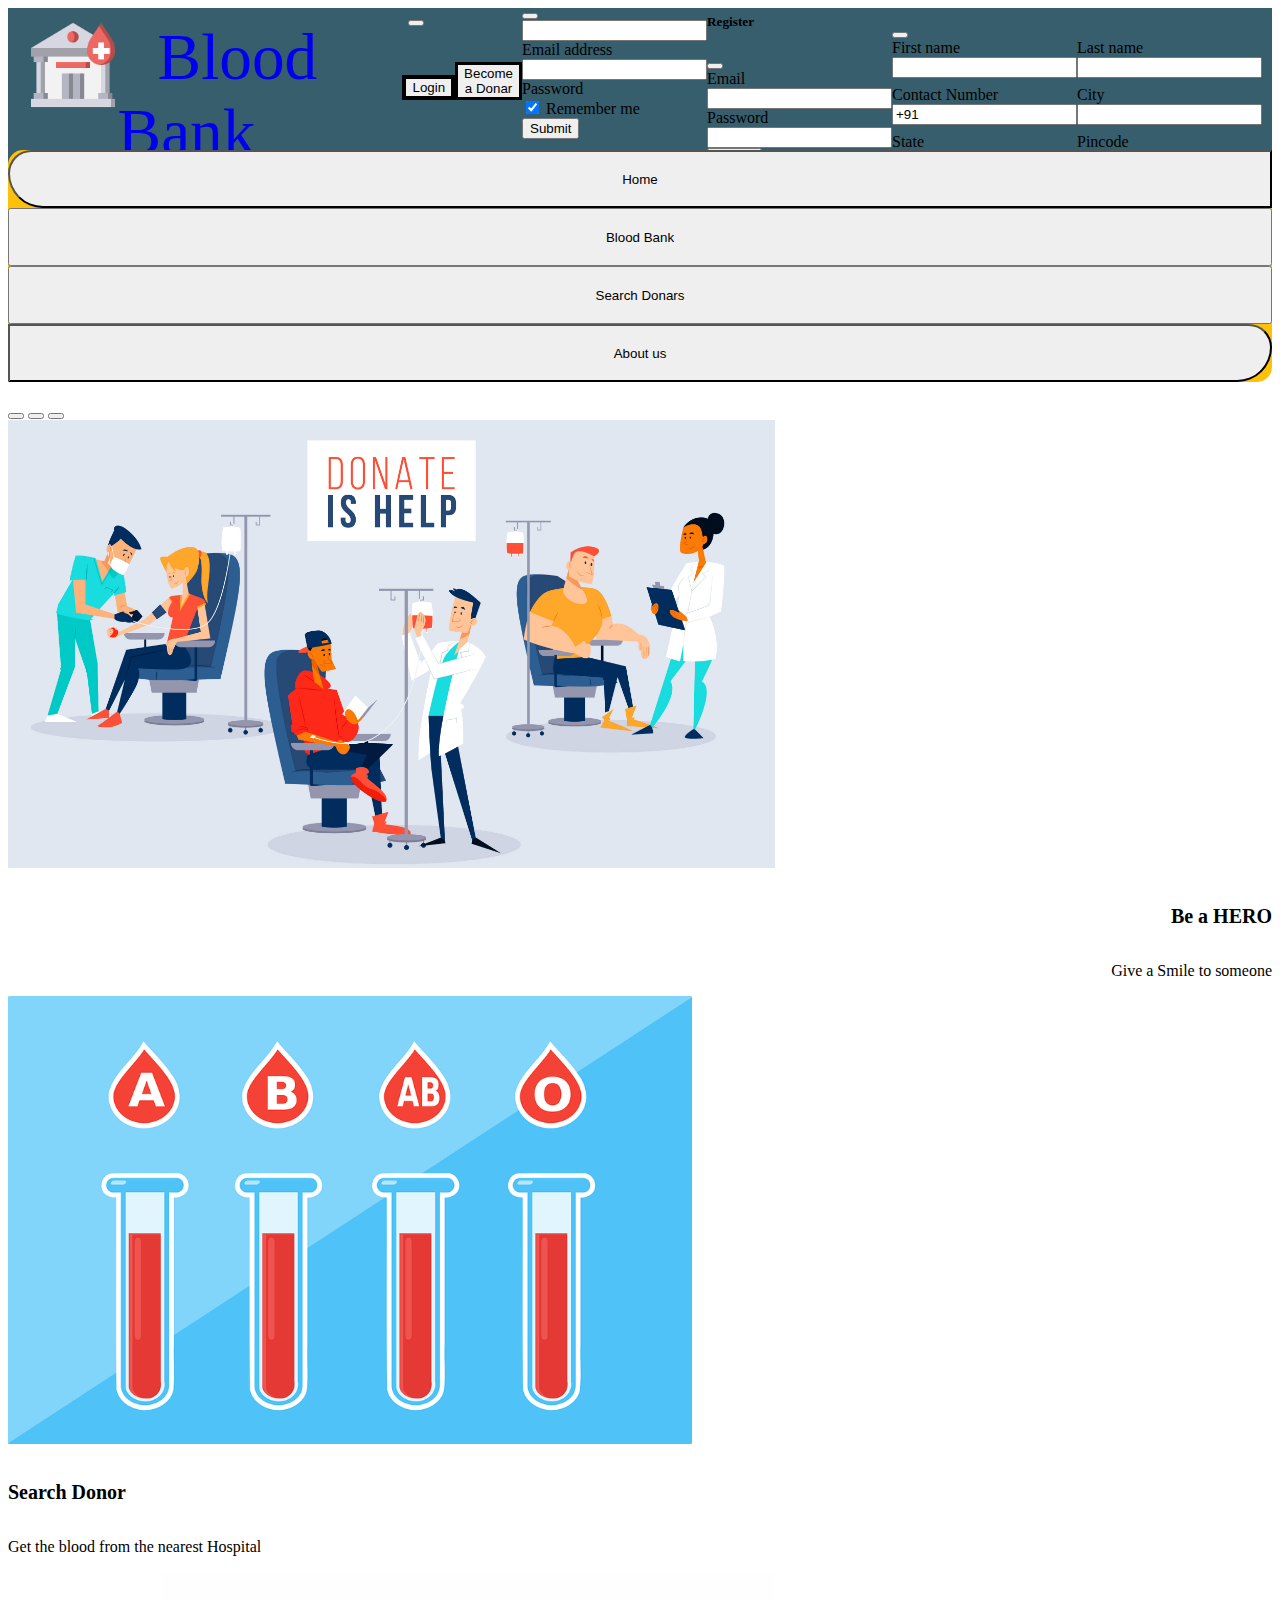
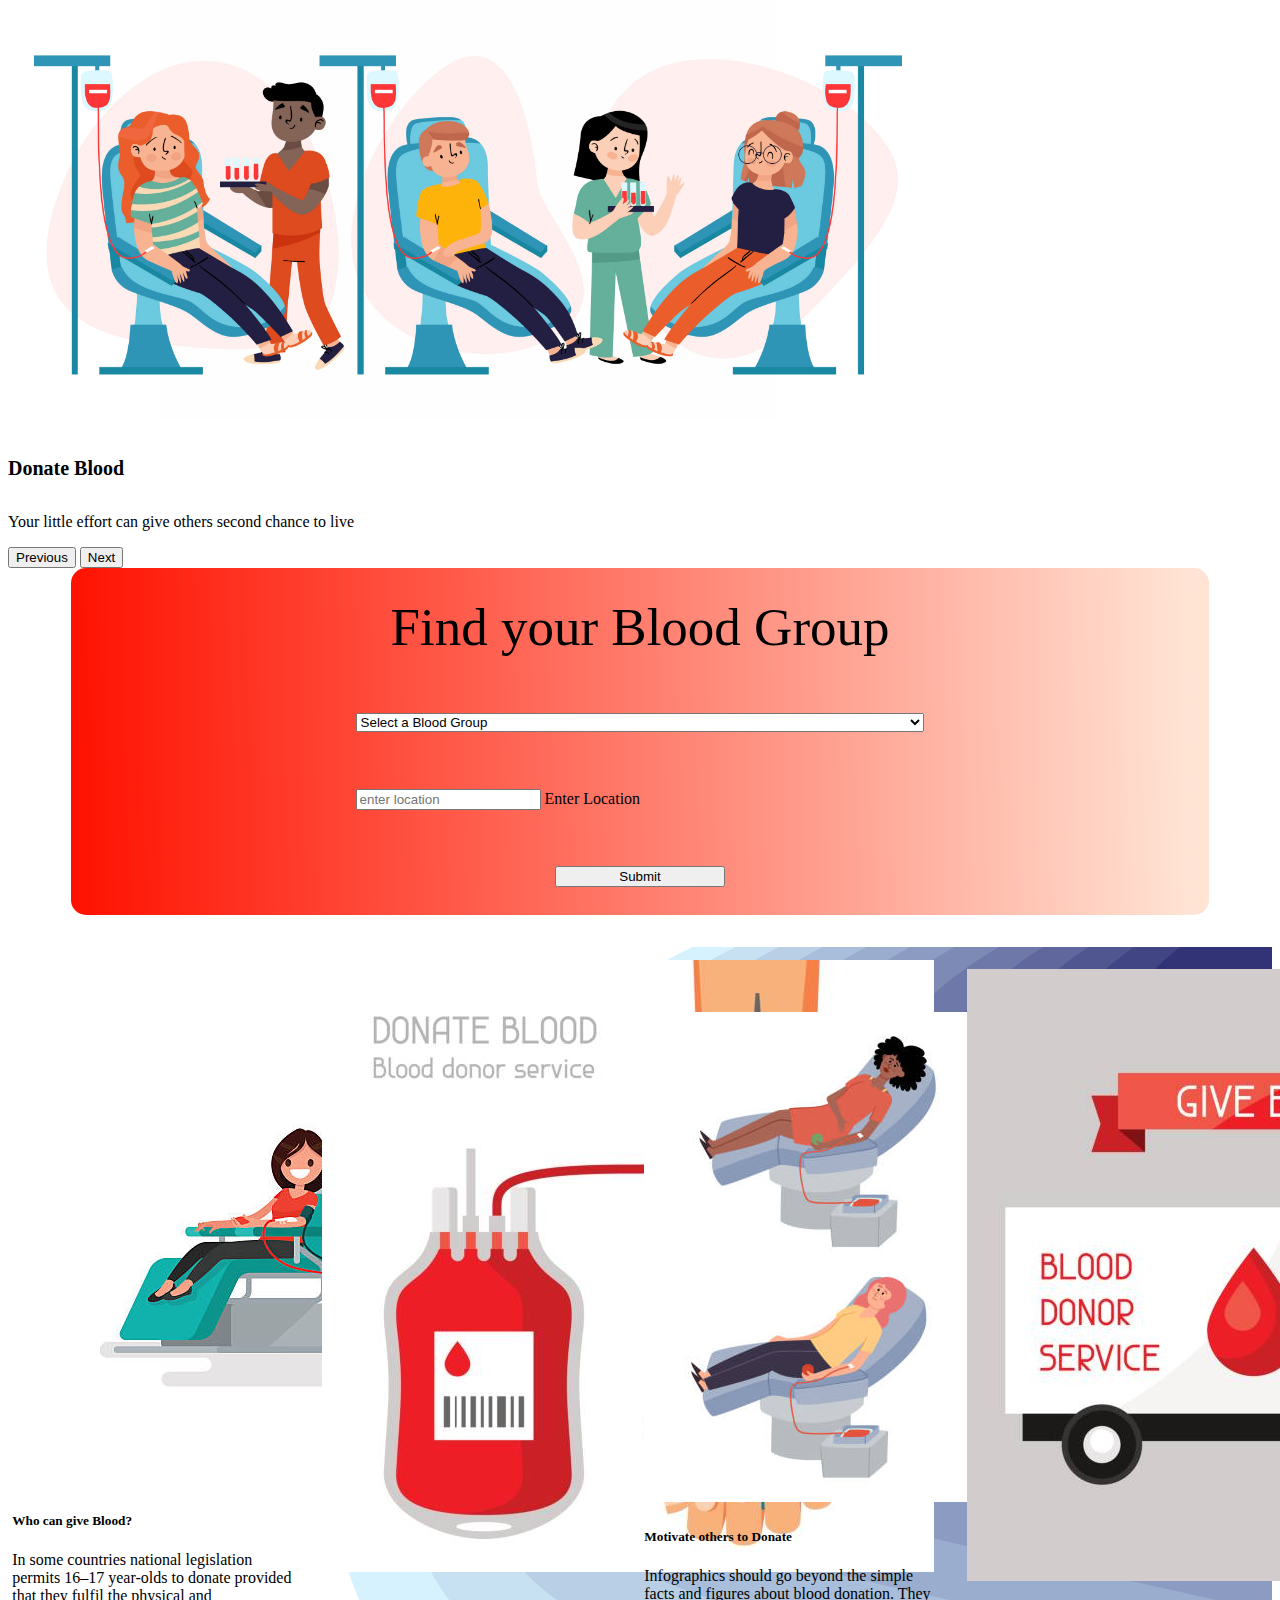
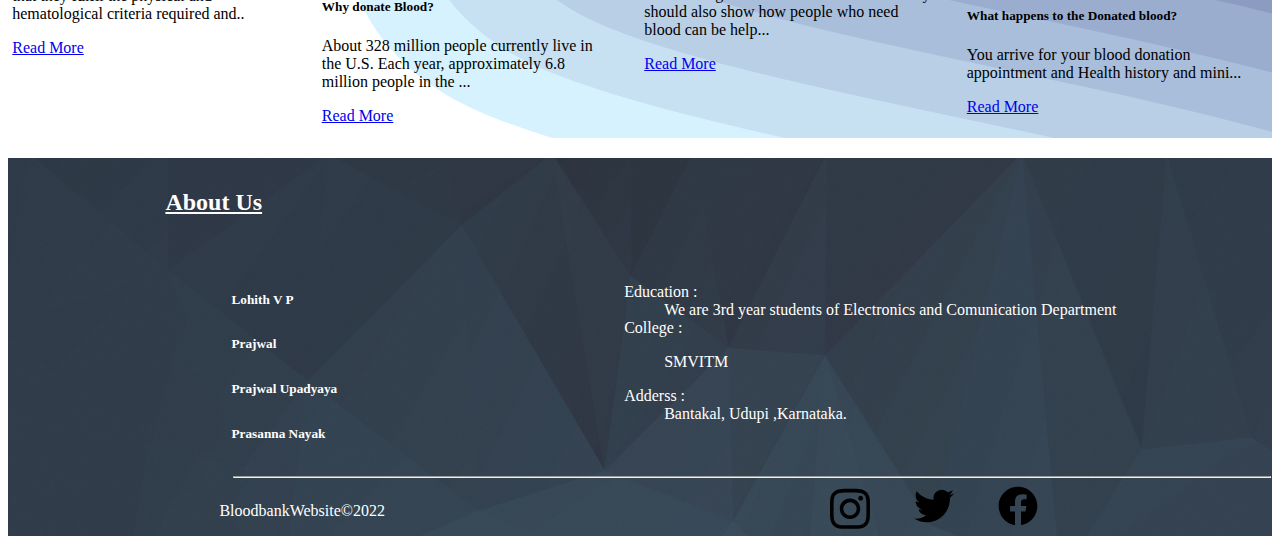
<file: index.html>
<!DOCTYPE html>
<html lang="en">
<head>
    <meta charset="UTF-8">
    <meta http-equiv="X-UA-Compatible" content="IE=edge">
    <meta name="viewport" content="width=device-width, initial-scale=1.0">
<link href="https://cdn.jsdelivr.net/npm/bootstrap@5.2.0-beta1/dist/css/bootstrap.min.css" rel="stylesheet" integrity="sha384-0evHe/X+R7YkIZDRvuzKMRqM+OrBnVFBL6DOitfPri4tjfHxaWutUpFmBp4vmVor" crossorigin="anonymous">
<link rel="shortcut icon" href="./images/blood-icon-png-19.jpg" type="image/x-icon">
<style>
  
  .grad-red{
    /* ff 3.6+ */
    background:-moz-linear-gradient(89deg, rgba(255, 17, 0, 1) 0%, rgba(255, 225, 208, 0.91) 98%); 

    /* safari 5.1+,chrome 10+ */
    background:-webkit-linear-gradient(89deg, rgba(255, 17, 0, 1) 0%, rgba(255, 225, 208, 0.91) 98%);

    /* opera 11.10+ */
    background:-o-linear-gradient(89deg, rgba(255, 17, 0, 1) 0%, rgba(255, 225, 208, 0.91) 98%);

    /* ie 6-9 */
    filter: progid:DXImageTransform.Microsoft.gradient( startColorstr='#FFE1D0', endColorstr='#FF1100', GradientType=0 );

    /* ie 10+ */
    background:-ms-linear-gradient(89deg, rgba(255, 17, 0, 1) 0%, rgba(255, 225, 208, 0.91) 98%);

    /* global 94%+ browsers support  #b4909b*/
    background:linear-gradient(89deg, rgba(255, 17, 0, 1) 0%, rgba(255, 225, 208, 0.91) 98%);
  }
  .jello-horizontal{-webkit-animation:jello-horizontal .9s both;animation:jello-horizontal .9s both}
 @-webkit-keyframes jello-horizontal{0%{-webkit-transform:scale3d(1,1,1);transform:scale3d(1,1,1)}30%{-webkit-transform:scale3d(1.25,.75,1);transform:scale3d(1.25,.75,1)}40%{-webkit-transform:scale3d(.75,1.25,1);transform:scale3d(.75,1.25,1)}50%{-webkit-transform:scale3d(1.15,.85,1);transform:scale3d(1.15,.85,1)}65%{-webkit-transform:scale3d(.95,1.05,1);transform:scale3d(.95,1.05,1)}75%{-webkit-transform:scale3d(1.05,.95,1);transform:scale3d(1.05,.95,1)}100%{-webkit-transform:scale3d(1,1,1);transform:scale3d(1,1,1)}}@keyframes jello-horizontal{0%{-webkit-transform:scale3d(1,1,1);transform:scale3d(1,1,1)}30%{-webkit-transform:scale3d(1.25,.75,1);transform:scale3d(1.25,.75,1)}40%{-webkit-transform:scale3d(.75,1.25,1);transform:scale3d(.75,1.25,1)}50%{-webkit-transform:scale3d(1.15,.85,1);transform:scale3d(1.15,.85,1)}65%{-webkit-transform:scale3d(.95,1.05,1);transform:scale3d(.95,1.05,1)}75%{-webkit-transform:scale3d(1.05,.95,1);transform:scale3d(1.05,.95,1)}100%{-webkit-transform:scale3d(1,1,1);transform:scale3d(1,1,1)}}
</style>
    <title>Blood Bank</title>
</head>
<body>
  <nav class="navbar navbar-expand-lg "style="background:#375e6d; height: 150px; display: flex; align-items: flex-start; padding-top: 12px">
            
    <img src="./images/logo.png" class="img-fluid" alt="logo"
    style="height : 7vw; padding-left: 20px; min-height : 64px">
    <div class="m-auto">
    <a class="navbar-brand h1" style="margin:auto; text-decoration: none;font-size: 5.1vw;; font-weight: 500; padding-left: 40px; padding-top: 10px;"href="#">Blood Bank</a>
  </div>

      <button class="navbar-toggler" style="margin-right: 30px;"type="button" data-bs-toggle="collapse" data-bs-target="#navbarNav" aria-controls="navbarNav" aria-expanded="false" aria-label="Toggle navigation">
        <span class="navbar-toggler-icon"></span>
      </button>

      <div class="collapse navbar-collapse " 
       id="navbarNav">
      <ul class="navbar-nav m-auto d-flex align-items-end"
      style="width: 100%;
      /* margin-left: 75%; */
      padding-right: 0px;
      margin-right: 0px;
      @media  and (max-width: 992px) {
        margin-left:0px
      }"
      >
        <nav class="navbar"style="background:#375e6d ;
        display:flex; justify-content:right; align-items:center; ;height: 7vw; width:60vw;
        padding-right: 10px;">
          <form class="justify-content-start"
          style="display: flex; align-items: flex-end; ">

                <button class="shadow btn btn-outline-light me-2 " style="border: 4px solid " type="button" data-bs-toggle="modal" data-bs-target="#loginModal">Login</button>
                <button class="shadow btn btn-sm btn-outline-warning" type="button"
                style="border: 3px solid;" data-bs-toggle="modal" data-bs-target="#staticBackdrop">Become a Donar</button>
          </form> 
          <div class="modal fade " id="loginModal" data-bs-backdrop="static" data-bs-keyboard="false" tabindex="-1" aria-labelledby="staticBackdropLabel" aria-hidden="true">
            <div class="modal-dialog">
              <div class="modal-content">
                <div class="modal-header bg-warning">
                  <h5 class="modal-title" id="staticBackdropLabel">Login</h5>
                  <button type="button" class="btn-close" data-bs-dismiss="modal" aria-label="Close"></button>
                </div>
                <div class="modal-body">
                  <form>
                    <!-- Email input -->
                    <div class="form-outline mb-4">
                      <input type="email" id="form2Example1" class="form-control" />
                      <label class="form-label" for="form2Example1">Email address</label>
                    </div>
                  
                    <!-- Password input -->
                    <div class="form-outline mb-4">
                      <input type="password" id="form2Example2" class="form-control" />
                      <label class="form-label" for="form2Example2">Password</label>
                    </div>
                  
                    <!-- 2 column grid layout for inline styling -->
                    <div class="row mb-4">
                      <div class="col d-flex justify-content-center">
                        <!-- Checkbox -->
                        <div class="form-check">
                          <input class="form-check-input" type="checkbox" value="" id="form2Example31" checked />
                          <label class="form-check-label" for="form2Example31"> Remember me </label>
                        </div>
                      </div>
                  
                      <div class="col">
                        <!-- Simple link -->
                        <button type="button" class="btn btn-primary" onclick="window.location.href='login.html'">Submit</button>
                      </div>
                    </div>
                  </form>
                </div>
                <div class="modal-footer">
                  <div class="modal-footer" style="width:55%; justify-content:space-between; background-color: rgb(223, 223, 223)">
                    <h5>New here?</h5>
                    <button type="button" class="btn btn-danger jello-horizontal" data-bs-toggle="modal" data-bs-target="#exampleModal4">Register</button>                 
                  </div>
                </div>
              </div>
            </div>
          </div>
        
          <!-- Modal -->
      <div class="modal fade" id="exampleModal4" tabindex="-1" aria-labelledby="exampleModalLabel4" aria-hidden="true">
        <div class="modal-dialog">
          <div class="modal-content">
            <div class="modal-header bg-warning">
              <h5 class="modal-title" id="exampleModalLabel4">Register</h5>
              <button type="button" class="btn-close" data-bs-dismiss="modal" aria-label="Close"></button>
            </div>
            <div class="modal-body">
              <form>
                <div class="row mb-3">
                  <label for="inputEmail3" class="col-sm-2 col-form-label">Email</label>
                  <div class="col-sm-10">
                    <input type="email" class="form-control" id="inputEmail3">
                  </div>
                </div>
                <div class="row mb-3">
                  <label for="inputPassword3" class="col-sm-2 col-form-label">Password</label>
                  <div class="col-sm-10">
                    <input type="password" class="form-control" id="inputPassword3">
                  </div>
                </div>
            </div>
            <div class="modal-footer">
              <!-- <button type="button" class="btn btn-secondary" data-bs-dismiss="modal">Close</button> -->
              <button type="button" class="btn btn-primary" data-bs-toggle="modal" data-bs-target="#loginModal">submit</button>
            </div>
          </div>
        </div>
      </div>

      <div class="modal fade" id="staticBackdrop" data-bs-backdrop="static" data-bs-keyboard="false" tabindex="-1" aria-labelledby="staticBackdropLabel" aria-hidden="true">
            <div class="modal-dialog">
              <div class="modal-content">
                <div class="modal-header bg-warning">
                  <h5 class="modal-title" id="staticBackdropLabel">Become a Donar</h5>
                  <button type="button" class="btn-close" data-bs-dismiss="modal" aria-label="Close"></button>
                </div>
                <div class="modal-body">
                 <form class="row g-3">
                   <div style="display:flex; justify-content: space-around; margin-bottom: 8px;">
                   <div class="col-md-5">
                     <label for="validationDefault01" class="form-label">First name</label>
                     <input type="text" class="form-control" id="validationDefault01" value="" required>
                   </div>
                   <div class="col-md-5">
                     <label for="validationDefault02" class="form-label">Last name</label>
                     <input type="text" class="form-control" id="validationDefault02" value="" required>
                   </div>
                   </div>
                   <div style="display:flex; justify-content: space-around; margin-bottom: 8px;">
                   <div class="col-md-5">
                     <label for="validationDefault0" class="form-label">Contact Number</label>
                     <input type="text" class="form-control" id="validationDefault01" value="+91 " required>
                   </div>
                   <div class="col-md-5">
                     <label for="validationDefault03" class="form-label">City</label>
                     <input type="text" class="form-control" id="validationDefault03" required>
                   </div>
                   </div>
                   <div style="display:flex; justify-content: space-around; margin-bottom: 8px;">
                   <div class="col-md-5">
                     <label for="validationDefault04" class="form-label">State</label>
                     <input type="text" class="form-control" id="validationDefault0" required>
                   </div>
                   <div class="col-md-5">
                     <label for="validationDefault05" class="form-label">Pincode</label>
                     <input type="text" class="form-control" id="validationDefault05" required>
                   </div>
                   </div>  
                   </form>                             
               </div>
               <div class="modal-footer">
                 <button type="button" class="btn btn-secondary" data-bs-dismiss="modal">Close</button>
                 <button type="button" class="btn btn-primary" data-bs-dismiss="modal" id="liveAlertBtn" onclick="window.location.href='BecomeADonar.html'">Submit</button>
               </div>
             </div>
           </div>
         </div>
        </nav>
      </ul>
    </div>
  </div>
</nav>

<!-- <div class="container "> -->
  <div id="liveAlertPlaceholder"></div>
  <div class="container shadow row d-flex m-auto" style="background: #ffc107;
  border-radius: 15px;
  position: relative;
  top: -20px;
  z-index: 3;">
    <div class="col bg-warning p-0 "><button class=" btn btn-warning text-center" style="width:100%; height: 58px;border-top-left-radius: 59px; border-bottom-left-radius: 88px;" onclick="window.location.href='index.html'">Home</button></div>
    <div class="col bg-warning p-0 "><button class=" btn btn-warning text-center" style="width:100%; height: 58px;" onclick="window.location.href='nav_bloodbank.html'">Blood Bank</button></div>
    <div class="col bg-warning p-0 "><button class=" btn btn-warning text-center" style="width:100%; height: 58px;" onclick="window.location.href='search.html'">Search Donars</button></div>
    <div class="col bg-warning p-0 "><button class=" btn btn-warning text-center" style="width:100%; height: 58px;border-top-right-radius: 59px; border-bottom-right-radius: 88px;" onclick="window.location.href='#aboutus'">About us</button></div>
</div> 
    <header>
      <div id="liveAlertPlaceholder"></div>
        <div id="carouselExampleDark" class="carousel carousel-dark slides" data-bs-ride="carousel">
            <div class="carousel-indicators">
              <button type="button" data-bs-target="#carouselExampleDark" data-bs-slide-to="0" class="active" aria-current="true" aria-label="Slide 1"></button>
              <button type="button" data-bs-target="#carouselExampleDark" data-bs-slide-to="1" aria-label="Slide 2"></button>
              <button type="button" data-bs-target="#carouselExampleDark" data-bs-slide-to="2" aria-label="Slide 3"></button>
            </div>
            <div class="carousel-inner" style="bottom: 58px;">
              <div class="carousel-item active" data-bs-interval="10000">
                <img src="m9.png" style="height: 35vw;" class="d-block w-100" alt="...">
                <div class="carousel-caption d-none d-md-block" style="text-align: right;">
                  <h5 style="color: #000;;font-weight:bold; font-size:20px">Be a HERO</h5>
                  <p style="color:#000;">Give a Smile to someone</p>
                </div>
              </div>
              <div class="carousel-item" data-bs-interval="2000">
                <img src="./images/blood-1968458_960_720.png" style="height: 35vw;" class="d-block w-100" alt="...">
                <div class="carousel-caption d-none d-md-block">
                  <h5 style="color: #000;;font-weight:bold; font-size:20px">Search Donor</h5>
                  <p>Get the blood from the nearest Hospital</p>
                </div>
              </div>
              <div class="carousel-item">
                <img src="m7.png"  style="height: 35vw;" class="d-block w-100" alt="...">
                <div class="carousel-caption d-none d-md-block">
                  <h5 style="color: #000;;font-weight:bold; font-size:20px">Donate Blood</h5>
                  <p>Your little effort can give others second chance to live</p>
                </div>
              </div>
            </div>
            <button class="carousel-control-prev" type="button" data-bs-target="#carouselExampleDark" data-bs-slide="prev">
              <span class="carousel-control-prev-icon" aria-hidden="true"></span>
              <span class="visually-hidden">Previous</span>
            </button>
            <button class="carousel-control-next" type="button" data-bs-target="#carouselExampleDark" data-bs-slide="next">
              <span class="carousel-control-next-icon" aria-hidden="true"></span>
              <span class="visually-hidden">Next</span>
            </button>
          </div>
    </header>
    <content >
      <div class="grad-red " style="margin-left: 5%; margin-right: 5%; border-radius:15px">
        <div style="display: flex;
        flex-direction: column;
        justify-content: space-around;
        align-items: center;
        height: 347px;">
          <label style=" font-size:53px ;
          @media screen and (max-width:600){
            font-size:45px;
          }">Find your Blood Group</label>
          <select class="form-select" aria-label="Default select example" style="width:50%">
            <option selected>Select a Blood Group</option>
            <option value="1">A+</option>
            <option value="2">B+</option>
            <option value="3">O+</option>
            <option value="4">AB+</option>
            <option value="5">A-</option>
            <option value="6">B-</option>
            <option value="7">O-</option>
            <option value="8">AB-</option>
          </select>              
          <div class="form-floating mb-3" style="width:50%">
            <input type="locaton" class="form-control" id="floatingInput" placeholder="enter location">
            <label for="floatingInput">Enter Location</label>
          </div>
          <button type="submit" class="btn btn-warning"style="width:15%;" onclick="window.location.href='findBlood.html'" >Submit</button>
        </div>
      </div>
        <div class="row container-fluid" style="background-image: url(./images/final-card-bg.svg); min-height: 626px;
          display: flex;
          justify-content: space-around;
          align-items: center;background-repeat: round; margin-top: 32px;  background-repeat: space; max-width: 100.8vw; width: -moz-available;">
            <div class="card" style="width: 18rem;">
              <img src="./images/whocangiveblood.jpg" class="card-img-top" alt="...">
              <div class="card-body">
                <h5 class="card-title">Who can give Blood?</h5>
                <p class="card-text">In some countries national legislation permits 16–17 year-olds to donate provided that they fulfil the physical and hematological criteria required and..</p>
                <a href="reading1.html" class="btn btn-primary">Read More</a>
              </div>
            </div>
            <div class="card" style="width: 18rem; margin: 13px;">
              <img src="./images/DonateBlood.jpg" class="card-img-top img-fluid overflow-hidden" alt="...">
              <div class="card-body">
                <h5 class="card-title">Why donate Blood?</h5>
                <p class="card-text">About 328 million people currently live in the U.S. Each year, approximately 6.8 million people in the ...</p>
                <a href="reading2.html" class="btn btn-primary">Read More</a>
              </div>
            </div>
            <div class="card" style="width: 18rem; margin: 13px;">
              <img src="./images/rF.jpg" class="card-img-top" alt="...">
              <div class="card-body">
                <h5 class="card-title">Motivate others to Donate</h5>
                <p class="card-text">Infographics should go beyond the simple facts and figures about blood donation. They should also show how people who need blood can be help...</p>
                <a href="reading3.html" class="btn btn-primary">Read More</a>
              </div>
            </div><div class="card" style="width: 18rem; margin: 13px">
              <img src="./images/service.jpg" class="card-img-top img-fluid" alt="...">
              <div class="card-body">
                <h5 class="card-title">What happens to the Donated blood?</h5>
                <p class="card-text">You arrive for your blood donation appointment and Health history and mini...</p>
                <a href="reading4.html" class="btn btn-primary">Read More</a>
              </div>
            </div>
          </div>
    </content>
    <footer style="background-image: url(./images/final-footer.png); color:white; background-repeat:no-repeat; background-size: cover;" >
      <h2 style="margin-left: 10%;
      padding: 31px;" id="aboutus"><u>About Us</u></h2>
      <div >
        <div class="row container-fluid" style="padding-right: 12px; display: flex;
        justify-content: space-around ;">
          <div class="col-3" style="width:max-content">
            <ul>
              <ol><h5 style="line-height: 1.7;">Lohith V P</h5></ol>
              <ol><h5 style="line-height: 1.7;">Prajwal</h5></ol>
              <ol><h5 style="line-height: 1.7;">Prajwal Upadyaya</h5></ol>
              <ol><h5 style="line-height: 1.7;">Prasanna Nayak</h5></ol>
            </ul>
          </div>
          <div class="col-sm-4">
            <dl class="row">
              <dt class="col-sm-3">Education :</dt>
              <dd class="col-sm-9">We are 3rd year students of Electronics and Comunication Department</dd>
            
              <dt class="col-sm-3">College : </dt>
              <dd class="col-sm-9">
                <p>SMVITM</p>
              </dd>
            
              <dt class="col-sm-3">Adderss : </dt>
              <dd class="col-sm-9">Bantakal, Udupi ,Karnataka.</dd>
            
            </dl>
          </div>
        </div>
        <hr style="width: 82%; position: relative;
        left: 112px;">
        <div style="display: flex;
        justify-content: space-around;
        align-items: center;">
        <p>BloodbankWebsite&copy;2022</p>
        <div style="display: flex;
        justify-content: space-around;
        width: 20%;">
        <a href="url"><svg xmlns="http://www.w3.org/2000/svg" viewBox="0 0 448 512" style="width:40px ; color: white;"><!--! Font Awesome Pro 6.1.1 by @fontawesome - https://fontawesome.com License - https://fontawesome.com/license (Commercial License) Copyright 2022 Fonticons, Inc. --><path d="M224.1 141c-63.6 0-114.9 51.3-114.9 114.9s51.3 114.9 114.9 114.9S339 319.5 339 255.9 287.7 141 224.1 141zm0 189.6c-41.1 0-74.7-33.5-74.7-74.7s33.5-74.7 74.7-74.7 74.7 33.5 74.7 74.7-33.6 74.7-74.7 74.7zm146.4-194.3c0 14.9-12 26.8-26.8 26.8-14.9 0-26.8-12-26.8-26.8s12-26.8 26.8-26.8 26.8 12 26.8 26.8zm76.1 27.2c-1.7-35.9-9.9-67.7-36.2-93.9-26.2-26.2-58-34.4-93.9-36.2-37-2.1-147.9-2.1-184.9 0-35.8 1.7-67.6 9.9-93.9 36.1s-34.4 58-36.2 93.9c-2.1 37-2.1 147.9 0 184.9 1.7 35.9 9.9 67.7 36.2 93.9s58 34.4 93.9 36.2c37 2.1 147.9 2.1 184.9 0 35.9-1.7 67.7-9.9 93.9-36.2 26.2-26.2 34.4-58 36.2-93.9 2.1-37 2.1-147.8 0-184.8zM398.8 388c-7.8 19.6-22.9 34.7-42.6 42.6-29.5 11.7-99.5 9-132.1 9s-102.7 2.6-132.1-9c-19.6-7.8-34.7-22.9-42.6-42.6-11.7-29.5-9-99.5-9-132.1s-2.6-102.7 9-132.1c7.8-19.6 22.9-34.7 42.6-42.6 29.5-11.7 99.5-9 132.1-9s102.7-2.6 132.1 9c19.6 7.8 34.7 22.9 42.6 42.6 11.7 29.5 9 99.5 9 132.1s2.7 102.7-9 132.1z"/></svg></a>
        <a href="url"><svg xmlns="http://www.w3.org/2000/svg" viewBox="0 0 512 512" style="width:40px"><!--! Font Awesome Pro 6.1.1 by @fontawesome - https://fontawesome.com License - https://fontawesome.com/license (Commercial License) Copyright 2022 Fonticons, Inc. --><path d="M459.37 151.716c.325 4.548.325 9.097.325 13.645 0 138.72-105.583 298.558-298.558 298.558-59.452 0-114.68-17.219-161.137-47.106 8.447.974 16.568 1.299 25.34 1.299 49.055 0 94.213-16.568 130.274-44.832-46.132-.975-84.792-31.188-98.112-72.772 6.498.974 12.995 1.624 19.818 1.624 9.421 0 18.843-1.3 27.614-3.573-48.081-9.747-84.143-51.98-84.143-102.985v-1.299c13.969 7.797 30.214 12.67 47.431 13.319-28.264-18.843-46.781-51.005-46.781-87.391 0-19.492 5.197-37.36 14.294-52.954 51.655 63.675 129.3 105.258 216.365 109.807-1.624-7.797-2.599-15.918-2.599-24.04 0-57.828 46.782-104.934 104.934-104.934 30.213 0 57.502 12.67 76.67 33.137 23.715-4.548 46.456-13.32 66.599-25.34-7.798 24.366-24.366 44.833-46.132 57.827 21.117-2.273 41.584-8.122 60.426-16.243-14.292 20.791-32.161 39.308-52.628 54.253z"/></svg></a>
        <a href="url"><svg xmlns="http://www.w3.org/2000/svg" viewBox="0 0 512 512"style="width:40px"><!--! Font Awesome Pro 6.1.1 by @fontawesome - https://fontawesome.com License - https://fontawesome.com/license (Commercial License) Copyright 2022 Fonticons, Inc. --><path d="M504 256C504 119 393 8 256 8S8 119 8 256c0 123.78 90.69 226.38 209.25 245V327.69h-63V256h63v-54.64c0-62.15 37-96.48 93.67-96.48 27.14 0 55.52 4.84 55.52 4.84v61h-31.28c-30.8 0-40.41 19.12-40.41 38.73V256h68.78l-11 71.69h-57.78V501C413.31 482.38 504 379.78 504 256z"/></svg></a>
      </div>
      </div>
    </footer>
    <script>
      const alertPlaceholder = document.getElementById('liveAlertPlaceholder')

const alert = (message, type) => {
  const wrapper = document.createElement('div')
  wrapper.innerHTML = [
    `<div class="alert alert-${type} alert-dismissible" role="alert">`,
    `   <div>${message}</div>`,
    '   <button type="button" class="btn-close" data-bs-dismiss="alert" aria-label="Close"></button>',
    '</div>'
  ].join('')

  alertPlaceholder.append(wrapper)
}

const alertTrigger = document.getElementById('liveAlertBtn')
if (alertTrigger) {
  alertTrigger.addEventListener('click', () => {
    alert('We are deeply thankful for your interest in blood donation, soon nearby hospital will contact you', 'success')
  })
}

    </script>
    <script src="https://cdn.jsdelivr.net/npm/bootstrap@5.2.0-beta1/dist/js/bootstrap.bundle.min.js" integrity="sha384-pprn3073KE6tl6bjs2QrFaJGz5/SUsLqktiwsUTF55Jfv3qYSDhgCecCxMW52nD2" crossorigin="anonymous"></script>
<!-- not completed -->
</body>
</html>
</file>
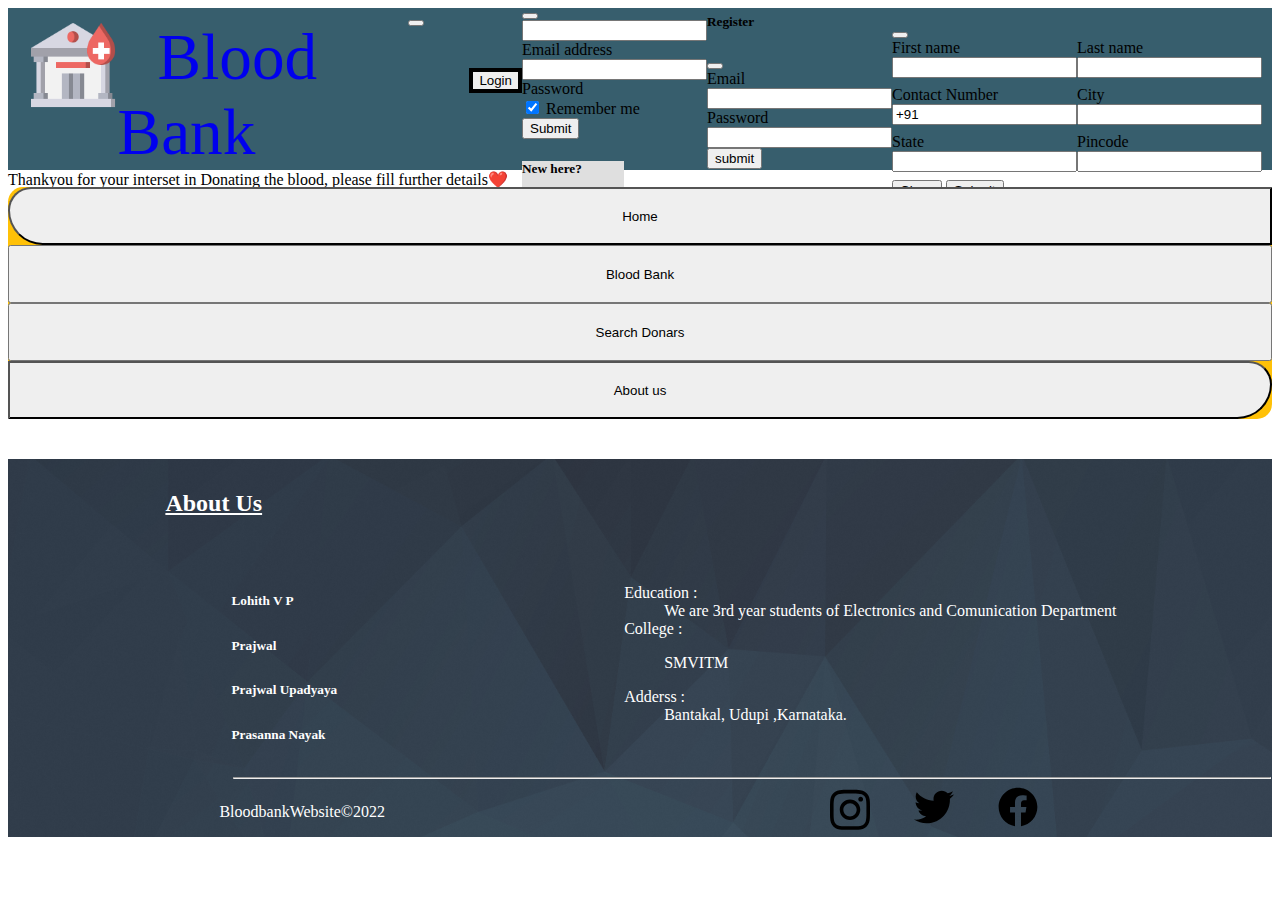
<file: BecomeADonar.html>
<!DOCTYPE html>
<html lang="en">
<head>
    <meta charset="UTF-8">
    <meta http-equiv="X-UA-Compatible" content="IE=edge">
    <meta name="viewport" content="width=device-width, initial-scale=1.0">
    <link href="https://cdn.jsdelivr.net/npm/bootstrap@5.2.0-beta1/dist/css/bootstrap.min.css" rel="stylesheet" integrity="sha384-0evHe/X+R7YkIZDRvuzKMRqM+OrBnVFBL6DOitfPri4tjfHxaWutUpFmBp4vmVor" crossorigin="anonymous">
    <link rel="shortcut icon" href="./images/blood-icon-png-19.jpg" type="image/x-icon">
    <style>
  
      .grad-red{
        /* ff 3.6+ */
        background:-moz-linear-gradient(89deg, rgba(255, 17, 0, 1) 0%, rgba(255, 225, 208, 0.91) 98%); 
    
        /* safari 5.1+,chrome 10+ */
        background:-webkit-linear-gradient(89deg, rgba(255, 17, 0, 1) 0%, rgba(255, 225, 208, 0.91) 98%);
    
        /* opera 11.10+ */
        background:-o-linear-gradient(89deg, rgba(255, 17, 0, 1) 0%, rgba(255, 225, 208, 0.91) 98%);
    
        /* ie 6-9 */
        filter: progid:DXImageTransform.Microsoft.gradient( startColorstr='#FFE1D0', endColorstr='#FF1100', GradientType=0 );
    
        /* ie 10+ */
        background:-ms-linear-gradient(89deg, rgba(255, 17, 0, 1) 0%, rgba(255, 225, 208, 0.91) 98%);
    
        /* global 94%+ browsers support  #b4909b*/
        background:linear-gradient(89deg, rgba(255, 17, 0, 1) 0%, rgba(255, 225, 208, 0.91) 98%);
      }
      .jello-horizontal{-webkit-animation:jello-horizontal .9s both;animation:jello-horizontal .9s both}
     @-webkit-keyframes jello-horizontal{0%{-webkit-transform:scale3d(1,1,1);transform:scale3d(1,1,1)}30%{-webkit-transform:scale3d(1.25,.75,1);transform:scale3d(1.25,.75,1)}40%{-webkit-transform:scale3d(.75,1.25,1);transform:scale3d(.75,1.25,1)}50%{-webkit-transform:scale3d(1.15,.85,1);transform:scale3d(1.15,.85,1)}65%{-webkit-transform:scale3d(.95,1.05,1);transform:scale3d(.95,1.05,1)}75%{-webkit-transform:scale3d(1.05,.95,1);transform:scale3d(1.05,.95,1)}100%{-webkit-transform:scale3d(1,1,1);transform:scale3d(1,1,1)}}@keyframes jello-horizontal{0%{-webkit-transform:scale3d(1,1,1);transform:scale3d(1,1,1)}30%{-webkit-transform:scale3d(1.25,.75,1);transform:scale3d(1.25,.75,1)}40%{-webkit-transform:scale3d(.75,1.25,1);transform:scale3d(.75,1.25,1)}50%{-webkit-transform:scale3d(1.15,.85,1);transform:scale3d(1.15,.85,1)}65%{-webkit-transform:scale3d(.95,1.05,1);transform:scale3d(.95,1.05,1)}75%{-webkit-transform:scale3d(1.05,.95,1);transform:scale3d(1.05,.95,1)}100%{-webkit-transform:scale3d(1,1,1);transform:scale3d(1,1,1)}}
    </style>
    <title>Blood Bank</title>
</head>
<body>
    <nav class="navbar navbar-expand-lg "style="background:#375e6d; height: 150px; display: flex; align-items: flex-start; padding-top: 12px">
            
        <img src="./images/logo.png" class="img-fluid" alt="logo"
        style="height : 7vw; padding-left: 20px; min-height : 64px">
        <div class="m-auto">
        <a class="navbar-brand h1" style="margin:auto; text-decoration: none;font-size: 5.1vw;; font-weight: 500; padding-left: 40px; padding-top: 10px;"href="#">Blood Bank</a>
      </div>

          <button class="navbar-toggler" style="margin-right: 30px;"type="button" data-bs-toggle="collapse" data-bs-target="#navbarNav" aria-controls="navbarNav" aria-expanded="false" aria-label="Toggle navigation">
            <span class="navbar-toggler-icon"></span>
          </button>

          <div class="collapse navbar-collapse " 
           id="navbarNav">
          <ul class="navbar-nav m-auto d-flex align-items-end"
          style="width: 100%;
          /* margin-left: 75%; */
          padding-right: 0px;
          margin-right: 0px;
          @media  and (max-width: 992px) {
            margin-left:0px
          }"
          >
            <nav class="navbar"style="background:#375e6d ;
            display:flex; justify-content:right; align-items:center; ;height: 7vw; width:60vw;
            padding-right: 10px;">
              <form class="justify-content-start"
              style="display: flex; align-items: flex-end; ">

                    <button class="shadow btn btn-outline-light me-2 " style="border: 4px solid " type="button" data-bs-toggle="modal" data-bs-target="#loginModal">Login</button>
                    <!-- <button class="shadow btn btn-sm btn-outline-warning" type="button"
                    style="border: 3px solid;" data-bs-toggle="modal" data-bs-target="#staticBackdrop">Become a Donar</button> -->
              </form> 
              <div class="modal fade " id="loginModal" data-bs-backdrop="static" data-bs-keyboard="false" tabindex="-1" aria-labelledby="staticBackdropLabel" aria-hidden="true">
                <div class="modal-dialog">
                  <div class="modal-content">
                    <div class="modal-header bg-warning">
                      <h5 class="modal-title" id="staticBackdropLabel">Login</h5>
                      <button type="button" class="btn-close" data-bs-dismiss="modal" aria-label="Close"></button>
                    </div>
                    <div class="modal-body">
                      <form>
                        <!-- Email input -->
                        <div class="form-outline mb-4">
                          <input type="email" id="form2Example1" class="form-control" />
                          <label class="form-label" for="form2Example1">Email address</label>
                        </div>
                      
                        <!-- Password input -->
                        <div class="form-outline mb-4">
                          <input type="password" id="form2Example2" class="form-control" />
                          <label class="form-label" for="form2Example2">Password</label>
                        </div>
                      
                        <!-- 2 column grid layout for inline styling -->
                        <div class="row mb-4">
                          <div class="col d-flex justify-content-center">
                            <!-- Checkbox -->
                            <div class="form-check">
                              <input class="form-check-input" type="checkbox" value="" id="form2Example31" checked />
                              <label class="form-check-label" for="form2Example31"> Remember me </label>
                            </div>
                          </div>
                      
                          <div class="col">
                            <!-- Simple link -->
                            <button type="button" class="btn btn-primary" onclick="window.location.href='login.html'">Submit</button>
                          </div>
                        </div>
                      </form>
                    </div>
                    <div class="modal-footer">
                      <div class="modal-footer" style="width:55%; justify-content:space-between; background-color: rgb(223, 223, 223)">
                        <h5>New here?</h5>
                        <button type="button" class="btn btn-danger jello-horizontal" data-bs-toggle="modal" data-bs-target="#exampleModal4">Register</button>                 
                      </div>
                    </div>
                  </div>
                </div>
              </div>
            
              <!-- Modal -->
          <div class="modal fade" id="exampleModal4" tabindex="-1" aria-labelledby="exampleModalLabel4" aria-hidden="true">
            <div class="modal-dialog">
              <div class="modal-content">
                <div class="modal-header bg-warning">
                  <h5 class="modal-title" id="exampleModalLabel4">Register</h5>
                  <button type="button" class="btn-close" data-bs-dismiss="modal" aria-label="Close"></button>
                </div>
                <div class="modal-body">
                  <form>
                    <div class="row mb-3">
                      <label for="inputEmail3" class="col-sm-2 col-form-label">Email</label>
                      <div class="col-sm-10">
                        <input type="email" class="form-control" id="inputEmail3">
                      </div>
                    </div>
                    <div class="row mb-3">
                      <label for="inputPassword3" class="col-sm-2 col-form-label">Password</label>
                      <div class="col-sm-10">
                        <input type="password" class="form-control" id="inputPassword3">
                      </div>
                    </div>
                </div>
                <div class="modal-footer">
                  <!-- <button type="button" class="btn btn-secondary" data-bs-dismiss="modal">Close</button> -->
                  <button type="button" class="btn btn-primary" data-bs-toggle="modal" data-bs-target="#loginModal">submit</button>
                </div>
              </div>
            </div>
          </div>

          <div class="modal fade" id="staticBackdrop" data-bs-backdrop="static" data-bs-keyboard="false" tabindex="-1" aria-labelledby="staticBackdropLabel" aria-hidden="true">
                <div class="modal-dialog">
                  <div class="modal-content">
                    <div class="modal-header bg-warning">
                      <h5 class="modal-title" id="staticBackdropLabel">Become a Donar</h5>
                      <button type="button" class="btn-close" data-bs-dismiss="modal" aria-label="Close"></button>
                    </div>
                    <div class="modal-body">
                     <form class="row g-3">
                       <div style="display:flex; justify-content: space-around; margin-bottom: 8px;">
                       <div class="col-md-5">
                         <label for="validationDefault01" class="form-label">First name</label>
                         <input type="text" class="form-control" id="validationDefault01" value="" required>
                       </div>
                       <div class="col-md-5">
                         <label for="validationDefault02" class="form-label">Last name</label>
                         <input type="text" class="form-control" id="validationDefault02" value="" required>
                       </div>
                       </div>
                       <div style="display:flex; justify-content: space-around; margin-bottom: 8px;">
                       <div class="col-md-5">
                         <label for="validationDefault0" class="form-label">Contact Number</label>
                         <input type="text" class="form-control" id="validationDefault01" value="+91 " required>
                       </div>
                       <div class="col-md-5">
                         <label for="validationDefault03" class="form-label">City</label>
                         <input type="text" class="form-control" id="validationDefault03" required>
                       </div>
                       </div>
                       <div style="display:flex; justify-content: space-around; margin-bottom: 8px;">
                       <div class="col-md-5">
                         <label for="validationDefault04" class="form-label">State</label>
                         <input type="text" class="form-control" id="validationDefault0" required>
                       </div>
                       <div class="col-md-5">
                         <label for="validationDefault05" class="form-label">Pincode</label>
                         <input type="text" class="form-control" id="validationDefault05" required>
                       </div>
                       </div>  
                       </form>                             
                   </div>
                   <div class="modal-footer">
                     <button type="button" class="btn btn-secondary" data-bs-dismiss="modal">Close</button>
                     <button type="button" class="btn btn-primary" data-bs-dismiss="modal" id="liveAlertBtn" >Submit</button>
                   </div>
                 </div>
               </div>
             </div>
            </nav>
          </ul>
        </div>
      </div>
    </nav>
    
    <!-- <div class="container "> -->
      <div id="liveAlertPlaceholder">
        <div class="alert alert-${type} alert-dismissible alert-success" role="alert">
       <div>Thankyou for your interset in Donating the blood, please fill further details❤️</div>
       <button type="button" class="btn-close" data-bs-dismiss="alert" aria-label="Close"></button>
    </div>
      </div>
      <div class="container shadow row d-flex m-auto" style="background: #ffc107;
      border-radius: 15px;
      position: relative;
      top: -20px;
      z-index: 3;">
        <div class="col bg-warning p-0 "><button class=" btn btn-warning text-center" style="width:100%; height: 58px;border-top-left-radius: 59px; border-bottom-left-radius: 88px;" onclick="window.location.href='index.html'">Home</button></div>
        <div class="col bg-warning p-0 "><button class=" btn btn-warning text-center" style="width:100%; height: 58px;" onclick="window.location.href='nav_bloodbank.html'">Blood Bank</button></div>
        <div class="col bg-warning p-0 "><button class=" btn btn-warning text-center" style="width:100%; height: 58px;" onclick="window.location.href='search.html'">Search Donars</button></div>
        <div class="col bg-warning p-0 "><button class=" btn btn-warning text-center" style="width:100%; height: 58px;border-top-right-radius: 59px; border-bottom-right-radius: 88px;" onclick="window.location.href='#aboutus'">About us</button></div>
    </div> 










    <footer style="background-image: url(./images/final-footer.png); color:white; background-repeat:no-repeat; background-size: cover;" >
      <h2 style="margin-left: 10%;
      padding: 31px;" id="aboutus"><u>About Us</u></h2>
      <div >
        <div class="row container-fluid" style="padding-right: 12px; display: flex;
        justify-content: space-around ;">
          <div class="col-3" style="width:max-content">
            <ul>
              <ol><h5 style="line-height: 1.7;">Lohith V P</h5></ol>
              <ol><h5 style="line-height: 1.7;">Prajwal</h5></ol>
              <ol><h5 style="line-height: 1.7;">Prajwal Upadyaya</h5></ol>
              <ol><h5 style="line-height: 1.7;">Prasanna Nayak</h5></ol>
            </ul>
          </div>
          <div class="col-sm-4">
            <dl class="row">
              <dt class="col-sm-3">Education :</dt>
              <dd class="col-sm-9">We are 3rd year students of Electronics and Comunication Department</dd>
            
              <dt class="col-sm-3">College : </dt>
              <dd class="col-sm-9">
                <p>SMVITM</p>
              </dd>
            
              <dt class="col-sm-3">Adderss : </dt>
              <dd class="col-sm-9">Bantakal, Udupi ,Karnataka.</dd>
            
            </dl>
          </div>
        </div>
        <hr style="width: 82%; position: relative;
        left: 112px;">
        <div style="display: flex;
        justify-content: space-around;
        align-items: center;">
        <p>BloodbankWebsite&copy;2022</p>
        <div style="display: flex;
        justify-content: space-around;
        width: 20%;">
        <a href="url"><svg xmlns="http://www.w3.org/2000/svg" viewBox="0 0 448 512" style="width:40px ; color: white;"><!--! Font Awesome Pro 6.1.1 by @fontawesome - https://fontawesome.com License - https://fontawesome.com/license (Commercial License) Copyright 2022 Fonticons, Inc. --><path d="M224.1 141c-63.6 0-114.9 51.3-114.9 114.9s51.3 114.9 114.9 114.9S339 319.5 339 255.9 287.7 141 224.1 141zm0 189.6c-41.1 0-74.7-33.5-74.7-74.7s33.5-74.7 74.7-74.7 74.7 33.5 74.7 74.7-33.6 74.7-74.7 74.7zm146.4-194.3c0 14.9-12 26.8-26.8 26.8-14.9 0-26.8-12-26.8-26.8s12-26.8 26.8-26.8 26.8 12 26.8 26.8zm76.1 27.2c-1.7-35.9-9.9-67.7-36.2-93.9-26.2-26.2-58-34.4-93.9-36.2-37-2.1-147.9-2.1-184.9 0-35.8 1.7-67.6 9.9-93.9 36.1s-34.4 58-36.2 93.9c-2.1 37-2.1 147.9 0 184.9 1.7 35.9 9.9 67.7 36.2 93.9s58 34.4 93.9 36.2c37 2.1 147.9 2.1 184.9 0 35.9-1.7 67.7-9.9 93.9-36.2 26.2-26.2 34.4-58 36.2-93.9 2.1-37 2.1-147.8 0-184.8zM398.8 388c-7.8 19.6-22.9 34.7-42.6 42.6-29.5 11.7-99.5 9-132.1 9s-102.7 2.6-132.1-9c-19.6-7.8-34.7-22.9-42.6-42.6-11.7-29.5-9-99.5-9-132.1s-2.6-102.7 9-132.1c7.8-19.6 22.9-34.7 42.6-42.6 29.5-11.7 99.5-9 132.1-9s102.7-2.6 132.1 9c19.6 7.8 34.7 22.9 42.6 42.6 11.7 29.5 9 99.5 9 132.1s2.7 102.7-9 132.1z"/></svg></a>
        <a href="url"><svg xmlns="http://www.w3.org/2000/svg" viewBox="0 0 512 512" style="width:40px"><!--! Font Awesome Pro 6.1.1 by @fontawesome - https://fontawesome.com License - https://fontawesome.com/license (Commercial License) Copyright 2022 Fonticons, Inc. --><path d="M459.37 151.716c.325 4.548.325 9.097.325 13.645 0 138.72-105.583 298.558-298.558 298.558-59.452 0-114.68-17.219-161.137-47.106 8.447.974 16.568 1.299 25.34 1.299 49.055 0 94.213-16.568 130.274-44.832-46.132-.975-84.792-31.188-98.112-72.772 6.498.974 12.995 1.624 19.818 1.624 9.421 0 18.843-1.3 27.614-3.573-48.081-9.747-84.143-51.98-84.143-102.985v-1.299c13.969 7.797 30.214 12.67 47.431 13.319-28.264-18.843-46.781-51.005-46.781-87.391 0-19.492 5.197-37.36 14.294-52.954 51.655 63.675 129.3 105.258 216.365 109.807-1.624-7.797-2.599-15.918-2.599-24.04 0-57.828 46.782-104.934 104.934-104.934 30.213 0 57.502 12.67 76.67 33.137 23.715-4.548 46.456-13.32 66.599-25.34-7.798 24.366-24.366 44.833-46.132 57.827 21.117-2.273 41.584-8.122 60.426-16.243-14.292 20.791-32.161 39.308-52.628 54.253z"/></svg></a>
        <a href="url"><svg xmlns="http://www.w3.org/2000/svg" viewBox="0 0 512 512"style="width:40px"><!--! Font Awesome Pro 6.1.1 by @fontawesome - https://fontawesome.com License - https://fontawesome.com/license (Commercial License) Copyright 2022 Fonticons, Inc. --><path d="M504 256C504 119 393 8 256 8S8 119 8 256c0 123.78 90.69 226.38 209.25 245V327.69h-63V256h63v-54.64c0-62.15 37-96.48 93.67-96.48 27.14 0 55.52 4.84 55.52 4.84v61h-31.28c-30.8 0-40.41 19.12-40.41 38.73V256h68.78l-11 71.69h-57.78V501C413.31 482.38 504 379.78 504 256z"/></svg></a>
      </div>
      </div>
    </footer>
    <script>
      const alertPlaceholder = document.getElementById('liveAlertPlaceholder')

const alert = (message, type) => {
  const wrapper = document.createElement('div')
  wrapper.innerHTML = [
    `<div class="alert alert-${type} alert-dismissible" role="alert">`,
    `   <div>${message}</div>`,
    '   <button type="button" class="btn-close" data-bs-dismiss="alert" aria-label="Close"></button>',
    '</div>'
  ].join('')

  alertPlaceholder.append(wrapper)
}

const alertTrigger = document.getElementById('liveAlertBtn')
if (alertTrigger) {
  alertTrigger.addEventListener('click', () => {
    alert('We are deeply thankful for your interest in blood donation, soon nearby hospital will contact you', 'success')
  })
}

    </script>
    <script src="https://cdn.jsdelivr.net/npm/bootstrap@5.2.0-beta1/dist/js/bootstrap.bundle.min.js" integrity="sha384-pprn3073KE6tl6bjs2QrFaJGz5/SUsLqktiwsUTF55Jfv3qYSDhgCecCxMW52nD2" crossorigin="anonymous"></script>

</body>
</html>
</file>
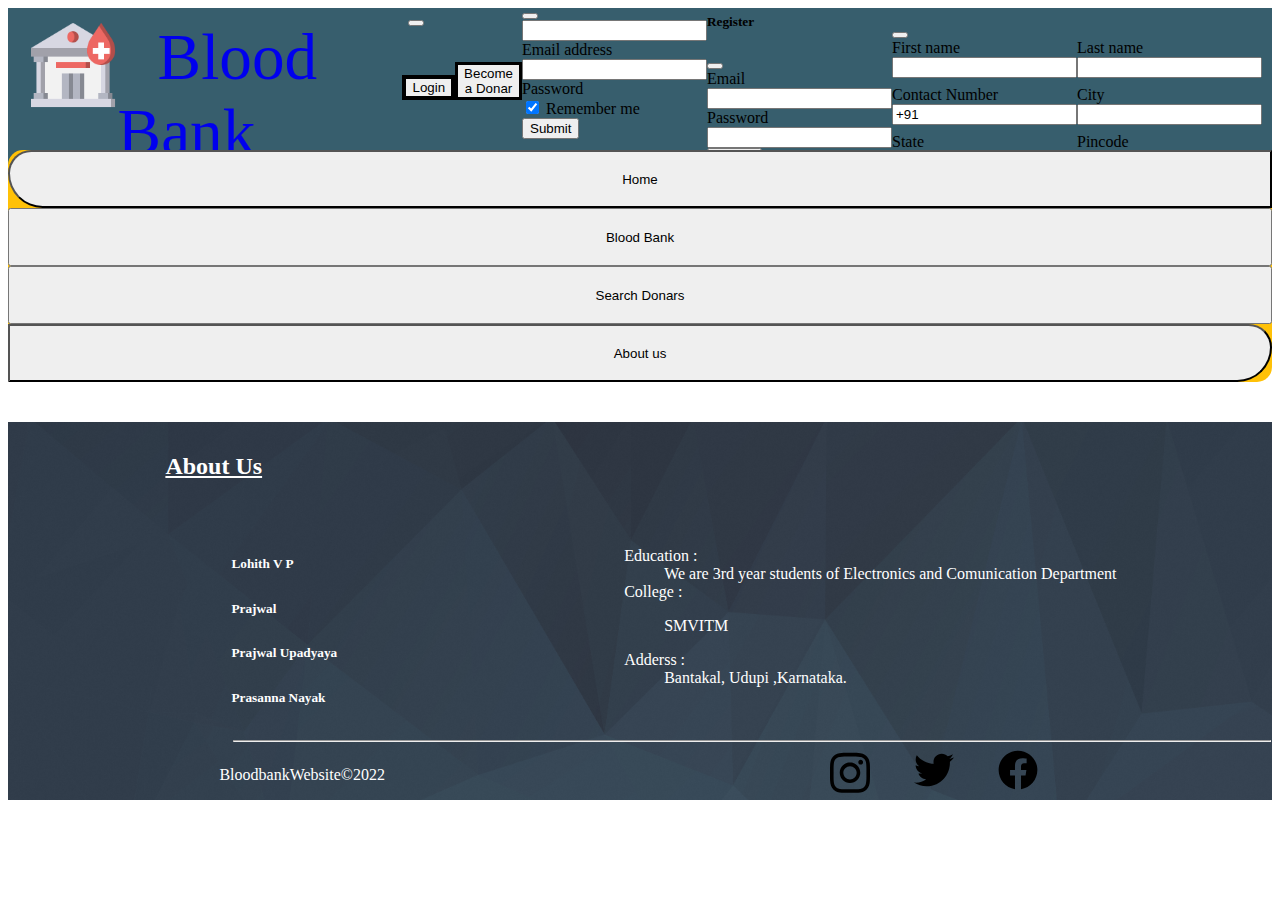
<file: findBlood.html>
<!DOCTYPE html>
<html lang="en">
<head>
    <meta charset="UTF-8">
    <meta http-equiv="X-UA-Compatible" content="IE=edge">
    <meta name="viewport" content="width=device-width, initial-scale=1.0">
    <link href="https://cdn.jsdelivr.net/npm/bootstrap@5.2.0-beta1/dist/css/bootstrap.min.css" rel="stylesheet" integrity="sha384-0evHe/X+R7YkIZDRvuzKMRqM+OrBnVFBL6DOitfPri4tjfHxaWutUpFmBp4vmVor" crossorigin="anonymous">
    <link rel="shortcut icon" href="./images/blood-icon-png-19.jpg" type="image/x-icon">
    <style>
  
      .grad-red{
        /* ff 3.6+ */
        background:-moz-linear-gradient(89deg, rgba(255, 17, 0, 1) 0%, rgba(255, 225, 208, 0.91) 98%); 
    
        /* safari 5.1+,chrome 10+ */
        background:-webkit-linear-gradient(89deg, rgba(255, 17, 0, 1) 0%, rgba(255, 225, 208, 0.91) 98%);
    
        /* opera 11.10+ */
        background:-o-linear-gradient(89deg, rgba(255, 17, 0, 1) 0%, rgba(255, 225, 208, 0.91) 98%);
    
        /* ie 6-9 */
        filter: progid:DXImageTransform.Microsoft.gradient( startColorstr='#FFE1D0', endColorstr='#FF1100', GradientType=0 );
    
        /* ie 10+ */
        background:-ms-linear-gradient(89deg, rgba(255, 17, 0, 1) 0%, rgba(255, 225, 208, 0.91) 98%);
    
        /* global 94%+ browsers support  #b4909b*/
        background:linear-gradient(89deg, rgba(255, 17, 0, 1) 0%, rgba(255, 225, 208, 0.91) 98%);
      }
      .jello-horizontal{-webkit-animation:jello-horizontal .9s both;animation:jello-horizontal .9s both}
     @-webkit-keyframes jello-horizontal{0%{-webkit-transform:scale3d(1,1,1);transform:scale3d(1,1,1)}30%{-webkit-transform:scale3d(1.25,.75,1);transform:scale3d(1.25,.75,1)}40%{-webkit-transform:scale3d(.75,1.25,1);transform:scale3d(.75,1.25,1)}50%{-webkit-transform:scale3d(1.15,.85,1);transform:scale3d(1.15,.85,1)}65%{-webkit-transform:scale3d(.95,1.05,1);transform:scale3d(.95,1.05,1)}75%{-webkit-transform:scale3d(1.05,.95,1);transform:scale3d(1.05,.95,1)}100%{-webkit-transform:scale3d(1,1,1);transform:scale3d(1,1,1)}}@keyframes jello-horizontal{0%{-webkit-transform:scale3d(1,1,1);transform:scale3d(1,1,1)}30%{-webkit-transform:scale3d(1.25,.75,1);transform:scale3d(1.25,.75,1)}40%{-webkit-transform:scale3d(.75,1.25,1);transform:scale3d(.75,1.25,1)}50%{-webkit-transform:scale3d(1.15,.85,1);transform:scale3d(1.15,.85,1)}65%{-webkit-transform:scale3d(.95,1.05,1);transform:scale3d(.95,1.05,1)}75%{-webkit-transform:scale3d(1.05,.95,1);transform:scale3d(1.05,.95,1)}100%{-webkit-transform:scale3d(1,1,1);transform:scale3d(1,1,1)}}
    </style>
    <title>Blood Bank</title>
</head>
<body>
    <nav class="navbar navbar-expand-lg "style="background:#375e6d; height: 150px; display: flex; align-items: flex-start; padding-top: 12px">
            
        <img src="./images/logo.png" class="img-fluid" alt="logo"
        style="height : 7vw; padding-left: 20px; min-height : 64px">
        <div class="m-auto">
        <a class="navbar-brand h1" style="margin:auto; text-decoration: none;font-size: 5.1vw;; font-weight: 500; padding-left: 40px; padding-top: 10px;
        @media screen and (min-width: 610px) {
            font-size:28px;
        }
        "href="#">Blood Bank</a>
      </div>

          <button class="navbar-toggler" style="margin-right: 30px;"type="button" data-bs-toggle="collapse" data-bs-target="#navbarNav" aria-controls="navbarNav" aria-expanded="false" aria-label="Toggle navigation">
            <span class="navbar-toggler-icon"></span>
          </button>

          <div class="collapse navbar-collapse " 
           id="navbarNav">
          <ul class="navbar-nav m-auto d-flex align-items-end"
          style="width: 100%;
          /* margin-left: 75%; */
          padding-right: 0px;
          margin-right: 0px;
          @media  and (max-width: 992px) {
            margin-left:0px
          }"
          >
            <nav class="navbar"style="background:#375e6d ;
            display:flex; justify-content:right; align-items:center; ;height: 7vw; width:60vw;
            padding-right: 10px;">
              <form class="justify-content-start"
              style="display: flex; align-items: flex-end; ">

                    <button class="shadow btn btn-outline-light me-2 " style="border: 4px solid " type="button" data-bs-toggle="modal" data-bs-target="#loginModal">Login</button>
                    <button class="shadow btn btn-sm btn-outline-warning" type="button"
                    style="border: 3px solid;" data-bs-toggle="modal" data-bs-target="#staticBackdrop">Become a Donar</button>
              </form> 
              <div class="modal fade " id="loginModal" data-bs-backdrop="static" data-bs-keyboard="false" tabindex="-1" aria-labelledby="staticBackdropLabel" aria-hidden="true">
                <div class="modal-dialog">
                  <div class="modal-content">
                    <div class="modal-header bg-warning">
                      <h5 class="modal-title" id="staticBackdropLabel">Login</h5>
                      <button type="button" class="btn-close" data-bs-dismiss="modal" aria-label="Close"></button>
                    </div>
                    <div class="modal-body">
                      <form>
                        <!-- Email input -->
                        <div class="form-outline mb-4">
                          <input type="email" id="form2Example1" class="form-control" />
                          <label class="form-label" for="form2Example1">Email address</label>
                        </div>
                      
                        <!-- Password input -->
                        <div class="form-outline mb-4">
                          <input type="password" id="form2Example2" class="form-control" />
                          <label class="form-label" for="form2Example2">Password</label>
                        </div>
                      
                        <!-- 2 column grid layout for inline styling -->
                        <div class="row mb-4">
                          <div class="col d-flex justify-content-center">
                            <!-- Checkbox -->
                            <div class="form-check">
                              <input class="form-check-input" type="checkbox" value="" id="form2Example31" checked />
                              <label class="form-check-label" for="form2Example31"> Remember me </label>
                            </div>
                          </div>
                      
                          <div class="col">
                            <!-- Simple link -->
                            <button type="button" class="btn btn-primary" onclick="window.location.href='login.html'">Submit</button>
                          </div>
                        </div>
                      </form>
                    </div>
                    <div class="modal-footer">
                      <div class="modal-footer" style="width:55%; justify-content:space-between; background-color: rgb(223, 223, 223)">
                        <h5>New here?</h5>
                        <button type="button" class="btn btn-danger jello-horizontal" data-bs-toggle="modal" data-bs-target="#exampleModal4">Register</button>                 
                      </div>
                    </div>
                  </div>
                </div>
              </div>
            
              <!-- Modal -->
          <div class="modal fade" id="exampleModal4" tabindex="-1" aria-labelledby="exampleModalLabel4" aria-hidden="true">
            <div class="modal-dialog">
              <div class="modal-content">
                <div class="modal-header bg-warning">
                  <h5 class="modal-title" id="exampleModalLabel4">Register</h5>
                  <button type="button" class="btn-close" data-bs-dismiss="modal" aria-label="Close"></button>
                </div>
                <div class="modal-body">
                  <form>
                    <div class="row mb-3">
                      <label for="inputEmail3" class="col-sm-2 col-form-label">Email</label>
                      <div class="col-sm-10">
                        <input type="email" class="form-control" id="inputEmail3">
                      </div>
                    </div>
                    <div class="row mb-3">
                      <label for="inputPassword3" class="col-sm-2 col-form-label">Password</label>
                      <div class="col-sm-10">
                        <input type="password" class="form-control" id="inputPassword3">
                      </div>
                    </div>
                </div>
                <div class="modal-footer">
                  <!-- <button type="button" class="btn btn-secondary" data-bs-dismiss="modal">Close</button> -->
                  <button type="button" class="btn btn-primary" data-bs-toggle="modal" data-bs-target="#loginModal">submit</button>
                </div>
              </div>
            </div>
          </div>

              <div class="modal fade" id="staticBackdrop" data-bs-backdrop="static" data-bs-keyboard="false" tabindex="-1" aria-labelledby="staticBackdropLabel" aria-hidden="true">
                <div class="modal-dialog">
                  <div class="modal-content">
                    <div class="modal-header bg-warning">
                      <h5 class="modal-title" id="staticBackdropLabel">Become a Donar</h5>
                      <button type="button" class="btn-close" data-bs-dismiss="modal" aria-label="Close"></button>
                    </div>
                    <div class="modal-body">
                     <form class="row g-3">
                       <div style="display:flex; justify-content: space-around; margin-bottom: 8px;">
                       <div class="col-md-5">
                         <label for="validationDefault01" class="form-label">First name</label>
                         <input type="text" class="form-control" id="validationDefault01" value="" required>
                       </div>
                       <div class="col-md-5">
                         <label for="validationDefault02" class="form-label">Last name</label>
                         <input type="text" class="form-control" id="validationDefault02" value="" required>
                       </div>
                       </div>
                       <div style="display:flex; justify-content: space-around; margin-bottom: 8px;">
                       <div class="col-md-5">
                         <label for="validationDefault0" class="form-label">Contact Number</label>
                         <input type="text" class="form-control" id="validationDefault01" value="+91 " required>
                       </div>
                       <div class="col-md-5">
                         <label for="validationDefault03" class="form-label">City</label>
                         <input type="text" class="form-control" id="validationDefault03" required>
                       </div>
                       </div>
                       <div style="display:flex; justify-content: space-around; margin-bottom: 8px;">
                       <div class="col-md-5">
                         <label for="validationDefault04" class="form-label">State</label>
                         <input type="text" class="form-control" id="validationDefault0" required>
                       </div>
                       <div class="col-md-5">
                         <label for="validationDefault05" class="form-label">Pincode</label>
                         <input type="text" class="form-control" id="validationDefault05" required>
                       </div>
                       </div>                               
                   </div>
                   <div class="modal-footer">
                     <button type="button" class="btn btn-secondary" data-bs-dismiss="modal">Close</button>
                     <button type="button" class="btn btn-primary" data-bs-dismiss="modal" id="liveAlertBtn" onclick="window.location.href='BecomeADonar.html'">Submit</button>
                   </div>
                 </div>
               </div>
             </div>
            </nav>
          </ul>
        </div>
      </div>
    </nav>
    
    <!-- <div class="container "> -->
      <div id="liveAlertPlaceholder"></div>
      <div class="container shadow row d-flex m-auto" style="background: #ffc107;
      border-radius: 15px;
      position: relative;
      top: -20px;
      z-index: 3;">
        <div class="col bg-warning p-0 "><button class=" btn btn-warning text-center" style="width:100%; height: 58px;border-top-left-radius: 59px; border-bottom-left-radius: 88px;" onclick="window.location.href='index.html'">Home</button></div>
        <div class="col bg-warning p-0 "><button class=" btn btn-warning text-center" style="width:100%; height: 58px;"onclick="window.location.href='nav_bloodbank.html'">Blood Bank</button></div>
        <div class="col bg-warning p-0 "><button class=" btn btn-warning text-center" style="width:100%; height: 58px;" onclick="window.location.href='search.html'">Search Donars</button></div>
        <div class="col bg-warning p-0 "><button class=" btn btn-warning text-center" style="width:100%; height: 58px;border-top-right-radius: 59px; border-bottom-right-radius: 88px;" onclick="window.location.href='#aboutus'">About us</button></div>
    </div> 









    
    <footer style="background-image: url(./images/final-footer.png); color:white; background-repeat:no-repeat; background-size: cover;" >
      <h2 style="margin-left: 10%;
      padding: 31px;" id="aboutus"><u>About Us</u></h2>
      <div >
        <div class="row container-fluid" style="padding-right: 12px; display: flex;
        justify-content: space-around ;">
          <div class="col-3" style="width:max-content">
            <ul>
              <ol><h5 style="line-height: 1.7;">Lohith V P</h5></ol>
              <ol><h5 style="line-height: 1.7;">Prajwal</h5></ol>
              <ol><h5 style="line-height: 1.7;">Prajwal Upadyaya</h5></ol>
              <ol><h5 style="line-height: 1.7;">Prasanna Nayak</h5></ol>
            </ul>
          </div>
          <div class="col-sm-4">
            <dl class="row">
              <dt class="col-sm-3">Education :</dt>
              <dd class="col-sm-9">We are 3rd year students of Electronics and Comunication Department</dd>
            
              <dt class="col-sm-3">College : </dt>
              <dd class="col-sm-9">
                <p>SMVITM</p>
              </dd>
            
              <dt class="col-sm-3">Adderss : </dt>
              <dd class="col-sm-9">Bantakal, Udupi ,Karnataka.</dd>
            
            </dl>
          </div>
        </div>
        <hr style="width: 82%; position: relative;
        left: 112px;">
        <div style="display: flex;
        justify-content: space-around;
        align-items: center;">
        <p>BloodbankWebsite&copy;2022</p>
        <div style="display: flex;
        justify-content: space-around;
        width: 20%;">
        <a href="url"><svg xmlns="http://www.w3.org/2000/svg" viewBox="0 0 448 512" style="width:40px ; color: white;"><!--! Font Awesome Pro 6.1.1 by @fontawesome - https://fontawesome.com License - https://fontawesome.com/license (Commercial License) Copyright 2022 Fonticons, Inc. --><path d="M224.1 141c-63.6 0-114.9 51.3-114.9 114.9s51.3 114.9 114.9 114.9S339 319.5 339 255.9 287.7 141 224.1 141zm0 189.6c-41.1 0-74.7-33.5-74.7-74.7s33.5-74.7 74.7-74.7 74.7 33.5 74.7 74.7-33.6 74.7-74.7 74.7zm146.4-194.3c0 14.9-12 26.8-26.8 26.8-14.9 0-26.8-12-26.8-26.8s12-26.8 26.8-26.8 26.8 12 26.8 26.8zm76.1 27.2c-1.7-35.9-9.9-67.7-36.2-93.9-26.2-26.2-58-34.4-93.9-36.2-37-2.1-147.9-2.1-184.9 0-35.8 1.7-67.6 9.9-93.9 36.1s-34.4 58-36.2 93.9c-2.1 37-2.1 147.9 0 184.9 1.7 35.9 9.9 67.7 36.2 93.9s58 34.4 93.9 36.2c37 2.1 147.9 2.1 184.9 0 35.9-1.7 67.7-9.9 93.9-36.2 26.2-26.2 34.4-58 36.2-93.9 2.1-37 2.1-147.8 0-184.8zM398.8 388c-7.8 19.6-22.9 34.7-42.6 42.6-29.5 11.7-99.5 9-132.1 9s-102.7 2.6-132.1-9c-19.6-7.8-34.7-22.9-42.6-42.6-11.7-29.5-9-99.5-9-132.1s-2.6-102.7 9-132.1c7.8-19.6 22.9-34.7 42.6-42.6 29.5-11.7 99.5-9 132.1-9s102.7-2.6 132.1 9c19.6 7.8 34.7 22.9 42.6 42.6 11.7 29.5 9 99.5 9 132.1s2.7 102.7-9 132.1z"/></svg></a>
        <a href="url"><svg xmlns="http://www.w3.org/2000/svg" viewBox="0 0 512 512" style="width:40px"><!--! Font Awesome Pro 6.1.1 by @fontawesome - https://fontawesome.com License - https://fontawesome.com/license (Commercial License) Copyright 2022 Fonticons, Inc. --><path d="M459.37 151.716c.325 4.548.325 9.097.325 13.645 0 138.72-105.583 298.558-298.558 298.558-59.452 0-114.68-17.219-161.137-47.106 8.447.974 16.568 1.299 25.34 1.299 49.055 0 94.213-16.568 130.274-44.832-46.132-.975-84.792-31.188-98.112-72.772 6.498.974 12.995 1.624 19.818 1.624 9.421 0 18.843-1.3 27.614-3.573-48.081-9.747-84.143-51.98-84.143-102.985v-1.299c13.969 7.797 30.214 12.67 47.431 13.319-28.264-18.843-46.781-51.005-46.781-87.391 0-19.492 5.197-37.36 14.294-52.954 51.655 63.675 129.3 105.258 216.365 109.807-1.624-7.797-2.599-15.918-2.599-24.04 0-57.828 46.782-104.934 104.934-104.934 30.213 0 57.502 12.67 76.67 33.137 23.715-4.548 46.456-13.32 66.599-25.34-7.798 24.366-24.366 44.833-46.132 57.827 21.117-2.273 41.584-8.122 60.426-16.243-14.292 20.791-32.161 39.308-52.628 54.253z"/></svg></a>
        <a href="url"><svg xmlns="http://www.w3.org/2000/svg" viewBox="0 0 512 512"style="width:40px"><!--! Font Awesome Pro 6.1.1 by @fontawesome - https://fontawesome.com License - https://fontawesome.com/license (Commercial License) Copyright 2022 Fonticons, Inc. --><path d="M504 256C504 119 393 8 256 8S8 119 8 256c0 123.78 90.69 226.38 209.25 245V327.69h-63V256h63v-54.64c0-62.15 37-96.48 93.67-96.48 27.14 0 55.52 4.84 55.52 4.84v61h-31.28c-30.8 0-40.41 19.12-40.41 38.73V256h68.78l-11 71.69h-57.78V501C413.31 482.38 504 379.78 504 256z"/></svg></a>
      </div>
      </div>
    </footer>
    <script>
      const alertPlaceholder = document.getElementById('liveAlertPlaceholder')

const alert = (message, type) => {
  const wrapper = document.createElement('div')
  wrapper.innerHTML = [
    `<div class="alert alert-${type} alert-dismissible" role="alert">`,
    `   <div>${message}</div>`,
    '   <button type="button" class="btn-close" data-bs-dismiss="alert" aria-label="Close"></button>',
    '</div>'
  ].join('')

  alertPlaceholder.append(wrapper)
}

const alertTrigger = document.getElementById('liveAlertBtn')
if (alertTrigger) {
  alertTrigger.addEventListener('click', () => {
    alert('We are deeply thankful for your interest in blood donation, soon nearby hospital will contact you', 'success')
  })
}

    </script>
    <script src="https://cdn.jsdelivr.net/npm/bootstrap@5.2.0-beta1/dist/js/bootstrap.bundle.min.js" integrity="sha384-pprn3073KE6tl6bjs2QrFaJGz5/SUsLqktiwsUTF55Jfv3qYSDhgCecCxMW52nD2" crossorigin="anonymous"></script>

</body>
</html>
</file>
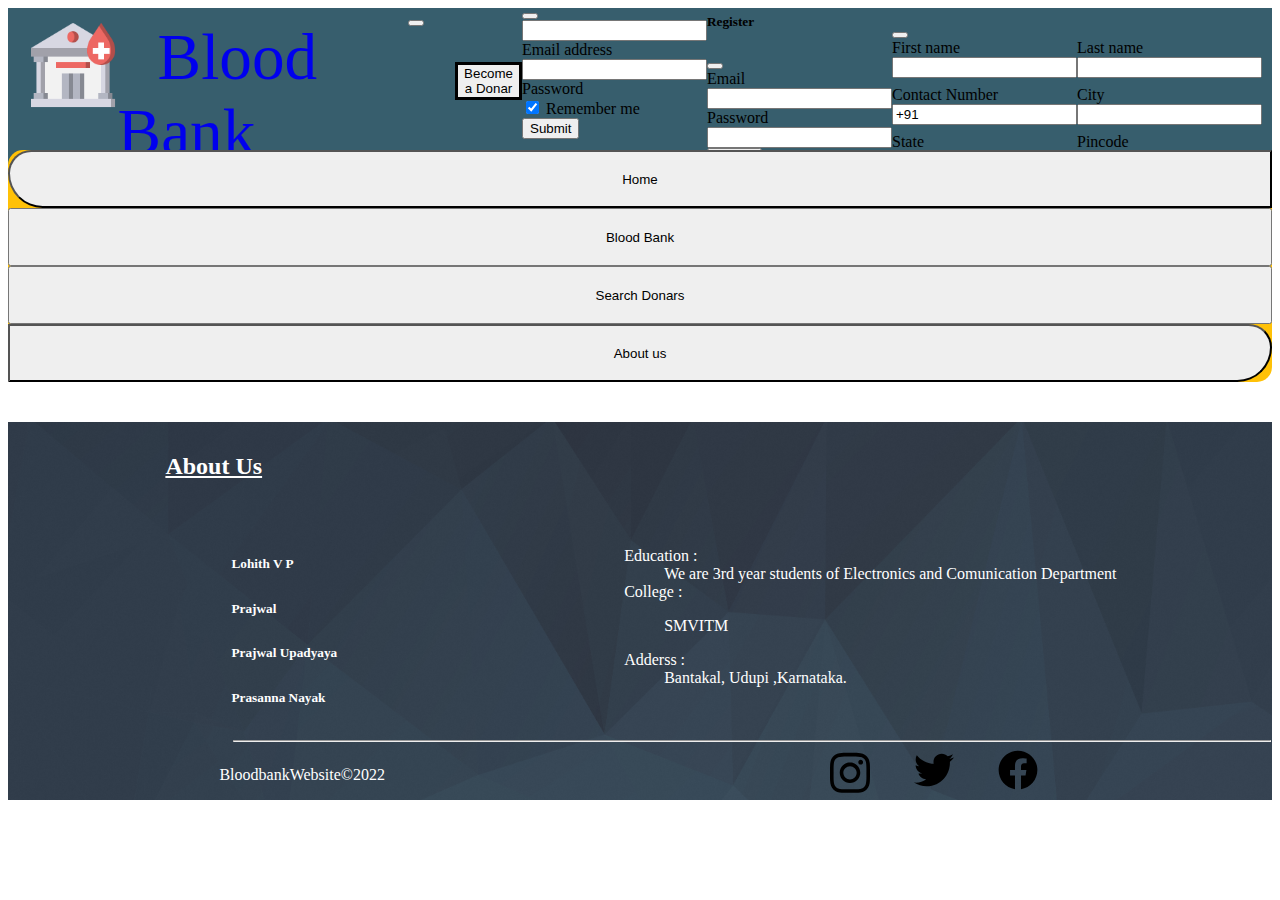
<file: login.html>
<!DOCTYPE html>
<html lang="en">
<head>
    <meta charset="UTF-8">
    <meta http-equiv="X-UA-Compatible" content="IE=edge">
    <meta name="viewport" content="width=device-width, initial-scale=1.0">
    <link href="https://cdn.jsdelivr.net/npm/bootstrap@5.2.0-beta1/dist/css/bootstrap.min.css" rel="stylesheet" integrity="sha384-0evHe/X+R7YkIZDRvuzKMRqM+OrBnVFBL6DOitfPri4tjfHxaWutUpFmBp4vmVor" crossorigin="anonymous">
    <link rel="shortcut icon" href="./images/blood-icon-png-19.jpg" type="image/x-icon">
    <style>
  
      .grad-red{
        /* ff 3.6+ */
        background:-moz-linear-gradient(89deg, rgba(255, 17, 0, 1) 0%, rgba(255, 225, 208, 0.91) 98%); 
    
        /* safari 5.1+,chrome 10+ */
        background:-webkit-linear-gradient(89deg, rgba(255, 17, 0, 1) 0%, rgba(255, 225, 208, 0.91) 98%);
    
        /* opera 11.10+ */
        background:-o-linear-gradient(89deg, rgba(255, 17, 0, 1) 0%, rgba(255, 225, 208, 0.91) 98%);
    
        /* ie 6-9 */
        filter: progid:DXImageTransform.Microsoft.gradient( startColorstr='#FFE1D0', endColorstr='#FF1100', GradientType=0 );
    
        /* ie 10+ */
        background:-ms-linear-gradient(89deg, rgba(255, 17, 0, 1) 0%, rgba(255, 225, 208, 0.91) 98%);
    
        /* global 94%+ browsers support  #b4909b*/
        background:linear-gradient(89deg, rgba(255, 17, 0, 1) 0%, rgba(255, 225, 208, 0.91) 98%);
      }
      .jello-horizontal{-webkit-animation:jello-horizontal .9s both;animation:jello-horizontal .9s both}
     @-webkit-keyframes jello-horizontal{0%{-webkit-transform:scale3d(1,1,1);transform:scale3d(1,1,1)}30%{-webkit-transform:scale3d(1.25,.75,1);transform:scale3d(1.25,.75,1)}40%{-webkit-transform:scale3d(.75,1.25,1);transform:scale3d(.75,1.25,1)}50%{-webkit-transform:scale3d(1.15,.85,1);transform:scale3d(1.15,.85,1)}65%{-webkit-transform:scale3d(.95,1.05,1);transform:scale3d(.95,1.05,1)}75%{-webkit-transform:scale3d(1.05,.95,1);transform:scale3d(1.05,.95,1)}100%{-webkit-transform:scale3d(1,1,1);transform:scale3d(1,1,1)}}@keyframes jello-horizontal{0%{-webkit-transform:scale3d(1,1,1);transform:scale3d(1,1,1)}30%{-webkit-transform:scale3d(1.25,.75,1);transform:scale3d(1.25,.75,1)}40%{-webkit-transform:scale3d(.75,1.25,1);transform:scale3d(.75,1.25,1)}50%{-webkit-transform:scale3d(1.15,.85,1);transform:scale3d(1.15,.85,1)}65%{-webkit-transform:scale3d(.95,1.05,1);transform:scale3d(.95,1.05,1)}75%{-webkit-transform:scale3d(1.05,.95,1);transform:scale3d(1.05,.95,1)}100%{-webkit-transform:scale3d(1,1,1);transform:scale3d(1,1,1)}}
    </style>
    <title>Blood Bank</title>
</head>
<body>
    <nav class="navbar navbar-expand-lg "style="background:#375e6d; height: 150px; display: flex; align-items: flex-start; padding-top: 12px">
            
        <img src="./images/logo.png" class="img-fluid" alt="logo"
        style="height : 7vw; padding-left: 20px; min-height : 64px">
        <div class="m-auto">
        <a class="navbar-brand h1" style="margin:auto; text-decoration: none;font-size: 5.1vw;; font-weight: 500; padding-left: 40px; padding-top: 10px;"href="#">Blood Bank</a>
      </div>

          <button class="navbar-toggler" style="margin-right: 30px;"type="button" data-bs-toggle="collapse" data-bs-target="#navbarNav" aria-controls="navbarNav" aria-expanded="false" aria-label="Toggle navigation">
            <span class="navbar-toggler-icon"></span>
          </button>

          <div class="collapse navbar-collapse " 
           id="navbarNav">
          <ul class="navbar-nav m-auto d-flex align-items-end"
          style="width: 100%;
          /* margin-left: 75%; */
          padding-right: 0px;
          margin-right: 0px;
          @media  and (max-width: 992px) {
            margin-left:0px
          }"
          >
            <nav class="navbar"style="background:#375e6d ;
            display:flex; justify-content:right; align-items:center; ;height: 7vw; width:60vw;
            padding-right: 10px;">
              <form class="justify-content-start"
              style="display: flex; align-items: flex-end; ">

                    <!-- <button class="shadow btn btn-outline-light me-2 " style="border: 4px solid " type="button" data-bs-toggle="modal" data-bs-target="#loginModal">Login</button> -->
                    <button class="shadow btn btn-sm btn-outline-warning" type="button"
                    style="border: 3px solid;" data-bs-toggle="modal" data-bs-target="#staticBackdrop">Become a Donar</button>
              </form> 
              <div class="modal fade " id="loginModal" data-bs-backdrop="static" data-bs-keyboard="false" tabindex="-1" aria-labelledby="staticBackdropLabel" aria-hidden="true">
                <div class="modal-dialog">
                  <div class="modal-content">
                    <div class="modal-header bg-warning">
                      <h5 class="modal-title" id="staticBackdropLabel">Login</h5>
                      <button type="button" class="btn-close" data-bs-dismiss="modal" aria-label="Close"></button>
                    </div>
                    <div class="modal-body">
                      <form>
                        <!-- Email input -->
                        <div class="form-outline mb-4">
                          <input type="email" id="form2Example1" class="form-control" />
                          <label class="form-label" for="form2Example1">Email address</label>
                        </div>
                      
                        <!-- Password input -->
                        <div class="form-outline mb-4">
                          <input type="password" id="form2Example2" class="form-control" />
                          <label class="form-label" for="form2Example2">Password</label>
                        </div>
                      
                        <!-- 2 column grid layout for inline styling -->
                        <div class="row mb-4">
                          <div class="col d-flex justify-content-center">
                            <!-- Checkbox -->
                            <div class="form-check">
                              <input class="form-check-input" type="checkbox" value="" id="form2Example31" checked />
                              <label class="form-check-label" for="form2Example31"> Remember me </label>
                            </div>
                          </div>
                      
                          <div class="col">
                            <!-- Simple link -->
                            <button type="button" class="btn btn-primary">Submit</button>
                          </div>
                        </div>
                      </form>
                    </div>
                    <div class="modal-footer">
                      <div class="modal-footer" style="width:55%; justify-content:space-between; background-color: rgb(223, 223, 223)">
                        <h5>New here?</h5>
                        <button type="button" class="btn btn-danger jello-horizontal" data-bs-toggle="modal" data-bs-target="#exampleModal4">Register</button>                 
                      </div>
                    </div>
                  </div>
                </div>
              </div>
            
              <!-- Modal -->
          <div class="modal fade" id="exampleModal4" tabindex="-1" aria-labelledby="exampleModalLabel4" aria-hidden="true">
            <div class="modal-dialog">
              <div class="modal-content">
                <div class="modal-header bg-warning">
                  <h5 class="modal-title" id="exampleModalLabel4">Register</h5>
                  <button type="button" class="btn-close" data-bs-dismiss="modal" aria-label="Close"></button>
                </div>
                <div class="modal-body">
                  <form>
                    <div class="row mb-3">
                      <label for="inputEmail3" class="col-sm-2 col-form-label">Email</label>
                      <div class="col-sm-10">
                        <input type="email" class="form-control" id="inputEmail3">
                      </div>
                    </div>
                    <div class="row mb-3">
                      <label for="inputPassword3" class="col-sm-2 col-form-label">Password</label>
                      <div class="col-sm-10">
                        <input type="password" class="form-control" id="inputPassword3">
                      </div>
                    </div>
                </div>
                <div class="modal-footer">
                  <!-- <button type="button" class="btn btn-secondary" data-bs-dismiss="modal">Close</button> -->
                  <button type="button" class="btn btn-primary" data-bs-toggle="modal" data-bs-target="#loginModal">submit</button>
                </div>
              </div>
            </div>
          </div>

          <div class="modal fade" id="staticBackdrop" data-bs-backdrop="static" data-bs-keyboard="false" tabindex="-1" aria-labelledby="staticBackdropLabel" aria-hidden="true">
                <div class="modal-dialog">
                  <div class="modal-content">
                    <div class="modal-header bg-warning">
                      <h5 class="modal-title" id="staticBackdropLabel">Become a Donar</h5>
                      <button type="button" class="btn-close" data-bs-dismiss="modal" aria-label="Close"></button>
                    </div>
                    <div class="modal-body">
                     <form class="row g-3">
                       <div style="display:flex; justify-content: space-around; margin-bottom: 8px;">
                       <div class="col-md-5">
                         <label for="validationDefault01" class="form-label">First name</label>
                         <input type="text" class="form-control" id="validationDefault01" value="" required>
                       </div>
                       <div class="col-md-5">
                         <label for="validationDefault02" class="form-label">Last name</label>
                         <input type="text" class="form-control" id="validationDefault02" value="" required>
                       </div>
                       </div>
                       <div style="display:flex; justify-content: space-around; margin-bottom: 8px;">
                       <div class="col-md-5">
                         <label for="validationDefault0" class="form-label">Contact Number</label>
                         <input type="text" class="form-control" id="validationDefault01" value="+91 " required>
                       </div>
                       <div class="col-md-5">
                         <label for="validationDefault03" class="form-label">City</label>
                         <input type="text" class="form-control" id="validationDefault03" required>
                       </div>
                       </div>
                       <div style="display:flex; justify-content: space-around; margin-bottom: 8px;">
                       <div class="col-md-5">
                         <label for="validationDefault04" class="form-label">State</label>
                         <input type="text" class="form-control" id="validationDefault0" required>
                       </div>
                       <div class="col-md-5">
                         <label for="validationDefault05" class="form-label">Pincode</label>
                         <input type="text" class="form-control" id="validationDefault05" required>
                       </div>
                       </div>  
                       </form>                             
                   </div>
                   <div class="modal-footer">
                     <button type="button" class="btn btn-secondary" data-bs-dismiss="modal">Close</button>
                     <button type="button" class="btn btn-primary" data-bs-dismiss="modal" id="liveAlertBtn" onclick="window.location.href='BecomeADonar.html'" >Submit</button>
                   </div>
                 </div>
               </div>
             </div>
            </nav>
          </ul>
        </div>
      </div>
    </nav>
    
    <!-- <div class="container "> -->
      <div id="liveAlertPlaceholder"></div>
      <div class="container shadow row d-flex m-auto" style="background: #ffc107;
      border-radius: 15px;
      position: relative;
      top: -20px;
      z-index: 3;">
        <div class="col bg-warning p-0 "><button class=" btn btn-warning text-center" style="width:100%; height: 58px;border-top-left-radius: 59px; border-bottom-left-radius: 88px;" onclick="window.location.href='index.html'">Home</button></div>
        <div class="col bg-warning p-0 "><button class=" btn btn-warning text-center" style="width:100%; height: 58px;" onclick="window.location.href='nav_bloodbank.html'">Blood Bank</button></div>
        <div class="col bg-warning p-0 "><button class=" btn btn-warning text-center" style="width:100%; height: 58px;" onclick="window.location.href='search.html'">Search Donars</button></div>
        <div class="col bg-warning p-0 "><button class=" btn btn-warning text-center" style="width:100%; height: 58px;border-top-right-radius: 59px; border-bottom-right-radius: 88px;" onclick="window.location.href='#aboutus'">About us</button></div>
    </div> 










    <footer style="background-image: url(./images/final-footer.png); color:white; background-repeat:no-repeat; background-size: cover;" >
      <h2 style="margin-left: 10%;
      padding: 31px;" id="aboutus"><u>About Us</u></h2>
      <div >
        <div class="row container-fluid" style="padding-right: 12px; display: flex;
        justify-content: space-around ;">
          <div class="col-3" style="width:max-content">
            <ul>
              <ol><h5 style="line-height: 1.7;">Lohith V P</h5></ol>
              <ol><h5 style="line-height: 1.7;">Prajwal</h5></ol>
              <ol><h5 style="line-height: 1.7;">Prajwal Upadyaya</h5></ol>
              <ol><h5 style="line-height: 1.7;">Prasanna Nayak</h5></ol>
            </ul>
          </div>
          <div class="col-sm-4">
            <dl class="row">
              <dt class="col-sm-3">Education :</dt>
              <dd class="col-sm-9">We are 3rd year students of Electronics and Comunication Department</dd>
            
              <dt class="col-sm-3">College : </dt>
              <dd class="col-sm-9">
                <p>SMVITM</p>
              </dd>
            
              <dt class="col-sm-3">Adderss : </dt>
              <dd class="col-sm-9">Bantakal, Udupi ,Karnataka.</dd>
            
            </dl>
          </div>
        </div>
        <hr style="width: 82%; position: relative;
        left: 112px;">
        <div style="display: flex;
        justify-content: space-around;
        align-items: center;">
        <p>BloodbankWebsite&copy;2022</p>
        <div style="display: flex;
        justify-content: space-around;
        width: 20%;">
        <a href="url"><svg xmlns="http://www.w3.org/2000/svg" viewBox="0 0 448 512" style="width:40px ; color: white;"><!--! Font Awesome Pro 6.1.1 by @fontawesome - https://fontawesome.com License - https://fontawesome.com/license (Commercial License) Copyright 2022 Fonticons, Inc. --><path d="M224.1 141c-63.6 0-114.9 51.3-114.9 114.9s51.3 114.9 114.9 114.9S339 319.5 339 255.9 287.7 141 224.1 141zm0 189.6c-41.1 0-74.7-33.5-74.7-74.7s33.5-74.7 74.7-74.7 74.7 33.5 74.7 74.7-33.6 74.7-74.7 74.7zm146.4-194.3c0 14.9-12 26.8-26.8 26.8-14.9 0-26.8-12-26.8-26.8s12-26.8 26.8-26.8 26.8 12 26.8 26.8zm76.1 27.2c-1.7-35.9-9.9-67.7-36.2-93.9-26.2-26.2-58-34.4-93.9-36.2-37-2.1-147.9-2.1-184.9 0-35.8 1.7-67.6 9.9-93.9 36.1s-34.4 58-36.2 93.9c-2.1 37-2.1 147.9 0 184.9 1.7 35.9 9.9 67.7 36.2 93.9s58 34.4 93.9 36.2c37 2.1 147.9 2.1 184.9 0 35.9-1.7 67.7-9.9 93.9-36.2 26.2-26.2 34.4-58 36.2-93.9 2.1-37 2.1-147.8 0-184.8zM398.8 388c-7.8 19.6-22.9 34.7-42.6 42.6-29.5 11.7-99.5 9-132.1 9s-102.7 2.6-132.1-9c-19.6-7.8-34.7-22.9-42.6-42.6-11.7-29.5-9-99.5-9-132.1s-2.6-102.7 9-132.1c7.8-19.6 22.9-34.7 42.6-42.6 29.5-11.7 99.5-9 132.1-9s102.7-2.6 132.1 9c19.6 7.8 34.7 22.9 42.6 42.6 11.7 29.5 9 99.5 9 132.1s2.7 102.7-9 132.1z"/></svg></a>
        <a href="url"><svg xmlns="http://www.w3.org/2000/svg" viewBox="0 0 512 512" style="width:40px"><!--! Font Awesome Pro 6.1.1 by @fontawesome - https://fontawesome.com License - https://fontawesome.com/license (Commercial License) Copyright 2022 Fonticons, Inc. --><path d="M459.37 151.716c.325 4.548.325 9.097.325 13.645 0 138.72-105.583 298.558-298.558 298.558-59.452 0-114.68-17.219-161.137-47.106 8.447.974 16.568 1.299 25.34 1.299 49.055 0 94.213-16.568 130.274-44.832-46.132-.975-84.792-31.188-98.112-72.772 6.498.974 12.995 1.624 19.818 1.624 9.421 0 18.843-1.3 27.614-3.573-48.081-9.747-84.143-51.98-84.143-102.985v-1.299c13.969 7.797 30.214 12.67 47.431 13.319-28.264-18.843-46.781-51.005-46.781-87.391 0-19.492 5.197-37.36 14.294-52.954 51.655 63.675 129.3 105.258 216.365 109.807-1.624-7.797-2.599-15.918-2.599-24.04 0-57.828 46.782-104.934 104.934-104.934 30.213 0 57.502 12.67 76.67 33.137 23.715-4.548 46.456-13.32 66.599-25.34-7.798 24.366-24.366 44.833-46.132 57.827 21.117-2.273 41.584-8.122 60.426-16.243-14.292 20.791-32.161 39.308-52.628 54.253z"/></svg></a>
        <a href="url"><svg xmlns="http://www.w3.org/2000/svg" viewBox="0 0 512 512"style="width:40px"><!--! Font Awesome Pro 6.1.1 by @fontawesome - https://fontawesome.com License - https://fontawesome.com/license (Commercial License) Copyright 2022 Fonticons, Inc. --><path d="M504 256C504 119 393 8 256 8S8 119 8 256c0 123.78 90.69 226.38 209.25 245V327.69h-63V256h63v-54.64c0-62.15 37-96.48 93.67-96.48 27.14 0 55.52 4.84 55.52 4.84v61h-31.28c-30.8 0-40.41 19.12-40.41 38.73V256h68.78l-11 71.69h-57.78V501C413.31 482.38 504 379.78 504 256z"/></svg></a>
      </div>
      </div>
    </footer>
    <script>
      const alertPlaceholder = document.getElementById('liveAlertPlaceholder')

const alert = (message, type) => {
  const wrapper = document.createElement('div')
  wrapper.innerHTML = [
    `<div class="alert alert-${type} alert-dismissible" role="alert">`,
    `   <div>${message}</div>`,
    '   <button type="button" class="btn-close" data-bs-dismiss="alert" aria-label="Close"></button>',
    '</div>'
  ].join('')

  alertPlaceholder.append(wrapper)
}

const alertTrigger = document.getElementById('liveAlertBtn')
if (alertTrigger) {
  alertTrigger.addEventListener('click', () => {
    alert('We are deeply thankful for your interest in blood donation, soon nearby hospital will contact you', 'success')
  })
}

    </script>
    <script src="https://cdn.jsdelivr.net/npm/bootstrap@5.2.0-beta1/dist/js/bootstrap.bundle.min.js" integrity="sha384-pprn3073KE6tl6bjs2QrFaJGz5/SUsLqktiwsUTF55Jfv3qYSDhgCecCxMW52nD2" crossorigin="anonymous"></script>

</body>
</html>
</file>
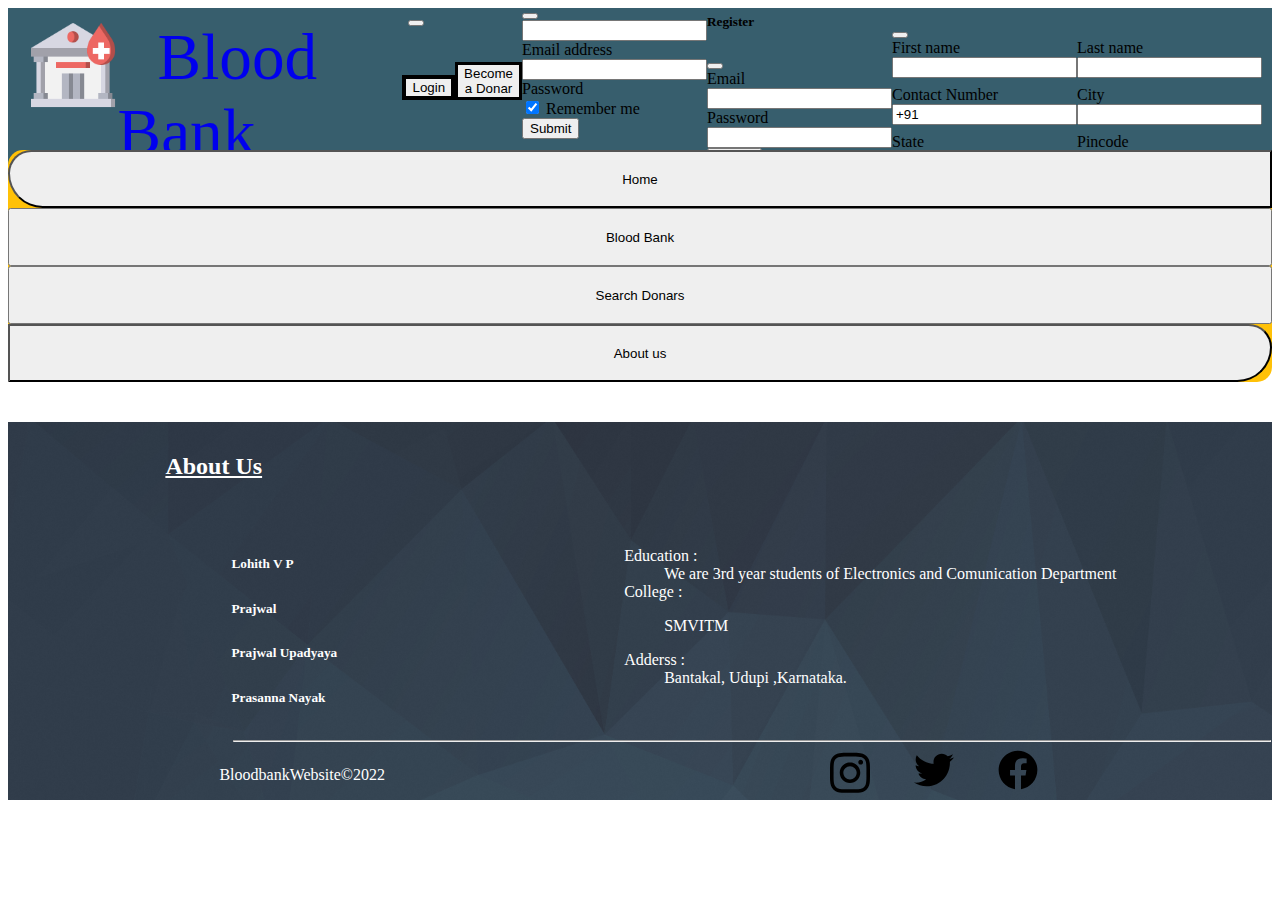
<file: nav_bloodbank.html>
<!DOCTYPE html>
<html lang="en">
<head>
    <meta charset="UTF-8">
    <meta http-equiv="X-UA-Compatible" content="IE=edge">
    <meta name="viewport" content="width=device-width, initial-scale=1.0">
    <link href="https://cdn.jsdelivr.net/npm/bootstrap@5.2.0-beta1/dist/css/bootstrap.min.css" rel="stylesheet" integrity="sha384-0evHe/X+R7YkIZDRvuzKMRqM+OrBnVFBL6DOitfPri4tjfHxaWutUpFmBp4vmVor" crossorigin="anonymous">
    <link rel="shortcut icon" href="./images/blood-icon-png-19.jpg" type="image/x-icon">
    <style>
  
      .grad-red{
        /* ff 3.6+ */
        background:-moz-linear-gradient(89deg, rgba(255, 17, 0, 1) 0%, rgba(255, 225, 208, 0.91) 98%); 
    
        /* safari 5.1+,chrome 10+ */
        background:-webkit-linear-gradient(89deg, rgba(255, 17, 0, 1) 0%, rgba(255, 225, 208, 0.91) 98%);
    
        /* opera 11.10+ */
        background:-o-linear-gradient(89deg, rgba(255, 17, 0, 1) 0%, rgba(255, 225, 208, 0.91) 98%);
    
        /* ie 6-9 */
        filter: progid:DXImageTransform.Microsoft.gradient( startColorstr='#FFE1D0', endColorstr='#FF1100', GradientType=0 );
    
        /* ie 10+ */
        background:-ms-linear-gradient(89deg, rgba(255, 17, 0, 1) 0%, rgba(255, 225, 208, 0.91) 98%);
    
        /* global 94%+ browsers support  #b4909b*/
        background:linear-gradient(89deg, rgba(255, 17, 0, 1) 0%, rgba(255, 225, 208, 0.91) 98%);
      }
      .jello-horizontal{-webkit-animation:jello-horizontal .9s both;animation:jello-horizontal .9s both}
     @-webkit-keyframes jello-horizontal{0%{-webkit-transform:scale3d(1,1,1);transform:scale3d(1,1,1)}30%{-webkit-transform:scale3d(1.25,.75,1);transform:scale3d(1.25,.75,1)}40%{-webkit-transform:scale3d(.75,1.25,1);transform:scale3d(.75,1.25,1)}50%{-webkit-transform:scale3d(1.15,.85,1);transform:scale3d(1.15,.85,1)}65%{-webkit-transform:scale3d(.95,1.05,1);transform:scale3d(.95,1.05,1)}75%{-webkit-transform:scale3d(1.05,.95,1);transform:scale3d(1.05,.95,1)}100%{-webkit-transform:scale3d(1,1,1);transform:scale3d(1,1,1)}}@keyframes jello-horizontal{0%{-webkit-transform:scale3d(1,1,1);transform:scale3d(1,1,1)}30%{-webkit-transform:scale3d(1.25,.75,1);transform:scale3d(1.25,.75,1)}40%{-webkit-transform:scale3d(.75,1.25,1);transform:scale3d(.75,1.25,1)}50%{-webkit-transform:scale3d(1.15,.85,1);transform:scale3d(1.15,.85,1)}65%{-webkit-transform:scale3d(.95,1.05,1);transform:scale3d(.95,1.05,1)}75%{-webkit-transform:scale3d(1.05,.95,1);transform:scale3d(1.05,.95,1)}100%{-webkit-transform:scale3d(1,1,1);transform:scale3d(1,1,1)}}
    </style>
    <title>Blood Bank</title>
</head>
<body>
    <nav class="navbar navbar-expand-lg "style="background:#375e6d; height: 150px; display: flex; align-items: flex-start; padding-top: 12px">
            
        <img src="./images/logo.png" class="img-fluid" alt="logo"
        style="height : 7vw; padding-left: 20px; min-height : 64px">
        <div class="m-auto">
        <a class="navbar-brand h1" style="margin:auto; text-decoration: none;font-size: 5.1vw;; font-weight: 500; padding-left: 40px; padding-top: 10px;"href="#">Blood Bank</a>
      </div>

          <button class="navbar-toggler" style="margin-right: 30px;"type="button" data-bs-toggle="collapse" data-bs-target="#navbarNav" aria-controls="navbarNav" aria-expanded="false" aria-label="Toggle navigation">
            <span class="navbar-toggler-icon"></span>
          </button>

          <div class="collapse navbar-collapse " 
           id="navbarNav">
          <ul class="navbar-nav m-auto d-flex align-items-end"
          style="width: 100%;
          /* margin-left: 75%; */
          padding-right: 0px;
          margin-right: 0px;
          @media  and (max-width: 992px) {
            margin-left:0px
          }"
          >
            <nav class="navbar"style="background:#375e6d ;
            display:flex; justify-content:right; align-items:center; ;height: 7vw; width:60vw;
            padding-right: 10px;">
              <form class="justify-content-start"
              style="display: flex; align-items: flex-end; ">

                    <button class="shadow btn btn-outline-light me-2 " style="border: 4px solid " type="button" data-bs-toggle="modal" data-bs-target="#loginModal">Login</button>
                    <button class="shadow btn btn-sm btn-outline-warning" type="button"
                    style="border: 3px solid;" data-bs-toggle="modal" data-bs-target="#staticBackdrop">Become a Donar</button>
              </form> 
              <div class="modal fade " id="loginModal" data-bs-backdrop="static" data-bs-keyboard="false" tabindex="-1" aria-labelledby="staticBackdropLabel" aria-hidden="true">
                <div class="modal-dialog">
                  <div class="modal-content">
                    <div class="modal-header bg-warning">
                      <h5 class="modal-title" id="staticBackdropLabel">Login</h5>
                      <button type="button" class="btn-close" data-bs-dismiss="modal" aria-label="Close"></button>
                    </div>
                    <div class="modal-body">
                      <form>
                        <!-- Email input -->
                        <div class="form-outline mb-4">
                          <input type="email" id="form2Example1" class="form-control" />
                          <label class="form-label" for="form2Example1">Email address</label>
                        </div>
                      
                        <!-- Password input -->
                        <div class="form-outline mb-4">
                          <input type="password" id="form2Example2" class="form-control" />
                          <label class="form-label" for="form2Example2">Password</label>
                        </div>
                      
                        <!-- 2 column grid layout for inline styling -->
                        <div class="row mb-4">
                          <div class="col d-flex justify-content-center">
                            <!-- Checkbox -->
                            <div class="form-check">
                              <input class="form-check-input" type="checkbox" value="" id="form2Example31" checked />
                              <label class="form-check-label" for="form2Example31"> Remember me </label>
                            </div>
                          </div>
                      
                          <div class="col">
                            <!-- Simple link -->
                            <button type="button" class="btn btn-primary" onclick="window.location.href='login.html'">Submit</button>
                          </div>
                        </div>
                      </form>
                    </div>
                    <div class="modal-footer">
                      <div class="modal-footer" style="width:55%; justify-content:space-between; background-color: rgb(223, 223, 223)">
                        <h5>New here?</h5>
                        <button type="button" class="btn btn-danger jello-horizontal" data-bs-toggle="modal" data-bs-target="#exampleModal4">Register</button>                 
                      </div>
                    </div>
                  </div>
                </div>
              </div>
            
              <!-- Modal -->
          <div class="modal fade" id="exampleModal4" tabindex="-1" aria-labelledby="exampleModalLabel4" aria-hidden="true">
            <div class="modal-dialog">
              <div class="modal-content">
                <div class="modal-header bg-warning">
                  <h5 class="modal-title" id="exampleModalLabel4">Register</h5>
                  <button type="button" class="btn-close" data-bs-dismiss="modal" aria-label="Close"></button>
                </div>
                <div class="modal-body">
                  <form>
                    <div class="row mb-3">
                      <label for="inputEmail3" class="col-sm-2 col-form-label">Email</label>
                      <div class="col-sm-10">
                        <input type="email" class="form-control" id="inputEmail3">
                      </div>
                    </div>
                    <div class="row mb-3">
                      <label for="inputPassword3" class="col-sm-2 col-form-label">Password</label>
                      <div class="col-sm-10">
                        <input type="password" class="form-control" id="inputPassword3">
                      </div>
                    </div>
                </div>
                <div class="modal-footer">
                  <!-- <button type="button" class="btn btn-secondary" data-bs-dismiss="modal">Close</button> -->
                  <button type="button" class="btn btn-primary" data-bs-toggle="modal" data-bs-target="#loginModal">submit</button>
                </div>
              </div>
            </div>
          </div>

              <div class="modal fade" id="staticBackdrop" data-bs-backdrop="static" data-bs-keyboard="false" tabindex="-1" aria-labelledby="staticBackdropLabel" aria-hidden="true">
                <div class="modal-dialog">
                  <div class="modal-content">
                    <div class="modal-header bg-warning">
                      <h5 class="modal-title" id="staticBackdropLabel">Become a Donar</h5>
                      <button type="button" class="btn-close" data-bs-dismiss="modal" aria-label="Close"></button>
                    </div>
                    <div class="modal-body">
                     <form class="row g-3">
                       <div style="display:flex; justify-content: space-around; margin-bottom: 8px;">
                       <div class="col-md-5">
                         <label for="validationDefault01" class="form-label">First name</label>
                         <input type="text" class="form-control" id="validationDefault01" value="" required>
                       </div>
                       <div class="col-md-5">
                         <label for="validationDefault02" class="form-label">Last name</label>
                         <input type="text" class="form-control" id="validationDefault02" value="" required>
                       </div>
                       </div>
                       <div style="display:flex; justify-content: space-around; margin-bottom: 8px;">
                       <div class="col-md-5">
                         <label for="validationDefault0" class="form-label">Contact Number</label>
                         <input type="text" class="form-control" id="validationDefault01" value="+91 " required>
                       </div>
                       <div class="col-md-5">
                         <label for="validationDefault03" class="form-label">City</label>
                         <input type="text" class="form-control" id="validationDefault03" required>
                       </div>
                       </div>
                       <div style="display:flex; justify-content: space-around; margin-bottom: 8px;">
                       <div class="col-md-5">
                         <label for="validationDefault04" class="form-label">State</label>
                         <input type="text" class="form-control" id="validationDefault0" required>
                       </div>
                       <div class="col-md-5">
                         <label for="validationDefault05" class="form-label">Pincode</label>
                         <input type="text" class="form-control" id="validationDefault05" required>
                       </div>
                       </div>                               
                   </div>
                   <div class="modal-footer">
                     <button type="button" class="btn btn-secondary" data-bs-dismiss="modal">Close</button>
                     <button type="button" class="btn btn-primary" data-bs-dismiss="modal" id="liveAlertBtn" onclick="window.location.href='BecomeADonar.html'">Submit</button>
                   </div>
                 </div>
               </div>
             </div>
            </nav>
          </ul>
        </div>
      </div>
    </nav>
    
    <!-- <div class="container "> -->
      <div id="liveAlertPlaceholder"></div>
      <div class="container shadow row d-flex m-auto" style="background: #ffc107;
      border-radius: 15px;
      position: relative;
      top: -20px;
      z-index: 3;">
        <div class="col bg-warning p-0 "><button class=" btn btn-warning text-center" style="width:100%; height: 58px;border-top-left-radius: 59px; border-bottom-left-radius: 88px;" onclick="window.location.href='index.html'">Home</button></div>
        <div class="col bg-warning p-0 "><button class=" btn btn-warning text-center" style="width:100%; height: 58px;" onclick="window.location.href='nav_bloodbank.html'">Blood Bank</button></div>
        <div class="col bg-warning p-0 "><button class=" btn btn-warning text-center" style="width:100%; height: 58px;" onclick="window.location.href='search.html'">Search Donars</button></div>
        <div class="col bg-warning p-0 "><button class=" btn btn-warning text-center" style="width:100%; height: 58px;border-top-right-radius: 59px; border-bottom-right-radius: 88px;" onclick="window.location.href='#aboutus'">About us</button></div>
    </div> 









    
    <footer style="background-image: url(./images/final-footer.png); color:white; background-repeat:no-repeat; background-size: cover;" >
      <h2 style="margin-left: 10%;
      padding: 31px;" id="aboutus"><u>About Us</u></h2>
      <div >
        <div class="row container-fluid" style="padding-right: 12px; display: flex;
        justify-content: space-around ;">
          <div class="col-3" style="width:max-content">
            <ul>
              <ol><h5 style="line-height: 1.7;">Lohith V P</h5></ol>
              <ol><h5 style="line-height: 1.7;">Prajwal</h5></ol>
              <ol><h5 style="line-height: 1.7;">Prajwal Upadyaya</h5></ol>
              <ol><h5 style="line-height: 1.7;">Prasanna Nayak</h5></ol>
            </ul>
          </div>
          <div class="col-sm-4">
            <dl class="row">
              <dt class="col-sm-3">Education :</dt>
              <dd class="col-sm-9">We are 3rd year students of Electronics and Comunication Department</dd>
            
              <dt class="col-sm-3">College : </dt>
              <dd class="col-sm-9">
                <p>SMVITM</p>
              </dd>
            
              <dt class="col-sm-3">Adderss : </dt>
              <dd class="col-sm-9">Bantakal, Udupi ,Karnataka.</dd>
            
            </dl>
          </div>
        </div>
        <hr style="width: 82%; position: relative;
        left: 112px;">
        <div style="display: flex;
        justify-content: space-around;
        align-items: center;">
        <p>BloodbankWebsite&copy;2022</p>
        <div style="display: flex;
        justify-content: space-around;
        width: 20%;">
        <a href="url"><svg xmlns="http://www.w3.org/2000/svg" viewBox="0 0 448 512" style="width:40px ; color: white;"><!--! Font Awesome Pro 6.1.1 by @fontawesome - https://fontawesome.com License - https://fontawesome.com/license (Commercial License) Copyright 2022 Fonticons, Inc. --><path d="M224.1 141c-63.6 0-114.9 51.3-114.9 114.9s51.3 114.9 114.9 114.9S339 319.5 339 255.9 287.7 141 224.1 141zm0 189.6c-41.1 0-74.7-33.5-74.7-74.7s33.5-74.7 74.7-74.7 74.7 33.5 74.7 74.7-33.6 74.7-74.7 74.7zm146.4-194.3c0 14.9-12 26.8-26.8 26.8-14.9 0-26.8-12-26.8-26.8s12-26.8 26.8-26.8 26.8 12 26.8 26.8zm76.1 27.2c-1.7-35.9-9.9-67.7-36.2-93.9-26.2-26.2-58-34.4-93.9-36.2-37-2.1-147.9-2.1-184.9 0-35.8 1.7-67.6 9.9-93.9 36.1s-34.4 58-36.2 93.9c-2.1 37-2.1 147.9 0 184.9 1.7 35.9 9.9 67.7 36.2 93.9s58 34.4 93.9 36.2c37 2.1 147.9 2.1 184.9 0 35.9-1.7 67.7-9.9 93.9-36.2 26.2-26.2 34.4-58 36.2-93.9 2.1-37 2.1-147.8 0-184.8zM398.8 388c-7.8 19.6-22.9 34.7-42.6 42.6-29.5 11.7-99.5 9-132.1 9s-102.7 2.6-132.1-9c-19.6-7.8-34.7-22.9-42.6-42.6-11.7-29.5-9-99.5-9-132.1s-2.6-102.7 9-132.1c7.8-19.6 22.9-34.7 42.6-42.6 29.5-11.7 99.5-9 132.1-9s102.7-2.6 132.1 9c19.6 7.8 34.7 22.9 42.6 42.6 11.7 29.5 9 99.5 9 132.1s2.7 102.7-9 132.1z"/></svg></a>
        <a href="url"><svg xmlns="http://www.w3.org/2000/svg" viewBox="0 0 512 512" style="width:40px"><!--! Font Awesome Pro 6.1.1 by @fontawesome - https://fontawesome.com License - https://fontawesome.com/license (Commercial License) Copyright 2022 Fonticons, Inc. --><path d="M459.37 151.716c.325 4.548.325 9.097.325 13.645 0 138.72-105.583 298.558-298.558 298.558-59.452 0-114.68-17.219-161.137-47.106 8.447.974 16.568 1.299 25.34 1.299 49.055 0 94.213-16.568 130.274-44.832-46.132-.975-84.792-31.188-98.112-72.772 6.498.974 12.995 1.624 19.818 1.624 9.421 0 18.843-1.3 27.614-3.573-48.081-9.747-84.143-51.98-84.143-102.985v-1.299c13.969 7.797 30.214 12.67 47.431 13.319-28.264-18.843-46.781-51.005-46.781-87.391 0-19.492 5.197-37.36 14.294-52.954 51.655 63.675 129.3 105.258 216.365 109.807-1.624-7.797-2.599-15.918-2.599-24.04 0-57.828 46.782-104.934 104.934-104.934 30.213 0 57.502 12.67 76.67 33.137 23.715-4.548 46.456-13.32 66.599-25.34-7.798 24.366-24.366 44.833-46.132 57.827 21.117-2.273 41.584-8.122 60.426-16.243-14.292 20.791-32.161 39.308-52.628 54.253z"/></svg></a>
        <a href="url"><svg xmlns="http://www.w3.org/2000/svg" viewBox="0 0 512 512"style="width:40px"><!--! Font Awesome Pro 6.1.1 by @fontawesome - https://fontawesome.com License - https://fontawesome.com/license (Commercial License) Copyright 2022 Fonticons, Inc. --><path d="M504 256C504 119 393 8 256 8S8 119 8 256c0 123.78 90.69 226.38 209.25 245V327.69h-63V256h63v-54.64c0-62.15 37-96.48 93.67-96.48 27.14 0 55.52 4.84 55.52 4.84v61h-31.28c-30.8 0-40.41 19.12-40.41 38.73V256h68.78l-11 71.69h-57.78V501C413.31 482.38 504 379.78 504 256z"/></svg></a>
      </div>
      </div>
    </footer>
    <script>
      const alertPlaceholder = document.getElementById('liveAlertPlaceholder')

const alert = (message, type) => {
  const wrapper = document.createElement('div')
  wrapper.innerHTML = [
    `<div class="alert alert-${type} alert-dismissible" role="alert">`,
    `   <div>${message}</div>`,
    '   <button type="button" class="btn-close" data-bs-dismiss="alert" aria-label="Close"></button>',
    '</div>'
  ].join('')

  alertPlaceholder.append(wrapper)
}

const alertTrigger = document.getElementById('liveAlertBtn')
if (alertTrigger) {
  alertTrigger.addEventListener('click', () => {
    alert('We are deeply thankful for your interest in blood donation, soon nearby hospital will contact you', 'success')
  })
}

    </script>
    <script src="https://cdn.jsdelivr.net/npm/bootstrap@5.2.0-beta1/dist/js/bootstrap.bundle.min.js" integrity="sha384-pprn3073KE6tl6bjs2QrFaJGz5/SUsLqktiwsUTF55Jfv3qYSDhgCecCxMW52nD2" crossorigin="anonymous"></script>

</body>
</html>
</file>
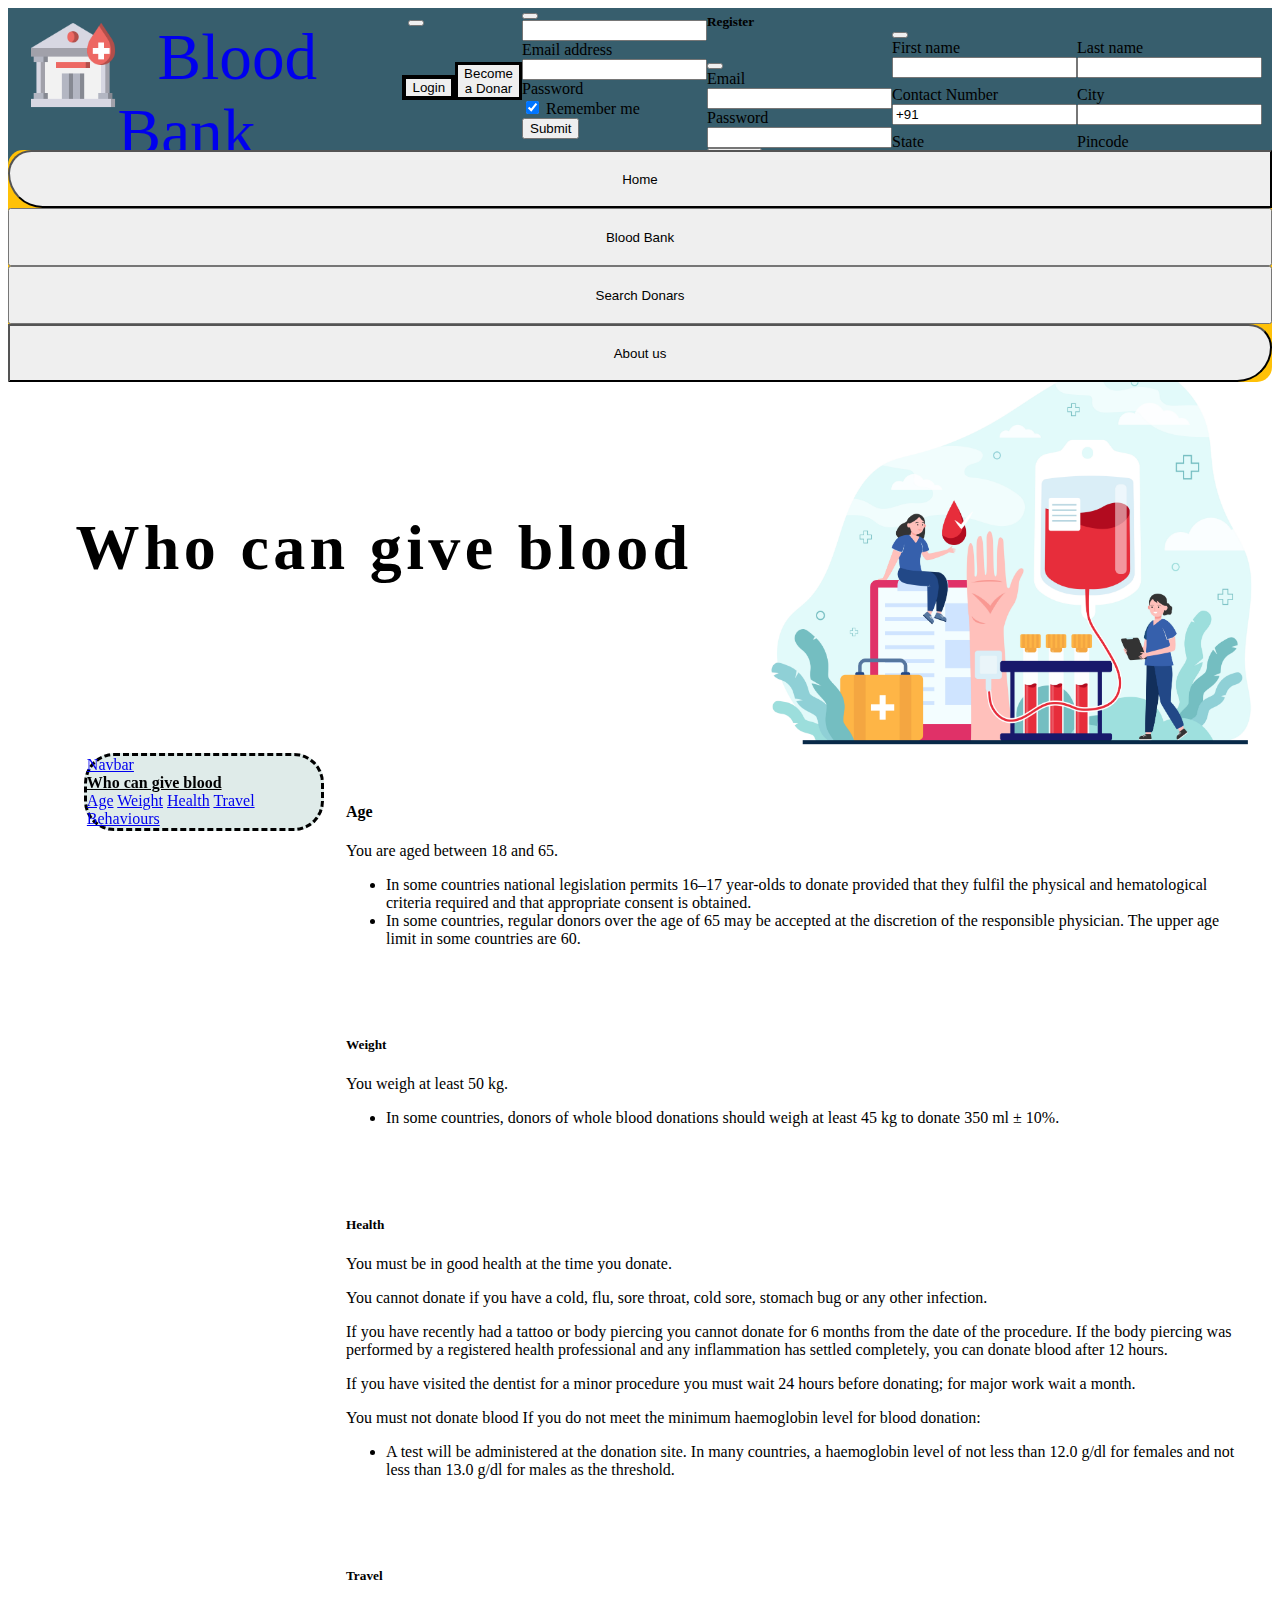
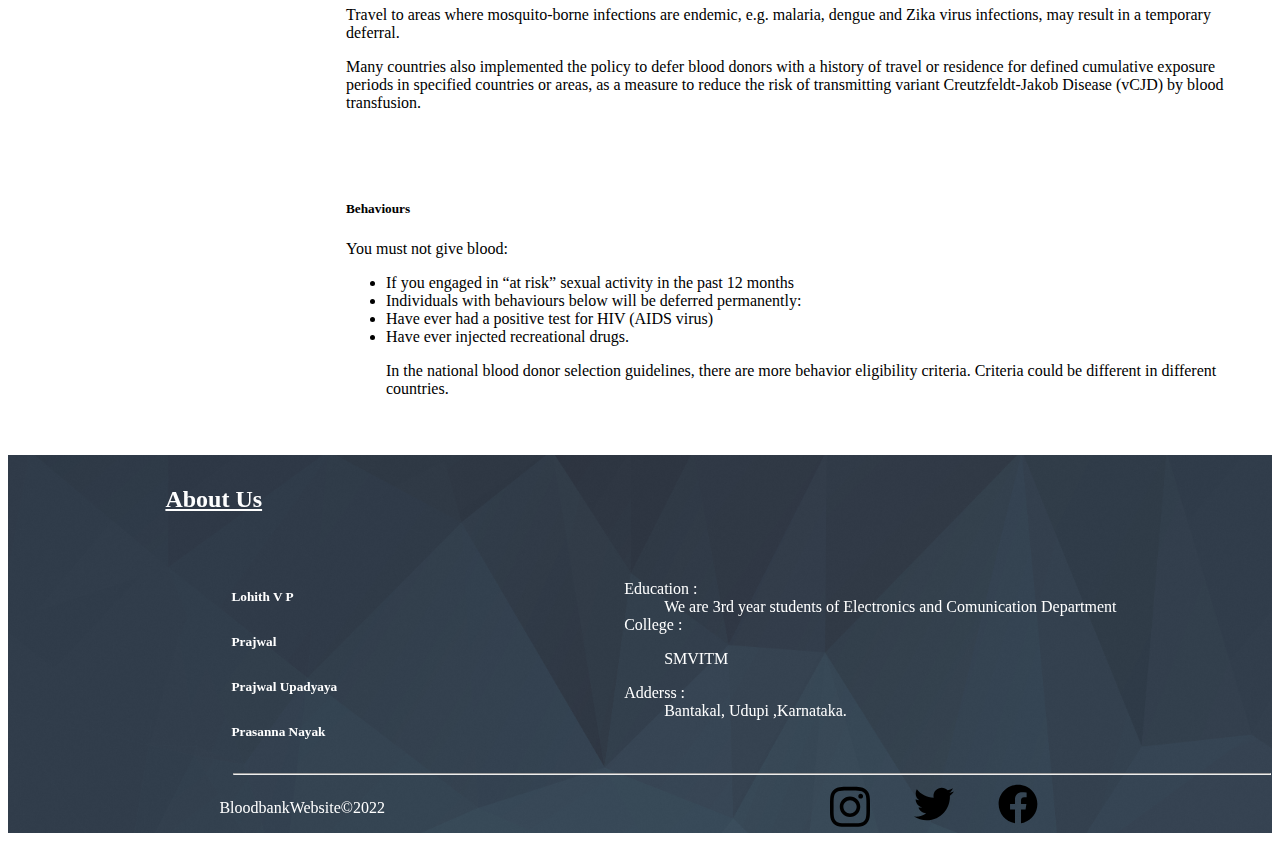
<file: reading1.html>
<!DOCTYPE html>
<html lang="en">
<head>
    <meta charset="UTF-8">
    <meta http-equiv="X-UA-Compatible" content="IE=edge">
    <meta name="viewport" content="width=device-width, initial-scale=1.0">
    <link href="https://cdn.jsdelivr.net/npm/bootstrap@5.2.0-beta1/dist/css/bootstrap.min.css" rel="stylesheet" integrity="sha384-0evHe/X+R7YkIZDRvuzKMRqM+OrBnVFBL6DOitfPri4tjfHxaWutUpFmBp4vmVor" crossorigin="anonymous">
    <link rel="shortcut icon" href="./images/blood-icon-png-19.jpg" type="image/x-icon">
    <style>
  
      .grad-red{
        /* ff 3.6+ */
        background:-moz-linear-gradient(89deg, rgba(255, 17, 0, 1) 0%, rgba(255, 225, 208, 0.91) 98%); 
    
        /* safari 5.1+,chrome 10+ */
        background:-webkit-linear-gradient(89deg, rgba(255, 17, 0, 1) 0%, rgba(255, 225, 208, 0.91) 98%);
    
        /* opera 11.10+ */
        background:-o-linear-gradient(89deg, rgba(255, 17, 0, 1) 0%, rgba(255, 225, 208, 0.91) 98%);
    
        /* ie 6-9 */
        filter: progid:DXImageTransform.Microsoft.gradient( startColorstr='#FFE1D0', endColorstr='#FF1100', GradientType=0 );
    
        /* ie 10+ */
        background:-ms-linear-gradient(89deg, rgba(255, 17, 0, 1) 0%, rgba(255, 225, 208, 0.91) 98%);
    
        /* global 94%+ browsers support  #b4909b*/
        background:linear-gradient(89deg, rgba(255, 17, 0, 1) 0%, rgba(255, 225, 208, 0.91) 98%);
      }
      .jello-horizontal{-webkit-animation:jello-horizontal .9s both;animation:jello-horizontal .9s both}
     @-webkit-keyframes jello-horizontal{0%{-webkit-transform:scale3d(1,1,1);transform:scale3d(1,1,1)}30%{-webkit-transform:scale3d(1.25,.75,1);transform:scale3d(1.25,.75,1)}40%{-webkit-transform:scale3d(.75,1.25,1);transform:scale3d(.75,1.25,1)}50%{-webkit-transform:scale3d(1.15,.85,1);transform:scale3d(1.15,.85,1)}65%{-webkit-transform:scale3d(.95,1.05,1);transform:scale3d(.95,1.05,1)}75%{-webkit-transform:scale3d(1.05,.95,1);transform:scale3d(1.05,.95,1)}100%{-webkit-transform:scale3d(1,1,1);transform:scale3d(1,1,1)}}@keyframes jello-horizontal{0%{-webkit-transform:scale3d(1,1,1);transform:scale3d(1,1,1)}30%{-webkit-transform:scale3d(1.25,.75,1);transform:scale3d(1.25,.75,1)}40%{-webkit-transform:scale3d(.75,1.25,1);transform:scale3d(.75,1.25,1)}50%{-webkit-transform:scale3d(1.15,.85,1);transform:scale3d(1.15,.85,1)}65%{-webkit-transform:scale3d(.95,1.05,1);transform:scale3d(.95,1.05,1)}75%{-webkit-transform:scale3d(1.05,.95,1);transform:scale3d(1.05,.95,1)}100%{-webkit-transform:scale3d(1,1,1);transform:scale3d(1,1,1)}}

     .tracking-in-expand{animation:tracking-in-expand .7s cubic-bezier(.215,.61,.355,1.000) both}
@keyframes tracking-in-expand{0%{letter-spacing:-.5em;opacity:0}40%{opacity:.6}100%{opacity:1}}
.progress-value {
  animation: load 5s normal forwards;
  box-shadow: 0 10px 40px -10px #fff;
  border-radius: 100px;
  background: #fff;
  height: 30px;
  width: 0;
}

@keyframes load {
  0% { width: 0; }
  100% { width: 68%; }
}
    </style>
    <title>Blood Bank</title>
</head>
<body>
    <nav class="navbar navbar-expand-lg "style="background:#375e6d; height: 150px; display: flex; align-items: flex-start; padding-top: 12px;">
            
        <img src="./images/logo.png" class="img-fluid" alt="logo"
        style="height : 7vw; padding-left: 20px; min-height : 64px">
        <div class="m-auto">
        <a class="navbar-brand h1" style="margin:auto; text-decoration: none;font-size: 5.1vw;; font-weight: 500; padding-left: 40px; padding-top: 10px;"href="#">Blood Bank</a>
      </div>

          <button class="navbar-toggler" style="margin-right: 30px;"type="button" data-bs-toggle="collapse" data-bs-target="#navbarNav" aria-controls="navbarNav" aria-expanded="false" aria-label="Toggle navigation">
            <span class="navbar-toggler-icon"></span>
          </button>

          <div class="collapse navbar-collapse " 
           id="navbarNav">
          <ul class="navbar-nav m-auto d-flex align-items-end"
          style="width: 100%;
          /* margin-left: 75%; */
          padding-right: 0px;
          margin-right: 0px;
          @media  and (max-width: 992px) {
            margin-left:0px
          }"
          >
            <nav class="navbar"style="background:#375e6d ;
            display:flex; justify-content:right; align-items:center; ;height: 7vw; width:60vw;
            padding-right: 10px;">
              <form class="justify-content-start"
              style="display: flex; align-items: flex-end; ">

                    <button class="shadow btn btn-outline-light me-2 " style="border: 4px solid " type="button" data-bs-toggle="modal" data-bs-target="#loginModal">Login</button>
                    <button class="shadow btn btn-sm btn-outline-warning" type="button"
                    style="border: 3px solid;" data-bs-toggle="modal" data-bs-target="#staticBackdrop">Become a Donar</button>
              </form> 
              <div class="modal fade " id="loginModal" data-bs-backdrop="static" data-bs-keyboard="false" tabindex="-1" aria-labelledby="staticBackdropLabel" aria-hidden="true">
                <div class="modal-dialog">
                  <div class="modal-content">
                    <div class="modal-header bg-warning">
                      <h5 class="modal-title" id="staticBackdropLabel">Login</h5>
                      <button type="button" class="btn-close" data-bs-dismiss="modal" aria-label="Close"></button>
                    </div>
                    <div class="modal-body">
                      <form>
                        <!-- Email input -->
                        <div class="form-outline mb-4">
                          <input type="email" id="form2Example1" class="form-control" />
                          <label class="form-label" for="form2Example1">Email address</label>
                        </div>
                      
                        <!-- Password input -->
                        <div class="form-outline mb-4">
                          <input type="password" id="form2Example2" class="form-control" />
                          <label class="form-label" for="form2Example2">Password</label>
                        </div>
                      
                        <!-- 2 column grid layout for inline styling -->
                        <div class="row mb-4">
                          <div class="col d-flex justify-content-center">
                            <!-- Checkbox -->
                            <div class="form-check">
                              <input class="form-check-input" type="checkbox" value="" id="form2Example31" checked />
                              <label class="form-check-label" for="form2Example31"> Remember me </label>
                            </div>
                          </div>
                      
                          <div class="col">
                            <button type="button" class="btn btn-primary" onclick="window.location.href='login.html'">Submit</button>
                          </div>
                        </div>
                      </form>
                    </div>
                    <div class="modal-footer">
                      <div class="modal-footer" style="width:55%; justify-content:space-between; background-color: rgb(223, 223, 223)">
                        <h5>New here?</h5>
                        <button type="button" class="btn btn-danger jello-horizontal" data-bs-toggle="modal" data-bs-target="#exampleModal4">Register</button>                 
                      </div>
                    </div>
                  </div>
                </div>
              </div>
              <!-- Modal -->
          <div class="modal fade" id="exampleModal4" tabindex="-1" aria-labelledby="exampleModalLabel4" aria-hidden="true">
            <div class="modal-dialog">
              <div class="modal-content">
                <div class="modal-header bg-warning">
                  <h5 class="modal-title" id="exampleModalLabel4">Register</h5>
                  <button type="button" class="btn-close" data-bs-dismiss="modal" aria-label="Close"></button>
                </div>
                <div class="modal-body">
                  <form>
                    <div class="row mb-3">
                      <label for="inputEmail3" class="col-sm-2 col-form-label">Email</label>
                      <div class="col-sm-10">
                        <input type="email" class="form-control" id="inputEmail3">
                      </div>
                    </div>
                    <div class="row mb-3">
                      <label for="inputPassword3" class="col-sm-2 col-form-label">Password</label>
                      <div class="col-sm-10">
                        <input type="password" class="form-control" id="inputPassword3">
                      </div>
                    </div>
                </div>
                <div class="modal-footer">
                  <!-- <button type="button" class="btn btn-secondary" data-bs-dismiss="modal">Close</button> -->
                  <button type="button" class="btn btn-primary" data-bs-toggle="modal" data-bs-target="#loginModal">submit</button>
                </div>
              </div>
            </div>
          </div>
          <div class="modal fade" id="staticBackdrop" data-bs-backdrop="static" data-bs-keyboard="false" tabindex="-1" aria-labelledby="staticBackdropLabel" aria-hidden="true">
            <div class="modal-dialog">
              <div class="modal-content">
                <div class="modal-header bg-warning">
                  <h5 class="modal-title" id="staticBackdropLabel">Become a Donar</h5>
                  <button type="button" class="btn-close" data-bs-dismiss="modal" aria-label="Close"></button>
                </div>
                <div class="modal-body">
                 <form class="row g-3">
                   <div style="display:flex; justify-content: space-around; margin-bottom: 8px;">
                   <div class="col-md-5">
                     <label for="validationDefault01" class="form-label">First name</label>
                     <input type="text" class="form-control" id="validationDefault01" value="" required>
                   </div>
                   <div class="col-md-5">
                     <label for="validationDefault02" class="form-label">Last name</label>
                     <input type="text" class="form-control" id="validationDefault02" value="" required>
                   </div>
                   </div>
                   <div style="display:flex; justify-content: space-around; margin-bottom: 8px;">
                   <div class="col-md-5">
                     <label for="validationDefault0" class="form-label">Contact Number</label>
                     <input type="text" class="form-control" id="validationDefault01" value="+91 " required>
                   </div>
                   <div class="col-md-5">
                     <label for="validationDefault03" class="form-label">City</label>
                     <input type="text" class="form-control" id="validationDefault03" required>
                   </div>
                   </div>
                   <div style="display:flex; justify-content: space-around; margin-bottom: 8px;">
                   <div class="col-md-5">
                     <label for="validationDefault04" class="form-label">State</label>
                     <input type="text" class="form-control" id="validationDefault0" required>
                   </div>
                   <div class="col-md-5">
                     <label for="validationDefault05" class="form-label">Pincode</label>
                     <input type="text" class="form-control" id="validationDefault05" required>
                   </div>
                   </div>                               
               </div>
               <div class="modal-footer">
                 <button type="button" class="btn btn-secondary" data-bs-dismiss="modal">Close</button>
                 <button type="button" class="btn btn-primary" data-bs-dismiss="modal" id="liveAlertBtn" onclick="window.location.href='BecomeADonar.html'">Submit</button>
               </div>
             </div>
           </div>
         </div>
        </nav>
      </ul>
    </div>
  </div>
</nav>
    
    <!-- <div class="container "> -->
      <div id="liveAlertPlaceholder"></div>
      <div class="container shadow row d-flex m-auto" style="background: #ffc107;
      border-radius: 15px;
      position: relative;
      top: -20px;
      z-index: 5;">
        <div class="col bg-warning p-0 "><button class=" btn btn-warning text-center" style="width:100%; height: 58px;border-top-left-radius: 59px; border-bottom-left-radius: 88px;" onclick="window.location.href='index.html'">Home</button></div>
        <div class="col bg-warning p-0 "><button class=" btn btn-warning text-center" style="width:100%; height: 58px;" onclick="window.location.href='nav_bloodbank.html'">Blood Bank</button></div>
        <div class="col bg-warning p-0 "><button class=" btn btn-warning text-center" style="width:100%; height: 58px;" onclick="window.location.href='search.html'">Search Donars</button></div>
        <div class="col bg-warning p-0 "><button class=" btn btn-warning text-center" style="width:100%; height: 58px;border-top-right-radius: 59px; border-bottom-right-radius: 88px;" onclick="window.location.href='#aboutus'">About us</button></div>
    </div> 
    <div >
    <div style="display: flex; justify-content: space-around; margin-top:-59px">
      <h1 style="margin: auto;
      font-size: 4rem;
      letter-spacing: 0.068em;
      line-height: 1.4;
      font-weight: 600;" class="tracking-in-expand">Who can give blood</h1>
      <img src="m11.jpg" style="height:32vw; width:40vw" >
    </div>


  <div style="display: flex; margin-bottom:17px;">
    <div style="width:19%; margin-left:auto;">
    <nav id="navbar-example3" class="navbar flex-column align-items-stretch p-3" style="position: sticky;
    top:12px ;border-radius: 30px; border-style: dashed; background: #dfebe9">
      <a class="navbar-brand" href="#">Navbar</a>
      <nav class="nav nav-pills flex-column">
        <a class="nav-link bg-info" href="#item-1" style="color: #000; font-weight: 600;">Who can give blood</a>
        <nav class="nav nav-pills flex-column">
          <a class="nav-link ms-3 my-1" href="#item-1-1">Age</a>
          <a class="nav-link ms-3 my-1" href="#item-1-2">Weight</a>
          <a class="nav-link ms-3 my-1" href="#item-1-3">Health</a>
          <a class="nav-link ms-3 my-1" href="#item-1-4">Travel</a>
          <a class="nav-link ms-3 my-1" href="#item-1-5">Behaviours</a>
        </nav>
      </nav>
    </nav>
  </div>
    <div id="item-1" data-bs-spy="scroll" data-bs-target="#navbar-example3" data-bs-smooth-scroll="true" tabindex="0" class="container " style="display: flex;flex-direction: column;
    justify-content: space-between; width: 75%;">
      <div  style="margin:22px">
        <div id="item-1-1"><div style="width:40%;">
          <div class="grad-red" style="animation: load 5s normal forwards;
          width: 0;@keyframes load {
  0% { width: 0; }
  100% { width: 10%; }
}
          height: 7px; border-bottom-right-radius: 30px"></div></div>
        <h4>Age</h4>
        <p>You are aged between 18 and 65.</p>
        <ul>
          <li>In some countries national legislation permits 16–17 year-olds to donate provided that they fulfil the physical and hematological criteria required and that appropriate consent is obtained.</li>
          <li>In some countries, regular donors over the age of 65 may be accepted at the discretion of the responsible physician. The upper age limit in some countries are 60. </li>
        </ul>
      </div>
      </div>
      <div id="item-1-2" style="margin:22px">
        <div style="width:40%;">
          <div class="grad-red" style="animation: load 5s normal forwards;
          width: 0;@keyframes load {
  0% { width: 0; }
  100% { width: 10%; }
}
          height: 7px; border-bottom-right-radius: 30px"></div></div>
        <h5>Weight</h5>
        <p>You weigh at least 50 kg.</p>
        <ul>
        <li>In some countries, donors of whole blood donations should weigh at least 45 kg to donate 350 ml ± 10%.</li>
        </ul>
      </div>
      <div id="item-1-3" style="margin:22px">
        <div style="width:40%;">
          <div class="grad-red" style="animation: load 5s normal forwards;
          width: 0;@keyframes load {
  0% { width: 0; }
  100% { width: 10%; }
}
          height: 7px; border-bottom-right-radius: 30px"></div></div>
        <h5>Health</h5>
        <p>You must be in good health at the time you donate.</p>
        <p>You cannot donate if you have a cold, flu, sore throat, cold sore, stomach bug or any other infection.</p>
        <p>If you have recently had a tattoo or body piercing you cannot donate for 6 months from the date of the procedure.  If the body piercing was performed by a registered health professional and any inflammation has settled completely, you can donate blood after 12 hours.</p>
        <p>If you have visited the dentist for a minor procedure you must wait 24 hours before donating; for major work wait a month.</p>
        <p>You must not donate blood If you do not meet the minimum haemoglobin level for blood donation:</p>
        <ul>
        <li>A test will be administered at the donation site. In many countries, a haemoglobin level of not less than 12.0 g/dl for females and not less than 13.0 g/dl for males as the threshold.</li>
        </ul>
      </div>
      <div id="item-1-4" style="margin:22px">
        <div style="width:40%;">
          <div class="grad-red" style="animation: load 5s normal forwards;
          width: 0;@keyframes load {
  0% { width: 0; }
  100% { width: 10%; }
}
          height: 7px; border-bottom-right-radius: 30px"></div></div>
        <h5>Travel</h5>
        <p>Travel to areas where mosquito-borne infections are endemic, e.g. malaria, dengue and Zika virus infections, may result in a temporary deferral.</p>
        <p>Many countries also implemented the policy to defer blood donors with a history of travel or residence for defined cumulative exposure periods in specified countries or areas, as a measure to reduce the risk of transmitting variant Creutzfeldt-Jakob Disease (vCJD) by blood transfusion.</p>
      </div>
      <div id="item-1-5" style="margin:22px">
        <div style="width:40%;">
          <div class="grad-red" style="animation: load 5s normal forwards;
          width: 0;@keyframes load {
  0% { width: 0; }
  100% { width: 10%; }
}
          height: 7px; border-bottom-right-radius: 30px"></div></div>
        <h5>Behaviours</h5>
        <p>You must not give blood:</p>
        <ul>
          <li>If you engaged in “at risk” sexual activity in the past 12 months</li>
          <li>Individuals with behaviours below will be deferred permanently: </li>
          <li>Have ever had a positive test for HIV (AIDS virus)</li>
          <li>Have ever injected recreational drugs.</li>
          <p>In the national blood donor selection guidelines, there are more behavior eligibility criteria. Criteria could be different in different countries.</p>
        </ul>
      </div>
    </div>
    
    </div>
    </div>





    <footer style="background-image: url(./images/final-footer.png); color:white; background-repeat:no-repeat; background-size: cover;
    position: relative; z-index:4">
      <h2 style="margin-left: 10%;
      padding: 31px;" id="aboutus"><u>About Us</u></h2>
      <div >
        <div class="row container-fluid" style="padding-right: 12px; display: flex;
        justify-content: space-around ;">
          <div class="col-3" style="width:max-content">
            <ul>
              <ol><h5 style="line-height: 1.7;">Lohith V P</h5></ol>
              <ol><h5 style="line-height: 1.7;">Prajwal</h5></ol>
              <ol><h5 style="line-height: 1.7;">Prajwal Upadyaya</h5></ol>
              <ol><h5 style="line-height: 1.7;">Prasanna Nayak</h5></ol>
            </ul>
          </div>
          <div class="col-sm-4">
            <dl class="row">
              <dt class="col-sm-3">Education :</dt>
              <dd class="col-sm-9">We are 3rd year students of Electronics and Comunication Department</dd>
            
              <dt class="col-sm-3">College : </dt>
              <dd class="col-sm-9">
                <p>SMVITM</p>
              </dd>
            
              <dt class="col-sm-3">Adderss : </dt>
              <dd class="col-sm-9">Bantakal, Udupi ,Karnataka.</dd>
            
            </dl>
          </div>
        </div>
        <hr style="width: 82%; position: relative;
        left: 112px;">
        <div style="display: flex;
        justify-content: space-around;
        align-items: center;">
        <p>BloodbankWebsite&copy;2022</p>
        <div style="display: flex;
        justify-content: space-around;
        width: 20%;">
        <a href="url"><svg xmlns="http://www.w3.org/2000/svg" viewBox="0 0 448 512" style="width:40px ; color: white;"><!--! Font Awesome Pro 6.1.1 by @fontawesome - https://fontawesome.com License - https://fontawesome.com/license (Commercial License) Copyright 2022 Fonticons, Inc. --><path d="M224.1 141c-63.6 0-114.9 51.3-114.9 114.9s51.3 114.9 114.9 114.9S339 319.5 339 255.9 287.7 141 224.1 141zm0 189.6c-41.1 0-74.7-33.5-74.7-74.7s33.5-74.7 74.7-74.7 74.7 33.5 74.7 74.7-33.6 74.7-74.7 74.7zm146.4-194.3c0 14.9-12 26.8-26.8 26.8-14.9 0-26.8-12-26.8-26.8s12-26.8 26.8-26.8 26.8 12 26.8 26.8zm76.1 27.2c-1.7-35.9-9.9-67.7-36.2-93.9-26.2-26.2-58-34.4-93.9-36.2-37-2.1-147.9-2.1-184.9 0-35.8 1.7-67.6 9.9-93.9 36.1s-34.4 58-36.2 93.9c-2.1 37-2.1 147.9 0 184.9 1.7 35.9 9.9 67.7 36.2 93.9s58 34.4 93.9 36.2c37 2.1 147.9 2.1 184.9 0 35.9-1.7 67.7-9.9 93.9-36.2 26.2-26.2 34.4-58 36.2-93.9 2.1-37 2.1-147.8 0-184.8zM398.8 388c-7.8 19.6-22.9 34.7-42.6 42.6-29.5 11.7-99.5 9-132.1 9s-102.7 2.6-132.1-9c-19.6-7.8-34.7-22.9-42.6-42.6-11.7-29.5-9-99.5-9-132.1s-2.6-102.7 9-132.1c7.8-19.6 22.9-34.7 42.6-42.6 29.5-11.7 99.5-9 132.1-9s102.7-2.6 132.1 9c19.6 7.8 34.7 22.9 42.6 42.6 11.7 29.5 9 99.5 9 132.1s2.7 102.7-9 132.1z"/></svg></a>
        <a href="url"><svg xmlns="http://www.w3.org/2000/svg" viewBox="0 0 512 512" style="width:40px"><!--! Font Awesome Pro 6.1.1 by @fontawesome - https://fontawesome.com License - https://fontawesome.com/license (Commercial License) Copyright 2022 Fonticons, Inc. --><path d="M459.37 151.716c.325 4.548.325 9.097.325 13.645 0 138.72-105.583 298.558-298.558 298.558-59.452 0-114.68-17.219-161.137-47.106 8.447.974 16.568 1.299 25.34 1.299 49.055 0 94.213-16.568 130.274-44.832-46.132-.975-84.792-31.188-98.112-72.772 6.498.974 12.995 1.624 19.818 1.624 9.421 0 18.843-1.3 27.614-3.573-48.081-9.747-84.143-51.98-84.143-102.985v-1.299c13.969 7.797 30.214 12.67 47.431 13.319-28.264-18.843-46.781-51.005-46.781-87.391 0-19.492 5.197-37.36 14.294-52.954 51.655 63.675 129.3 105.258 216.365 109.807-1.624-7.797-2.599-15.918-2.599-24.04 0-57.828 46.782-104.934 104.934-104.934 30.213 0 57.502 12.67 76.67 33.137 23.715-4.548 46.456-13.32 66.599-25.34-7.798 24.366-24.366 44.833-46.132 57.827 21.117-2.273 41.584-8.122 60.426-16.243-14.292 20.791-32.161 39.308-52.628 54.253z"/></svg></a>
        <a href="url"><svg xmlns="http://www.w3.org/2000/svg" viewBox="0 0 512 512"style="width:40px"><!--! Font Awesome Pro 6.1.1 by @fontawesome - https://fontawesome.com License - https://fontawesome.com/license (Commercial License) Copyright 2022 Fonticons, Inc. --><path d="M504 256C504 119 393 8 256 8S8 119 8 256c0 123.78 90.69 226.38 209.25 245V327.69h-63V256h63v-54.64c0-62.15 37-96.48 93.67-96.48 27.14 0 55.52 4.84 55.52 4.84v61h-31.28c-30.8 0-40.41 19.12-40.41 38.73V256h68.78l-11 71.69h-57.78V501C413.31 482.38 504 379.78 504 256z"/></svg></a>
      </div>
      </div>
    </footer>
    <script>
      const alertPlaceholder = document.getElementById('liveAlertPlaceholder')

const alert = (message, type) => {
  const wrapper = document.createElement('div')
  wrapper.innerHTML = [
    `<div class="alert alert-${type} alert-dismissible" role="alert">`,
    `   <div>${message}</div>`,
    '   <button type="button" class="btn-close" data-bs-dismiss="alert" aria-label="Close"></button>',
    '</div>'
  ].join('')

  alertPlaceholder.append(wrapper)
}

const alertTrigger = document.getElementById('liveAlertBtn')
if (alertTrigger) {
  alertTrigger.addEventListener('click', () => {
    alert('We are deeply thankful for your interest in blood donation, soon nearby hospital will contact you', 'success')
  })
}

    </script>
    <script src="https://cdn.jsdelivr.net/npm/bootstrap@5.2.0-beta1/dist/js/bootstrap.bundle.min.js" integrity="sha384-pprn3073KE6tl6bjs2QrFaJGz5/SUsLqktiwsUTF55Jfv3qYSDhgCecCxMW52nD2" crossorigin="anonymous"></script>

</body>
</html>
</file>
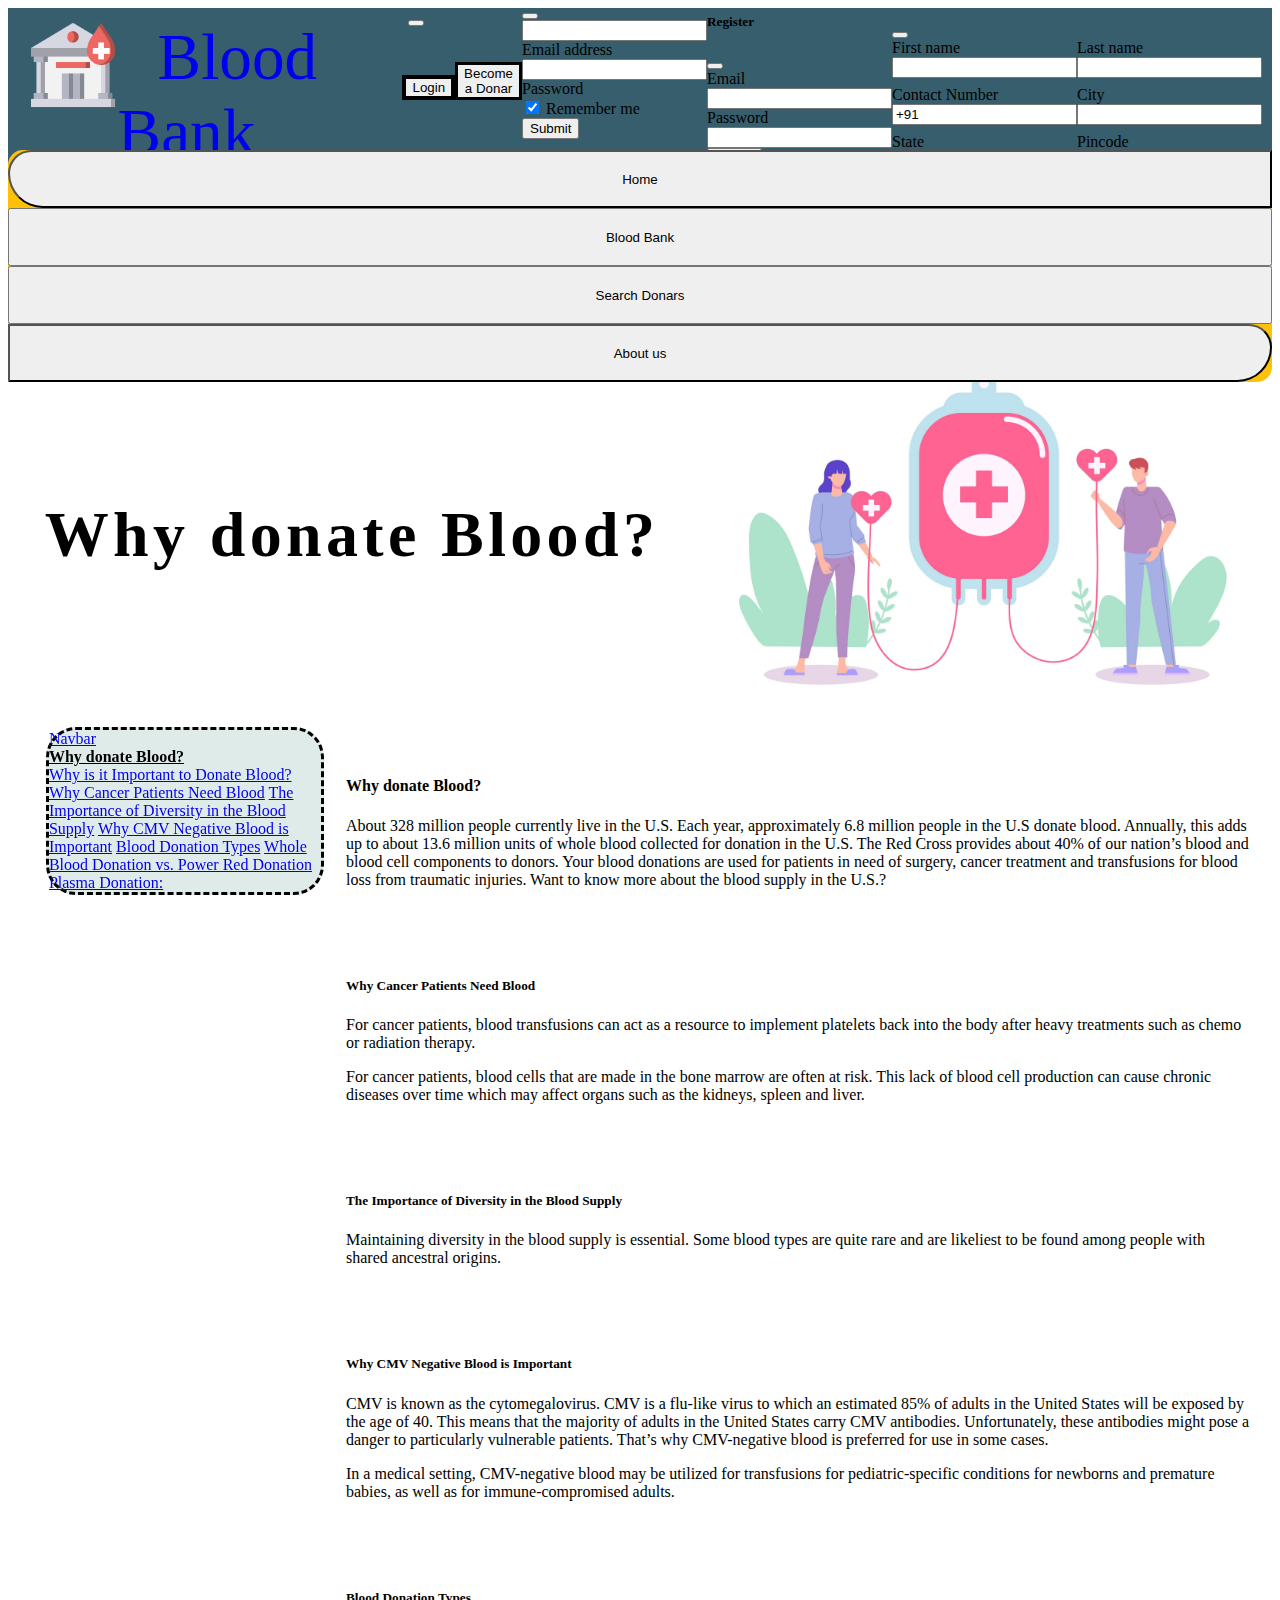
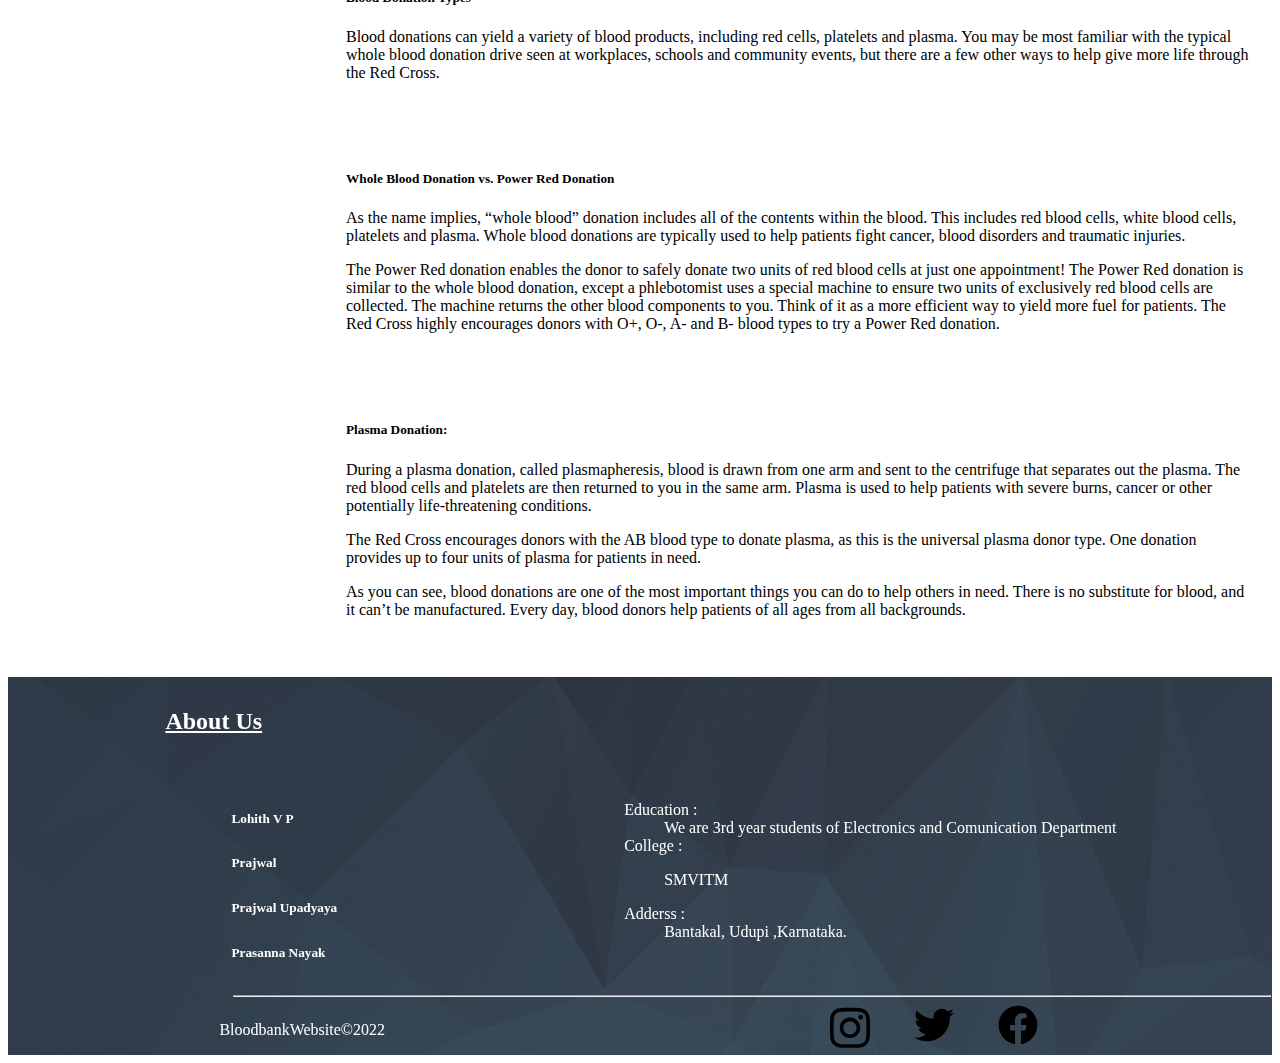
<file: reading2.html>
<!DOCTYPE html>
<html lang="en">
<head>
    <meta charset="UTF-8">
    <meta http-equiv="X-UA-Compatible" content="IE=edge">
    <meta name="viewport" content="width=device-width, initial-scale=1.0">
    <link href="https://cdn.jsdelivr.net/npm/bootstrap@5.2.0-beta1/dist/css/bootstrap.min.css" rel="stylesheet" integrity="sha384-0evHe/X+R7YkIZDRvuzKMRqM+OrBnVFBL6DOitfPri4tjfHxaWutUpFmBp4vmVor" crossorigin="anonymous">
    <link rel="shortcut icon" href="./images/blood-icon-png-19.jpg" type="image/x-icon">
    <style>
  
      .grad-red{
        /* ff 3.6+ */
        background:-moz-linear-gradient(89deg, rgba(255, 17, 0, 1) 0%, rgba(255, 225, 208, 0.91) 98%); 
    
        /* safari 5.1+,chrome 10+ */
        background:-webkit-linear-gradient(89deg, rgba(255, 17, 0, 1) 0%, rgba(255, 225, 208, 0.91) 98%);
    
        /* opera 11.10+ */
        background:-o-linear-gradient(89deg, rgba(255, 17, 0, 1) 0%, rgba(255, 225, 208, 0.91) 98%);
    
        /* ie 6-9 */
        filter: progid:DXImageTransform.Microsoft.gradient( startColorstr='#FFE1D0', endColorstr='#FF1100', GradientType=0 );
    
        /* ie 10+ */
        background:-ms-linear-gradient(89deg, rgba(255, 17, 0, 1) 0%, rgba(255, 225, 208, 0.91) 98%);
    
        /* global 94%+ browsers support  #b4909b*/
        background:linear-gradient(89deg, rgba(255, 17, 0, 1) 0%, rgba(255, 225, 208, 0.91) 98%);
      }
      .jello-horizontal{-webkit-animation:jello-horizontal .9s both;animation:jello-horizontal .9s both}
     @-webkit-keyframes jello-horizontal{0%{-webkit-transform:scale3d(1,1,1);transform:scale3d(1,1,1)}30%{-webkit-transform:scale3d(1.25,.75,1);transform:scale3d(1.25,.75,1)}40%{-webkit-transform:scale3d(.75,1.25,1);transform:scale3d(.75,1.25,1)}50%{-webkit-transform:scale3d(1.15,.85,1);transform:scale3d(1.15,.85,1)}65%{-webkit-transform:scale3d(.95,1.05,1);transform:scale3d(.95,1.05,1)}75%{-webkit-transform:scale3d(1.05,.95,1);transform:scale3d(1.05,.95,1)}100%{-webkit-transform:scale3d(1,1,1);transform:scale3d(1,1,1)}}@keyframes jello-horizontal{0%{-webkit-transform:scale3d(1,1,1);transform:scale3d(1,1,1)}30%{-webkit-transform:scale3d(1.25,.75,1);transform:scale3d(1.25,.75,1)}40%{-webkit-transform:scale3d(.75,1.25,1);transform:scale3d(.75,1.25,1)}50%{-webkit-transform:scale3d(1.15,.85,1);transform:scale3d(1.15,.85,1)}65%{-webkit-transform:scale3d(.95,1.05,1);transform:scale3d(.95,1.05,1)}75%{-webkit-transform:scale3d(1.05,.95,1);transform:scale3d(1.05,.95,1)}100%{-webkit-transform:scale3d(1,1,1);transform:scale3d(1,1,1)}}

     .tracking-in-expand{animation:tracking-in-expand .7s cubic-bezier(.215,.61,.355,1.000) both}
@keyframes tracking-in-expand{0%{letter-spacing:-.5em;opacity:0}40%{opacity:.6}100%{opacity:1}}
.progress-value {
  animation: load 5s normal forwards;
  box-shadow: 0 10px 40px -10px #fff;
  border-radius: 100px;
  background: #fff;
  height: 30px;
  width: 0;
}

@keyframes load {
  0% { width: 0; }
  100% { width: 68%; }
}
    </style>
    <title>Blood Bank</title>
</head>
<body>
    <nav class="navbar navbar-expand-lg "style="background:#375e6d; height: 150px; display: flex; align-items: flex-start; padding-top: 12px;">
            
        <img src="./images/logo.png" class="img-fluid" alt="logo"
        style="height : 7vw; padding-left: 20px; min-height : 64px">
        <div class="m-auto">
        <a class="navbar-brand h1" style="margin:auto; text-decoration: none;font-size: 5.1vw;; font-weight: 500; padding-left: 40px; padding-top: 10px;"href="#">Blood Bank</a>
      </div>

          <button class="navbar-toggler" style="margin-right: 30px;"type="button" data-bs-toggle="collapse" data-bs-target="#navbarNav" aria-controls="navbarNav" aria-expanded="false" aria-label="Toggle navigation">
            <span class="navbar-toggler-icon"></span>
          </button>

          <div class="collapse navbar-collapse " 
           id="navbarNav">
          <ul class="navbar-nav m-auto d-flex align-items-end"
          style="width: 100%;
          /* margin-left: 75%; */
          padding-right: 0px;
          margin-right: 0px;
          @media  and (max-width: 992px) {
            margin-left:0px
          }"
          >
            <nav class="navbar"style="background:#375e6d ;
            display:flex; justify-content:right; align-items:center; ;height: 7vw; width:60vw;
            padding-right: 10px;">
              <form class="justify-content-start"
              style="display: flex; align-items: flex-end; ">

                    <button class="shadow btn btn-outline-light me-2 " style="border: 4px solid " type="button" data-bs-toggle="modal" data-bs-target="#loginModal">Login</button>
                    <button class="shadow btn btn-sm btn-outline-warning" type="button"
                    style="border: 3px solid;" data-bs-toggle="modal" data-bs-target="#staticBackdrop">Become a Donar</button>
              </form> 
              <div class="modal fade " id="loginModal" data-bs-backdrop="static" data-bs-keyboard="false" tabindex="-1" aria-labelledby="staticBackdropLabel" aria-hidden="true">
                <div class="modal-dialog">
                  <div class="modal-content">
                    <div class="modal-header bg-warning">
                      <h5 class="modal-title" id="staticBackdropLabel">Login</h5>
                      <button type="button" class="btn-close" data-bs-dismiss="modal" aria-label="Close"></button>
                    </div>
                    <div class="modal-body">
                      <form>
                        <!-- Email input -->
                        <div class="form-outline mb-4">
                          <input type="email" id="form2Example1" class="form-control" />
                          <label class="form-label" for="form2Example1">Email address</label>
                        </div>
                      
                        <!-- Password input -->
                        <div class="form-outline mb-4">
                          <input type="password" id="form2Example2" class="form-control" />
                          <label class="form-label" for="form2Example2">Password</label>
                        </div>
                      
                        <!-- 2 column grid layout for inline styling -->
                        <div class="row mb-4">
                          <div class="col d-flex justify-content-center">
                            <!-- Checkbox -->
                            <div class="form-check">
                              <input class="form-check-input" type="checkbox" value="" id="form2Example31" checked />
                              <label class="form-check-label" for="form2Example31"> Remember me </label>
                            </div>
                          </div>
                      
                          <div class="col">
                            <button type="button" class="btn btn-primary" onclick="window.location.href='login.html'">Submit</button>
                          </div>
                        </div>
                      </form>
                    </div>
                    <div class="modal-footer">
                      <div class="modal-footer" style="width:55%; justify-content:space-between; background-color: rgb(223, 223, 223)">
                        <h5>New here?</h5>
                        <button type="button" class="btn btn-danger jello-horizontal" data-bs-toggle="modal" data-bs-target="#exampleModal4">Register</button>                 
                      </div>
                    </div>
                  </div>
                </div>
              </div>
              <!-- Modal -->
          <div class="modal fade" id="exampleModal4" tabindex="-1" aria-labelledby="exampleModalLabel4" aria-hidden="true">
            <div class="modal-dialog">
              <div class="modal-content">
                <div class="modal-header bg-warning">
                  <h5 class="modal-title" id="exampleModalLabel4">Register</h5>
                  <button type="button" class="btn-close" data-bs-dismiss="modal" aria-label="Close"></button>
                </div>
                <div class="modal-body">
                  <form>
                    <div class="row mb-3">
                      <label for="inputEmail3" class="col-sm-2 col-form-label">Email</label>
                      <div class="col-sm-10">
                        <input type="email" class="form-control" id="inputEmail3">
                      </div>
                    </div>
                    <div class="row mb-3">
                      <label for="inputPassword3" class="col-sm-2 col-form-label">Password</label>
                      <div class="col-sm-10">
                        <input type="password" class="form-control" id="inputPassword3">
                      </div>
                    </div>
                </div>
                <div class="modal-footer">
                  <!-- <button type="button" class="btn btn-secondary" data-bs-dismiss="modal">Close</button> -->
                  <button type="button" class="btn btn-primary" data-bs-toggle="modal" data-bs-target="#loginModal">submit</button>
                </div>
              </div>
            </div>
          </div>
          <div class="modal fade" id="staticBackdrop" data-bs-backdrop="static" data-bs-keyboard="false" tabindex="-1" aria-labelledby="staticBackdropLabel" aria-hidden="true">
            <div class="modal-dialog">
              <div class="modal-content">
                <div class="modal-header bg-warning">
                  <h5 class="modal-title" id="staticBackdropLabel">Become a Donar</h5>
                  <button type="button" class="btn-close" data-bs-dismiss="modal" aria-label="Close"></button>
                </div>
                <div class="modal-body">
                 <form class="row g-3">
                   <div style="display:flex; justify-content: space-around; margin-bottom: 8px;">
                   <div class="col-md-5">
                     <label for="validationDefault01" class="form-label">First name</label>
                     <input type="text" class="form-control" id="validationDefault01" value="" required>
                   </div>
                   <div class="col-md-5">
                     <label for="validationDefault02" class="form-label">Last name</label>
                     <input type="text" class="form-control" id="validationDefault02" value="" required>
                   </div>
                   </div>
                   <div style="display:flex; justify-content: space-around; margin-bottom: 8px;">
                   <div class="col-md-5">
                     <label for="validationDefault0" class="form-label">Contact Number</label>
                     <input type="text" class="form-control" id="validationDefault01" value="+91 " required>
                   </div>
                   <div class="col-md-5">
                     <label for="validationDefault03" class="form-label">City</label>
                     <input type="text" class="form-control" id="validationDefault03" required>
                   </div>
                   </div>
                   <div style="display:flex; justify-content: space-around; margin-bottom: 8px;">
                   <div class="col-md-5">
                     <label for="validationDefault04" class="form-label">State</label>
                     <input type="text" class="form-control" id="validationDefault0" required>
                   </div>
                   <div class="col-md-5">
                     <label for="validationDefault05" class="form-label">Pincode</label>
                     <input type="text" class="form-control" id="validationDefault05" required>
                   </div>
                   </div>                               
               </div>
               <div class="modal-footer">
                 <button type="button" class="btn btn-secondary" data-bs-dismiss="modal">Close</button>
                 <button type="button" class="btn btn-primary" data-bs-dismiss="modal" id="liveAlertBtn" onclick="window.location.href='BecomeADonar.html'">Submit</button>
               </div>
             </div>
           </div>
         </div>
        </nav>
      </ul>
    </div>
  </div>
</nav>
    
    <!-- <div class="container "> -->
      <div id="liveAlertPlaceholder"></div>
      <div class="container shadow row d-flex m-auto" style="background: #ffc107;
      border-radius: 15px;
      position: relative;
      top: -20px;
      z-index: 5;">
        <div class="col bg-warning p-0 "><button class=" btn btn-warning text-center" style="width:100%; height: 58px;border-top-left-radius: 59px; border-bottom-left-radius: 88px;" onclick="window.location.href='index.html'">Home</button></div>
        <div class="col bg-warning p-0 "><button class=" btn btn-warning text-center" style="width:100%; height: 58px;" onclick="window.location.href='nav_bloodbank.html'">Blood Bank</button></div>
        <div class="col bg-warning p-0 "><button class=" btn btn-warning text-center" style="width:100%; height: 58px;" onclick="window.location.href='search.html'">Search Donars</button></div>
        <div class="col bg-warning p-0 "><button class=" btn btn-warning text-center" style="width:100%; height: 58px;border-top-right-radius: 59px; border-bottom-right-radius: 88px;" onclick="window.location.href='#aboutus'">About us</button></div>
    </div> 
    <div >
    <div style="display: flex; justify-content: space-around; margin-top:-59px">
      <h1 style="margin: auto;
      font-size: 4rem;
      letter-spacing: 0.068em;
      line-height: 1.4;
      font-weight: 600;" class="tracking-in-expand">Why donate Blood?</h1>
      <img src="m15.jpg" style="height:30vw;" >
    </div>


  <div style="display: flex; margin-bottom:17px;">
    <div style="width:22%; margin-left:auto;">
    <nav id="navbar-example3" class="navbar flex-column align-items-stretch p-3" style="position: sticky;
    top:12px ;border-radius: 30px; border-style: dashed; background:#dfebe9">
      <a class="navbar-brand" href="#">Navbar</a>
      <nav class="nav nav-pills flex-column">
        <a class="nav-link bg-info" href="#item-1" style="color: #000; font-weight: 600;">Why donate Blood?</a>
        <nav class="nav nav-pills flex-column">
          <a class="nav-link ms-3 my-1" href="#item-1-1">Why is it Important to Donate Blood?</a>
          <a class="nav-link ms-3 my-1" href="#item-1-2">Why Cancer Patients Need Blood</a>
          <a class="nav-link ms-3 my-1" href="#item-1-3">The Importance of Diversity in the Blood Supply</a>
          <a class="nav-link ms-3 my-1" href="#item-1-4">Why CMV Negative Blood is Important</a>
          <a class="nav-link ms-3 my-1" href="#item-1-5">Blood Donation Types</a>
          <a class="nav-link ms-3 my-1" href="#item-1-6">Whole Blood Donation vs. Power Red Donation</a>
          <a class="nav-link ms-3 my-1" href="#item-1-7">Plasma Donation:</a>
        </nav>
      </nav>
    </nav>
  </div>
    <div id="item-1" data-bs-spy="scroll" data-bs-target="#navbar-example3" data-bs-smooth-scroll="true" tabindex="0" class="container " style="display: flex;flex-direction: column;
    justify-content: space-between; width: 75%;">
      <div  style="margin:22px">
        <div id="item-1-1"><div style="width:40%;">
          <div class="grad-red" style="animation: load 5s normal forwards;
          width: 0;@keyframes load {
  0% { width: 0; }
  100% { width: 10%; }
}
          height: 7px; border-bottom-right-radius: 30px"></div></div>
        <h4>Why donate Blood?</h4>
        <p>About 328 million people currently live in the U.S. Each year, approximately 6.8 million people in the U.S donate blood. Annually, this adds up to about 13.6 million units of whole blood collected for donation in the U.S. The Red Cross provides about 40% of our nation’s blood and blood cell components to donors. Your blood donations are used for patients in need of surgery, cancer treatment and transfusions for blood loss from traumatic injuries. Want to know more about the blood supply in the U.S.?</p>
      </div>
      </div>
      <div id="item-1-2" style="margin:22px">
        <div style="width:40%;">
          <div class="grad-red" style="animation: load 5s normal forwards;
          width: 0;@keyframes load {
  0% { width: 0; }
  100% { width: 10%; }
}
          height: 7px; border-bottom-right-radius: 30px"></div></div>
        <h5>Why Cancer Patients Need Blood</h5>
        <p>For cancer patients, blood transfusions can act as a resource to implement platelets back into the body after heavy treatments such as chemo or radiation therapy.</p>
        <p>For cancer patients, blood cells that are made in the bone marrow are often at risk. This lack of blood cell production can cause chronic diseases over time which may affect organs such as the kidneys, spleen and liver.</p>
      </div>
      <div id="item-1-3" style="margin:22px">
        <div style="width:40%;">
          <div class="grad-red" style="animation: load 5s normal forwards;
          width: 0;@keyframes load {
  0% { width: 0; }
  100% { width: 10%; }
}
          height: 7px; border-bottom-right-radius: 30px"></div></div>
        <h5>The Importance of Diversity in the Blood Supply</h5>
        <p>Maintaining diversity in the blood supply is essential. Some blood types are quite rare and are likeliest to be found among people with shared ancestral origins.</p>
      </div>
      <div id="item-1-4" style="margin:22px">
        <div style="width:40%;">
          <div class="grad-red" style="animation: load 5s normal forwards;
          width: 0;@keyframes load {
  0% { width: 0; }
  100% { width: 10%; }
}
          height: 7px; border-bottom-right-radius: 30px"></div></div>
        <h5>Why CMV Negative Blood is Important</h5>
        <p>CMV is known as the cytomegalovirus. CMV is a flu-like virus to which an estimated 85% of adults in the United States will be exposed by the age of 40. This means that the majority of adults in the United States carry CMV antibodies. Unfortunately, these antibodies might pose a danger to particularly vulnerable patients. That’s why CMV-negative blood is preferred for use in some cases.</p>
        <p>In a medical setting, CMV-negative blood may be utilized for transfusions for pediatric-specific conditions for newborns and premature babies, as well as for immune-compromised adults.</p>
      </div>
      <div id="item-1-5" style="margin:22px">
        <div style="width:40%;">
          <div class="grad-red" style="animation: load 5s normal forwards;
          width: 0;@keyframes load {
  0% { width: 0; }
  100% { width: 10%; }
}
          height: 7px; border-bottom-right-radius: 30px"></div></div>
        <h5>Blood Donation Types</h5>
        <p>Blood donations can yield a variety of blood products, including red cells, platelets and plasma. You may be most familiar with the typical whole blood donation drive seen at workplaces, schools and community events, but there are a few other ways to help give more life through the Red Cross.</p>
      </div>
      <div id="item-1-6" style="margin:22px">
        <div style="width:40%;">
          <div class="grad-red" style="animation: load 5s normal forwards;
          width: 0;@keyframes load {
  0% { width: 0; }
  100% { width: 10%; }
}
          height: 7px; border-bottom-right-radius: 30px"></div></div>
        <h5>Whole Blood Donation vs. Power Red Donation</h5>
        <p>As the name implies, “whole blood” donation includes all of the contents within the blood. This includes red blood cells, white blood cells, platelets and plasma. Whole blood donations are typically used to help patients fight cancer, blood disorders and traumatic injuries.</p>
        <p>The Power Red donation enables the donor to safely donate two units of red blood cells at just one appointment! The Power Red donation is similar to the whole blood donation, except a phlebotomist uses a special machine to ensure two units of exclusively red blood cells are collected. The machine returns the other blood components to you. Think of it as a more efficient way to yield more fuel for patients. The Red Cross highly encourages donors with O+, O-, A- and B- blood types to try a Power Red donation.</p>
      </div>
      <div id="item-1-7" style="margin:22px">
        <div style="width:40%;">
          <div class="grad-red" style="animation: load 5s normal forwards;
          width: 0;@keyframes load {
  0% { width: 0; }
  100% { width: 10%; }
}
          height: 7px; border-bottom-right-radius: 30px"></div></div>
        <h5>Plasma Donation:</h5>
        <p>During a plasma donation, called plasmapheresis, blood is drawn from one arm and sent to the centrifuge that separates out the plasma. The red blood cells and platelets are then returned to you in the same arm. Plasma is used to help patients with severe burns, cancer or other potentially life-threatening conditions.</p>
        <p>The Red Cross encourages donors with the AB blood type to donate plasma, as this is the universal plasma donor type. One donation provides up to four units of plasma for patients in need.</p>
        <p>As you can see, blood donations are one of the most important things you can do to help others in need. There is no substitute for blood, and it can’t be manufactured. Every day, blood donors help patients of all ages from all backgrounds.</p>
      </div>
    </div>
    
    </div>
    </div>





    <footer style="background-image: url(./images/final-footer.png); color:white; background-repeat:no-repeat; background-size: cover;
    position: relative; z-index:4">
      <h2 style="margin-left: 10%;
      padding: 31px;" id="aboutus"><u>About Us</u></h2>
      <div >
        <div class="row container-fluid" style="padding-right: 12px; display: flex;
        justify-content: space-around ;">
          <div class="col-3" style="width:max-content">
            <ul>
              <ol><h5 style="line-height: 1.7;">Lohith V P</h5></ol>
              <ol><h5 style="line-height: 1.7;">Prajwal</h5></ol>
              <ol><h5 style="line-height: 1.7;">Prajwal Upadyaya</h5></ol>
              <ol><h5 style="line-height: 1.7;">Prasanna Nayak</h5></ol>
            </ul>
          </div>
          <div class="col-sm-4">
            <dl class="row">
              <dt class="col-sm-3">Education :</dt>
              <dd class="col-sm-9">We are 3rd year students of Electronics and Comunication Department</dd>
            
              <dt class="col-sm-3">College : </dt>
              <dd class="col-sm-9">
                <p>SMVITM</p>
              </dd>
            
              <dt class="col-sm-3">Adderss : </dt>
              <dd class="col-sm-9">Bantakal, Udupi ,Karnataka.</dd>
            
            </dl>
          </div>
        </div>
        <hr style="width: 82%; position: relative;
        left: 112px;">
        <div style="display: flex;
        justify-content: space-around;
        align-items: center;">
        <p>BloodbankWebsite&copy;2022</p>
        <div style="display: flex;
        justify-content: space-around;
        width: 20%;">
        <a href="url"><svg xmlns="http://www.w3.org/2000/svg" viewBox="0 0 448 512" style="width:40px ; color: white;"><!--! Font Awesome Pro 6.1.1 by @fontawesome - https://fontawesome.com License - https://fontawesome.com/license (Commercial License) Copyright 2022 Fonticons, Inc. --><path d="M224.1 141c-63.6 0-114.9 51.3-114.9 114.9s51.3 114.9 114.9 114.9S339 319.5 339 255.9 287.7 141 224.1 141zm0 189.6c-41.1 0-74.7-33.5-74.7-74.7s33.5-74.7 74.7-74.7 74.7 33.5 74.7 74.7-33.6 74.7-74.7 74.7zm146.4-194.3c0 14.9-12 26.8-26.8 26.8-14.9 0-26.8-12-26.8-26.8s12-26.8 26.8-26.8 26.8 12 26.8 26.8zm76.1 27.2c-1.7-35.9-9.9-67.7-36.2-93.9-26.2-26.2-58-34.4-93.9-36.2-37-2.1-147.9-2.1-184.9 0-35.8 1.7-67.6 9.9-93.9 36.1s-34.4 58-36.2 93.9c-2.1 37-2.1 147.9 0 184.9 1.7 35.9 9.9 67.7 36.2 93.9s58 34.4 93.9 36.2c37 2.1 147.9 2.1 184.9 0 35.9-1.7 67.7-9.9 93.9-36.2 26.2-26.2 34.4-58 36.2-93.9 2.1-37 2.1-147.8 0-184.8zM398.8 388c-7.8 19.6-22.9 34.7-42.6 42.6-29.5 11.7-99.5 9-132.1 9s-102.7 2.6-132.1-9c-19.6-7.8-34.7-22.9-42.6-42.6-11.7-29.5-9-99.5-9-132.1s-2.6-102.7 9-132.1c7.8-19.6 22.9-34.7 42.6-42.6 29.5-11.7 99.5-9 132.1-9s102.7-2.6 132.1 9c19.6 7.8 34.7 22.9 42.6 42.6 11.7 29.5 9 99.5 9 132.1s2.7 102.7-9 132.1z"/></svg></a>
        <a href="url"><svg xmlns="http://www.w3.org/2000/svg" viewBox="0 0 512 512" style="width:40px"><!--! Font Awesome Pro 6.1.1 by @fontawesome - https://fontawesome.com License - https://fontawesome.com/license (Commercial License) Copyright 2022 Fonticons, Inc. --><path d="M459.37 151.716c.325 4.548.325 9.097.325 13.645 0 138.72-105.583 298.558-298.558 298.558-59.452 0-114.68-17.219-161.137-47.106 8.447.974 16.568 1.299 25.34 1.299 49.055 0 94.213-16.568 130.274-44.832-46.132-.975-84.792-31.188-98.112-72.772 6.498.974 12.995 1.624 19.818 1.624 9.421 0 18.843-1.3 27.614-3.573-48.081-9.747-84.143-51.98-84.143-102.985v-1.299c13.969 7.797 30.214 12.67 47.431 13.319-28.264-18.843-46.781-51.005-46.781-87.391 0-19.492 5.197-37.36 14.294-52.954 51.655 63.675 129.3 105.258 216.365 109.807-1.624-7.797-2.599-15.918-2.599-24.04 0-57.828 46.782-104.934 104.934-104.934 30.213 0 57.502 12.67 76.67 33.137 23.715-4.548 46.456-13.32 66.599-25.34-7.798 24.366-24.366 44.833-46.132 57.827 21.117-2.273 41.584-8.122 60.426-16.243-14.292 20.791-32.161 39.308-52.628 54.253z"/></svg></a>
        <a href="url"><svg xmlns="http://www.w3.org/2000/svg" viewBox="0 0 512 512"style="width:40px"><!--! Font Awesome Pro 6.1.1 by @fontawesome - https://fontawesome.com License - https://fontawesome.com/license (Commercial License) Copyright 2022 Fonticons, Inc. --><path d="M504 256C504 119 393 8 256 8S8 119 8 256c0 123.78 90.69 226.38 209.25 245V327.69h-63V256h63v-54.64c0-62.15 37-96.48 93.67-96.48 27.14 0 55.52 4.84 55.52 4.84v61h-31.28c-30.8 0-40.41 19.12-40.41 38.73V256h68.78l-11 71.69h-57.78V501C413.31 482.38 504 379.78 504 256z"/></svg></a>
      </div>
      </div>
    </footer>
    <script>
      const alertPlaceholder = document.getElementById('liveAlertPlaceholder')

const alert = (message, type) => {
  const wrapper = document.createElement('div')
  wrapper.innerHTML = [
    `<div class="alert alert-${type} alert-dismissible" role="alert">`,
    `   <div>${message}</div>`,
    '   <button type="button" class="btn-close" data-bs-dismiss="alert" aria-label="Close"></button>',
    '</div>'
  ].join('')

  alertPlaceholder.append(wrapper)
}

const alertTrigger = document.getElementById('liveAlertBtn')
if (alertTrigger) {
  alertTrigger.addEventListener('click', () => {
    alert('We are deeply thankful for your interest in blood donation, soon nearby hospital will contact you', 'success')
  })
}

    </script>
    <script src="https://cdn.jsdelivr.net/npm/bootstrap@5.2.0-beta1/dist/js/bootstrap.bundle.min.js" integrity="sha384-pprn3073KE6tl6bjs2QrFaJGz5/SUsLqktiwsUTF55Jfv3qYSDhgCecCxMW52nD2" crossorigin="anonymous"></script>

</body>
</html>
</file>
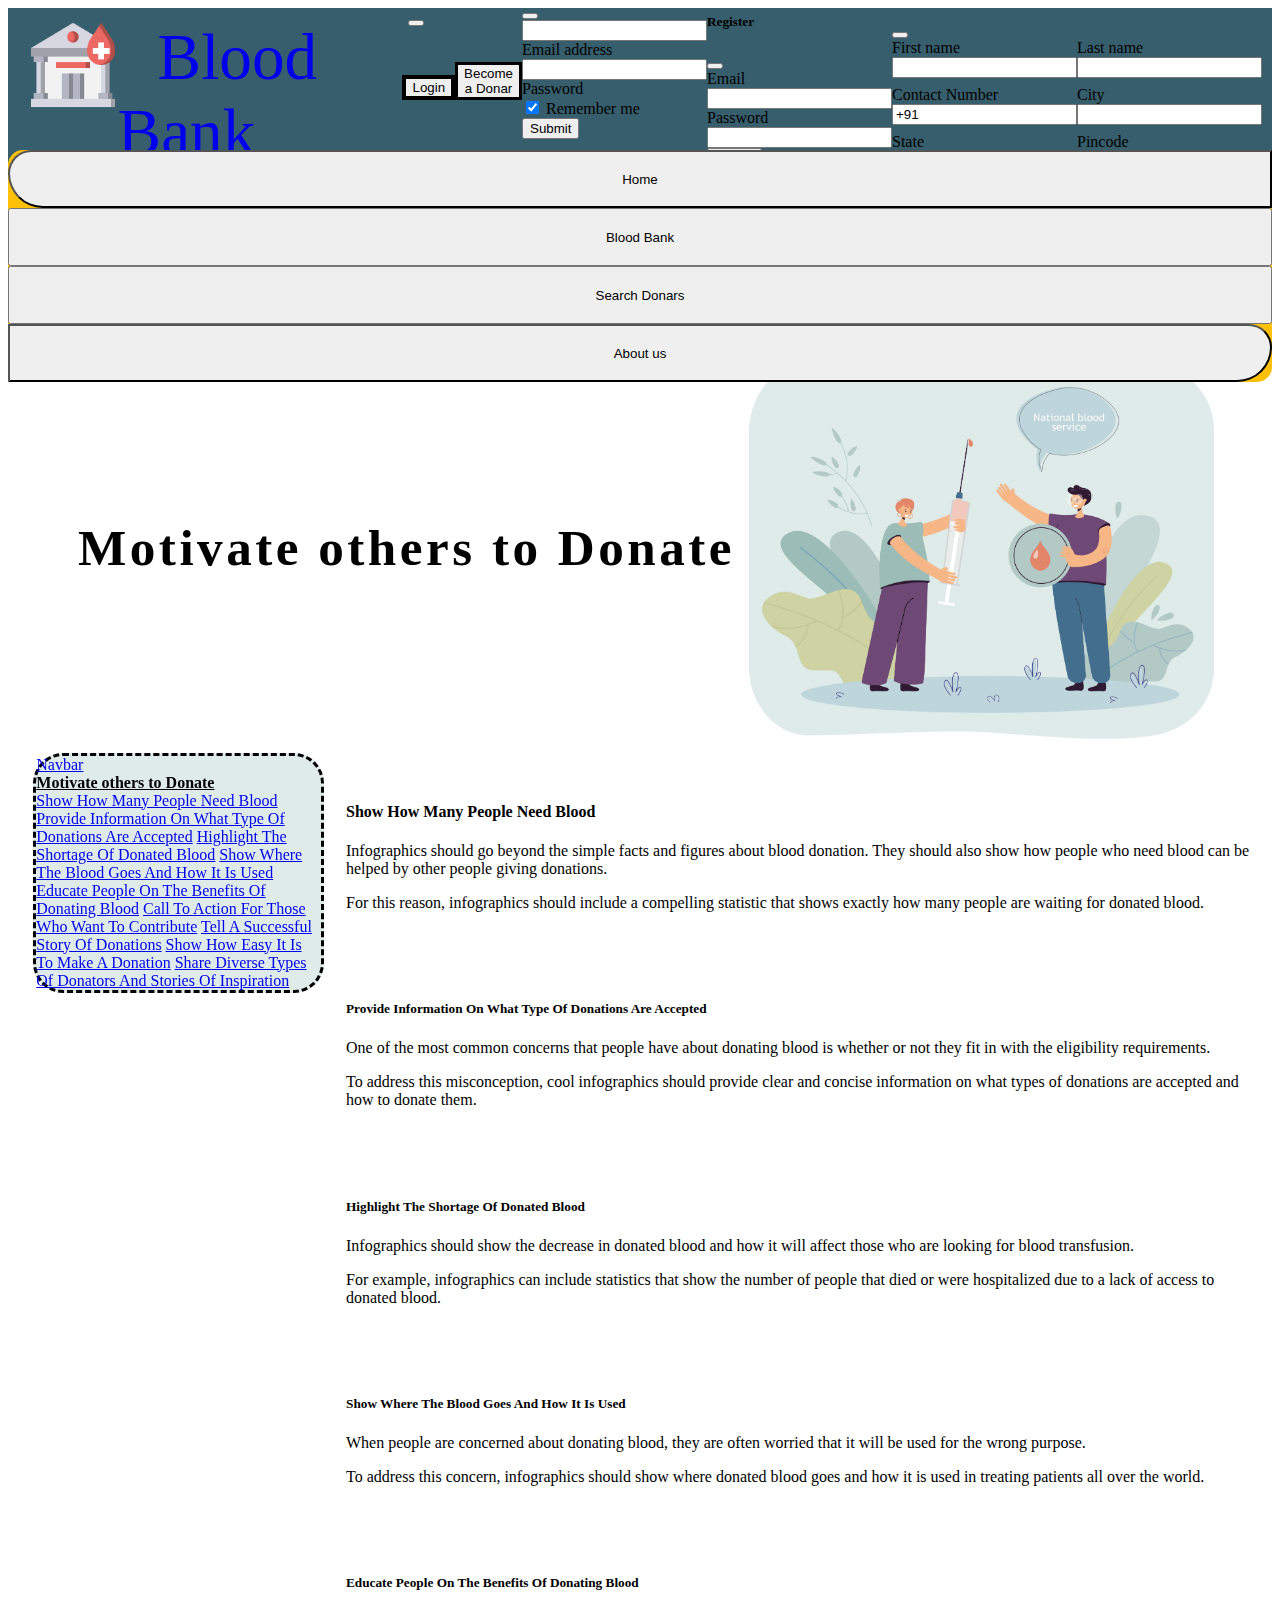
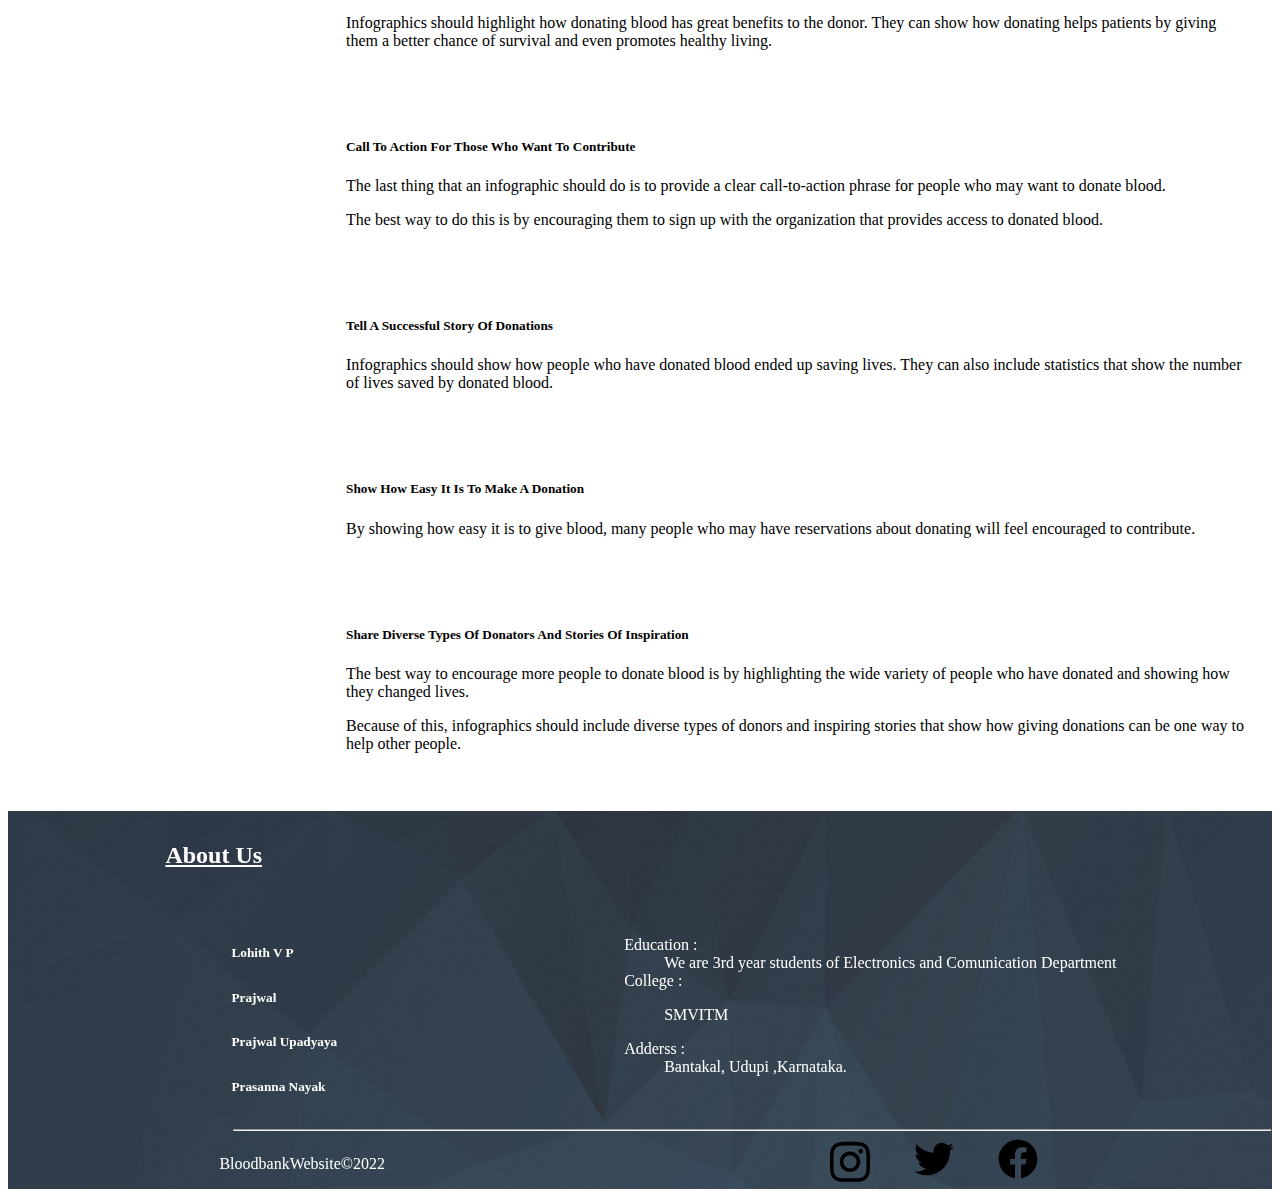
<file: reading3.html>
<!DOCTYPE html>
<html lang="en">
<head>
    <meta charset="UTF-8">
    <meta http-equiv="X-UA-Compatible" content="IE=edge">
    <meta name="viewport" content="width=device-width, initial-scale=1.0">
    <link href="https://cdn.jsdelivr.net/npm/bootstrap@5.2.0-beta1/dist/css/bootstrap.min.css" rel="stylesheet" integrity="sha384-0evHe/X+R7YkIZDRvuzKMRqM+OrBnVFBL6DOitfPri4tjfHxaWutUpFmBp4vmVor" crossorigin="anonymous">
    <link rel="shortcut icon" href="./images/blood-icon-png-19.jpg" type="image/x-icon">
    <style>
  
      .grad-red{
        /* ff 3.6+ */
        background:-moz-linear-gradient(89deg, rgba(255, 17, 0, 1) 0%, rgba(255, 225, 208, 0.91) 98%); 
    
        /* safari 5.1+,chrome 10+ */
        background:-webkit-linear-gradient(89deg, rgba(255, 17, 0, 1) 0%, rgba(255, 225, 208, 0.91) 98%);
    
        /* opera 11.10+ */
        background:-o-linear-gradient(89deg, rgba(255, 17, 0, 1) 0%, rgba(255, 225, 208, 0.91) 98%);
    
        /* ie 6-9 */
        filter: progid:DXImageTransform.Microsoft.gradient( startColorstr='#FFE1D0', endColorstr='#FF1100', GradientType=0 );
    
        /* ie 10+ */
        background:-ms-linear-gradient(89deg, rgba(255, 17, 0, 1) 0%, rgba(255, 225, 208, 0.91) 98%);
    
        /* global 94%+ browsers support  #b4909b*/
        background:linear-gradient(89deg, rgba(255, 17, 0, 1) 0%, rgba(255, 225, 208, 0.91) 98%);
      }
      .jello-horizontal{-webkit-animation:jello-horizontal .9s both;animation:jello-horizontal .9s both}
     @-webkit-keyframes jello-horizontal{0%{-webkit-transform:scale3d(1,1,1);transform:scale3d(1,1,1)}30%{-webkit-transform:scale3d(1.25,.75,1);transform:scale3d(1.25,.75,1)}40%{-webkit-transform:scale3d(.75,1.25,1);transform:scale3d(.75,1.25,1)}50%{-webkit-transform:scale3d(1.15,.85,1);transform:scale3d(1.15,.85,1)}65%{-webkit-transform:scale3d(.95,1.05,1);transform:scale3d(.95,1.05,1)}75%{-webkit-transform:scale3d(1.05,.95,1);transform:scale3d(1.05,.95,1)}100%{-webkit-transform:scale3d(1,1,1);transform:scale3d(1,1,1)}}@keyframes jello-horizontal{0%{-webkit-transform:scale3d(1,1,1);transform:scale3d(1,1,1)}30%{-webkit-transform:scale3d(1.25,.75,1);transform:scale3d(1.25,.75,1)}40%{-webkit-transform:scale3d(.75,1.25,1);transform:scale3d(.75,1.25,1)}50%{-webkit-transform:scale3d(1.15,.85,1);transform:scale3d(1.15,.85,1)}65%{-webkit-transform:scale3d(.95,1.05,1);transform:scale3d(.95,1.05,1)}75%{-webkit-transform:scale3d(1.05,.95,1);transform:scale3d(1.05,.95,1)}100%{-webkit-transform:scale3d(1,1,1);transform:scale3d(1,1,1)}}

     .tracking-in-expand{animation:tracking-in-expand .7s cubic-bezier(.215,.61,.355,1.000) both}
@keyframes tracking-in-expand{0%{letter-spacing:-.5em;opacity:0}40%{opacity:.6}100%{opacity:1}}
.progress-value {
  animation: load 5s normal forwards;
  box-shadow: 0 10px 40px -10px #fff;
  border-radius: 100px;
  background: #fff;
  height: 30px;
  width: 0;
}

@keyframes load {
  0% { width: 0; }
  100% { width: 68%; }
}
    </style>
    <title>Blood Bank</title>
</head>
<body>
    <nav class="navbar navbar-expand-lg "style="background:#375e6d; height: 150px; display: flex; align-items: flex-start; padding-top: 12px;">
            
        <img src="./images/logo.png" class="img-fluid" alt="logo"
        style="height : 7vw; padding-left: 20px; min-height : 64px">
        <div class="m-auto">
        <a class="navbar-brand h1" style="margin:auto; text-decoration: none;font-size: 5.1vw;; font-weight: 500; padding-left: 40px; padding-top: 10px;"href="#">Blood Bank</a>
      </div>

          <button class="navbar-toggler" style="margin-right: 30px;"type="button" data-bs-toggle="collapse" data-bs-target="#navbarNav" aria-controls="navbarNav" aria-expanded="false" aria-label="Toggle navigation">
            <span class="navbar-toggler-icon"></span>
          </button>

          <div class="collapse navbar-collapse " 
           id="navbarNav">
          <ul class="navbar-nav m-auto d-flex align-items-end"
          style="width: 100%;
          /* margin-left: 75%; */
          padding-right: 0px;
          margin-right: 0px;
          @media  and (max-width: 992px) {
            margin-left:0px
          }"
          >
            <nav class="navbar"style="background:#375e6d ;
            display:flex; justify-content:right; align-items:center; ;height: 7vw; width:60vw;
            padding-right: 10px;">
              <form class="justify-content-start"
              style="display: flex; align-items: flex-end; ">

                    <button class="shadow btn btn-outline-light me-2 " style="border: 4px solid " type="button" data-bs-toggle="modal" data-bs-target="#loginModal">Login</button>
                    <button class="shadow btn btn-sm btn-outline-warning" type="button"
                    style="border: 3px solid;" data-bs-toggle="modal" data-bs-target="#staticBackdrop">Become a Donar</button>
              </form> 
              <div class="modal fade " id="loginModal" data-bs-backdrop="static" data-bs-keyboard="false" tabindex="-1" aria-labelledby="staticBackdropLabel" aria-hidden="true">
                <div class="modal-dialog">
                  <div class="modal-content">
                    <div class="modal-header bg-warning">
                      <h5 class="modal-title" id="staticBackdropLabel">Login</h5>
                      <button type="button" class="btn-close" data-bs-dismiss="modal" aria-label="Close"></button>
                    </div>
                    <div class="modal-body">
                      <form>
                        <!-- Email input -->
                        <div class="form-outline mb-4">
                          <input type="email" id="form2Example1" class="form-control" />
                          <label class="form-label" for="form2Example1">Email address</label>
                        </div>
                      
                        <!-- Password input -->
                        <div class="form-outline mb-4">
                          <input type="password" id="form2Example2" class="form-control" />
                          <label class="form-label" for="form2Example2">Password</label>
                        </div>
                      
                        <!-- 2 column grid layout for inline styling -->
                        <div class="row mb-4">
                          <div class="col d-flex justify-content-center">
                            <!-- Checkbox -->
                            <div class="form-check">
                              <input class="form-check-input" type="checkbox" value="" id="form2Example31" checked />
                              <label class="form-check-label" for="form2Example31"> Remember me </label>
                            </div>
                          </div>
                      
                          <div class="col">
                            <button type="button" class="btn btn-primary" onclick="window.location.href='login.html'">Submit</button>
                          </div>
                        </div>
                      </form>
                    </div>
                    <div class="modal-footer">
                      <div class="modal-footer" style="width:55%; justify-content:space-between; background-color: rgb(223, 223, 223)">
                        <h5>New here?</h5>
                        <button type="button" class="btn btn-danger jello-horizontal" data-bs-toggle="modal" data-bs-target="#exampleModal4">Register</button>                 
                      </div>
                    </div>
                  </div>
                </div>
              </div>
              <!-- Modal -->
          <div class="modal fade" id="exampleModal4" tabindex="-1" aria-labelledby="exampleModalLabel4" aria-hidden="true">
            <div class="modal-dialog">
              <div class="modal-content">
                <div class="modal-header bg-warning">
                  <h5 class="modal-title" id="exampleModalLabel4">Register</h5>
                  <button type="button" class="btn-close" data-bs-dismiss="modal" aria-label="Close"></button>
                </div>
                <div class="modal-body">
                  <form>
                    <div class="row mb-3">
                      <label for="inputEmail3" class="col-sm-2 col-form-label">Email</label>
                      <div class="col-sm-10">
                        <input type="email" class="form-control" id="inputEmail3">
                      </div>
                    </div>
                    <div class="row mb-3">
                      <label for="inputPassword3" class="col-sm-2 col-form-label">Password</label>
                      <div class="col-sm-10">
                        <input type="password" class="form-control" id="inputPassword3">
                      </div>
                    </div>
                </div>
                <div class="modal-footer">
                  <!-- <button type="button" class="btn btn-secondary" data-bs-dismiss="modal">Close</button> -->
                  <button type="button" class="btn btn-primary" data-bs-toggle="modal" data-bs-target="#loginModal">submit</button>
                </div>
              </div>
            </div>
          </div>
          <div class="modal fade" id="staticBackdrop" data-bs-backdrop="static" data-bs-keyboard="false" tabindex="-1" aria-labelledby="staticBackdropLabel" aria-hidden="true">
            <div class="modal-dialog">
              <div class="modal-content">
                <div class="modal-header bg-warning">
                  <h5 class="modal-title" id="staticBackdropLabel">Become a Donar</h5>
                  <button type="button" class="btn-close" data-bs-dismiss="modal" aria-label="Close"></button>
                </div>
                <div class="modal-body">
                 <form class="row g-3">
                   <div style="display:flex; justify-content: space-around; margin-bottom: 8px;">
                   <div class="col-md-5">
                     <label for="validationDefault01" class="form-label">First name</label>
                     <input type="text" class="form-control" id="validationDefault01" value="" required>
                   </div>
                   <div class="col-md-5">
                     <label for="validationDefault02" class="form-label">Last name</label>
                     <input type="text" class="form-control" id="validationDefault02" value="" required>
                   </div>
                   </div>
                   <div style="display:flex; justify-content: space-around; margin-bottom: 8px;">
                   <div class="col-md-5">
                     <label for="validationDefault0" class="form-label">Contact Number</label>
                     <input type="text" class="form-control" id="validationDefault01" value="+91 " required>
                   </div>
                   <div class="col-md-5">
                     <label for="validationDefault03" class="form-label">City</label>
                     <input type="text" class="form-control" id="validationDefault03" required>
                   </div>
                   </div>
                   <div style="display:flex; justify-content: space-around; margin-bottom: 8px;">
                   <div class="col-md-5">
                     <label for="validationDefault04" class="form-label">State</label>
                     <input type="text" class="form-control" id="validationDefault0" required>
                   </div>
                   <div class="col-md-5">
                     <label for="validationDefault05" class="form-label">Pincode</label>
                     <input type="text" class="form-control" id="validationDefault05" required>
                   </div>
                   </div>                               
               </div>
               <div class="modal-footer">
                 <button type="button" class="btn btn-secondary" data-bs-dismiss="modal">Close</button>
                 <button type="button" class="btn btn-primary" data-bs-dismiss="modal" id="liveAlertBtn" onclick="window.location.href='BecomeADonar.html'">Submit</button>
               </div>
             </div>
           </div>
         </div>
        </nav>
      </ul>
    </div>
  </div>
</nav>
    
    <!-- <div class="container "> -->
      <div id="liveAlertPlaceholder"></div>
      <div class="container shadow row d-flex m-auto" style="background: #ffc107;
      border-radius: 15px;
      position: relative;
      top: -20px;
      z-index: 5;">
        <div class="col bg-warning p-0 "><button class=" btn btn-warning text-center" style="width:100%; height: 58px;border-top-left-radius: 59px; border-bottom-left-radius: 88px;" onclick="window.location.href='index.html'">Home</button></div>
        <div class="col bg-warning p-0 "><button class=" btn btn-warning text-center" style="width:100%; height: 58px;" onclick="window.location.href='nav_bloodbank.html'">Blood Bank</button></div>
        <div class="col bg-warning p-0 "><button class=" btn btn-warning text-center" style="width:100%; height: 58px;" onclick="window.location.href='search.html'">Search Donars</button></div>
        <div class="col bg-warning p-0 "><button class=" btn btn-warning text-center" style="width:100%; height: 58px;border-top-right-radius: 59px; border-bottom-right-radius: 88px;" onclick="window.location.href='#aboutus'">About us</button></div>
    </div> 
    <div >
    <div style="display: flex; justify-content: space-around; margin-top:-59px">
      <h1 style="margin: auto;
      font-size: 4vw;
      letter-spacing: 0.068em;
      line-height: 1.4;
      font-weight: 600;  position: relative;
  left: 70px;
  width: 100%;
" class="tracking-in-expand">Motivate others to Donate</h1>
      <img src="m17.jpg" style="height:32vw; width:733px;" >
    </div>


  <div style="display: flex; margin-bottom:17px;">
    <div style="width:23%; margin-left:auto;">
    <nav id="navbar-example3" class="navbar flex-column align-items-stretch p-3" style="position: sticky;
    top:12px ;border-radius: 30px; border-style: dashed; background:#dfebe9">
      <a class="navbar-brand" href="#">Navbar</a>
      <nav class="nav nav-pills flex-column">
        <a class="nav-link bg-info" href="#item-1" style="color: #000; font-weight: 600;">Motivate others to Donate</a>
        <nav class="nav nav-pills flex-column">
          <a class="nav-link ms-3 my-1" href="#item-1-1">Show How Many People Need Blood</a>
          <a class="nav-link ms-3 my-1" href="#item-1-2">Provide Information On What Type Of Donations Are Accepted</a>
          <a class="nav-link ms-3 my-1" href="#item-1-3">Highlight The Shortage Of Donated Blood</a>
          <a class="nav-link ms-3 my-1" href="#item-1-4">Show Where The Blood Goes And How It Is Used</a>
          <a class="nav-link ms-3 my-1" href="#item-1-5">Educate People On The Benefits Of Donating Blood</a>
          <a class="nav-link ms-3 my-1" href="#item-1-6">Call To Action For Those Who Want To Contribute</a>
          <a class="nav-link ms-3 my-1" href="#item-1-7">Tell A Successful Story Of Donations</a>
          <a class="nav-link ms-3 my-1" href="#item-1-8">Show How Easy It Is To Make A Donation</a>
          <a class="nav-link ms-3 my-1" href="#item-1-9">Share Diverse Types Of Donators And Stories Of Inspiration</a>
        </nav>
      </nav>
    </nav>
  </div>
    <div id="item-1" data-bs-spy="scroll" data-bs-target="#navbar-example3" data-bs-smooth-scroll="true" tabindex="0" class="container " style="display: flex;flex-direction: column;
    justify-content: space-between; width: 75%;">
      <div  style="margin:22px">
        <div id="item-1-1"><div style="width:40%;">
          <div class="grad-red" style="animation: load 5s normal forwards;
          width: 0;@keyframes load {
  0% { width: 0; }
  100% { width: 10%; }
}
          height: 7px; border-bottom-right-radius: 30px"></div></div>
        <h4>Show How Many People Need Blood</h4>
        <p>Infographics should go beyond the simple facts and figures about blood donation. They should also show how people who need blood can be helped by other people giving donations.</p>
        <p>For this reason, infographics should include a compelling statistic that shows exactly how many people are waiting for donated blood.</p>
      </div>
      </div>
      <div id="item-1-2" style="margin:22px">
        <div style="width:40%;">
          <div class="grad-red" style="animation: load 5s normal forwards;
          width: 0;@keyframes load {
  0% { width: 0; }
  100% { width: 10%; }
}
          height: 7px; border-bottom-right-radius: 30px"></div></div>
        <h5>Provide Information On What Type Of Donations Are Accepted</h5>
        <p>One of the most common concerns that people have about donating blood is whether or not they fit in with the eligibility requirements.</p>
        <p>To address this misconception, cool infographics should provide clear and concise information on what types of donations are accepted and how to donate them.</p>
      </div>
      <div id="item-1-3" style="margin:22px">
        <div style="width:40%;">
          <div class="grad-red" style="animation: load 5s normal forwards;
          width: 0;@keyframes load {
  0% { width: 0; }
  100% { width: 10%; }
}
          height: 7px; border-bottom-right-radius: 30px"></div></div>
        <h5>Highlight The Shortage Of Donated Blood</h5>
        <p>Infographics should show the decrease in donated blood and how it will affect those who are looking for blood transfusion.</p>
        <p>For example, infographics can include statistics that show the number of people that died or were hospitalized due to a lack of access to donated blood.</p>
      </div>
      <div id="item-1-4" style="margin:22px">
        <div style="width:40%;">
          <div class="grad-red" style="animation: load 5s normal forwards;
          width: 0;@keyframes load {
  0% { width: 0; }
  100% { width: 10%; }
}
          height: 7px; border-bottom-right-radius: 30px"></div></div>
        <h5>Show Where The Blood Goes And How It Is Used</h5>
        <p>When people are concerned about donating blood, they are often worried that it will be used for the wrong purpose. </p>
        <p>To address this concern, infographics should show where donated blood goes and how it is used in treating patients all over the world.</p>
      </div>
      <div id="item-1-5" style="margin:22px">
        <div style="width:40%;">
          <div class="grad-red" style="animation: load 5s normal forwards;
          width: 0;@keyframes load {
  0% { width: 0; }
  100% { width: 10%; }
}
          height: 7px; border-bottom-right-radius: 30px"></div></div>
        <h5>Educate People On The Benefits Of Donating Blood</h5>
        <p>Infographics should highlight how donating blood has great benefits to the donor. They can show how donating helps patients by giving them a better chance of survival and even promotes healthy living.</p>
      </div>
      <div id="item-1-6" style="margin:22px">
        <div style="width:40%;">
          <div class="grad-red" style="animation: load 5s normal forwards;
          width: 0;@keyframes load {
  0% { width: 0; }
  100% { width: 10%; }
}
          height: 7px; border-bottom-right-radius: 30px"></div></div>
        <h5>Call To Action For Those Who Want To Contribute</h5>
        <p>The last thing that an infographic should do is to provide a clear call-to-action phrase for people who may want to donate blood.</p>
        <p>The best way to do this is by encouraging them to sign up with the organization that provides access to donated blood.</p>
      </div>
      <div id="item-1-7" style="margin:22px">
        <div style="width:40%;">
          <div class="grad-red" style="animation: load 3s normal forwards;
          width: 0;@keyframes load {
  0% { width: 0; }
  100% { width: 10%; }
}
          height: 7px; border-bottom-right-radius: 30px"></div></div>
        <h5>Tell A Successful Story Of Donations</h5>
        <p>Infographics should show how people who have donated blood ended up saving lives. They can also include statistics that show the number of lives saved by donated blood.</p>
      </div>
      <div id="item-1-8" style="margin:22px">
        <div style="width:40%;">
          <div class="grad-red" style="animation: load 5s normal forwards;
          width: 0;@keyframes load {
  0% { width: 0; }
  100% { width: 10%; }
}
          height: 7px; border-bottom-right-radius: 30px"></div></div>
        <h5>Show How Easy It Is To Make A Donation</h5>
        <p>By showing how easy it is to give blood, many people who may have reservations about donating will feel encouraged to contribute.</p>
      </div>
      <div id="item-1-9" style="margin:22px">
        <div style="width:40%;">
          <div class="grad-red" style="animation: load 5s normal forwards;
          width: 0;@keyframes load {
  0% { width: 0; }
  100% { width: 10%; }
}
          height: 7px; border-bottom-right-radius: 30px"></div></div>
        <h5>Share Diverse Types Of Donators And Stories Of Inspiration</h5>
        <p>The best way to encourage more people to donate blood is by highlighting the wide variety of people who have donated and showing how they changed lives.</p>
        <p>Because of this, infographics should include diverse types of donors and inspiring stories that show how giving donations can be one way to help other people.</p>
      </div>
    </div>
    
    </div>
    </div>





    <footer style="background-image: url(./images/final-footer.png); color:white; background-repeat:no-repeat; background-size: cover;
    position: relative; z-index:4">
      <h2 style="margin-left: 10%;
      padding: 31px;" id="aboutus"><u>About Us</u></h2>
      <div >
        <div class="row container-fluid" style="padding-right: 12px; display: flex;
        justify-content: space-around ;">
          <div class="col-3" style="width:max-content">
            <ul>
              <ol><h5 style="line-height: 1.7;">Lohith V P</h5></ol>
              <ol><h5 style="line-height: 1.7;">Prajwal</h5></ol>
              <ol><h5 style="line-height: 1.7;">Prajwal Upadyaya</h5></ol>
              <ol><h5 style="line-height: 1.7;">Prasanna Nayak</h5></ol>
            </ul>
          </div>
          <div class="col-sm-4">
            <dl class="row">
              <dt class="col-sm-3">Education :</dt>
              <dd class="col-sm-9">We are 3rd year students of Electronics and Comunication Department</dd>
            
              <dt class="col-sm-3">College : </dt>
              <dd class="col-sm-9">
                <p>SMVITM</p>
              </dd>
            
              <dt class="col-sm-3">Adderss : </dt>
              <dd class="col-sm-9">Bantakal, Udupi ,Karnataka.</dd>
            
            </dl>
          </div>
        </div>
        <hr style="width: 82%; position: relative;
        left: 112px;">
        <div style="display: flex;
        justify-content: space-around;
        align-items: center;">
        <p>BloodbankWebsite&copy;2022</p>
        <div style="display: flex;
        justify-content: space-around;
        width: 20%;">
        <a href="url"><svg xmlns="http://www.w3.org/2000/svg" viewBox="0 0 448 512" style="width:40px ; color: white;"><!--! Font Awesome Pro 6.1.1 by @fontawesome - https://fontawesome.com License - https://fontawesome.com/license (Commercial License) Copyright 2022 Fonticons, Inc. --><path d="M224.1 141c-63.6 0-114.9 51.3-114.9 114.9s51.3 114.9 114.9 114.9S339 319.5 339 255.9 287.7 141 224.1 141zm0 189.6c-41.1 0-74.7-33.5-74.7-74.7s33.5-74.7 74.7-74.7 74.7 33.5 74.7 74.7-33.6 74.7-74.7 74.7zm146.4-194.3c0 14.9-12 26.8-26.8 26.8-14.9 0-26.8-12-26.8-26.8s12-26.8 26.8-26.8 26.8 12 26.8 26.8zm76.1 27.2c-1.7-35.9-9.9-67.7-36.2-93.9-26.2-26.2-58-34.4-93.9-36.2-37-2.1-147.9-2.1-184.9 0-35.8 1.7-67.6 9.9-93.9 36.1s-34.4 58-36.2 93.9c-2.1 37-2.1 147.9 0 184.9 1.7 35.9 9.9 67.7 36.2 93.9s58 34.4 93.9 36.2c37 2.1 147.9 2.1 184.9 0 35.9-1.7 67.7-9.9 93.9-36.2 26.2-26.2 34.4-58 36.2-93.9 2.1-37 2.1-147.8 0-184.8zM398.8 388c-7.8 19.6-22.9 34.7-42.6 42.6-29.5 11.7-99.5 9-132.1 9s-102.7 2.6-132.1-9c-19.6-7.8-34.7-22.9-42.6-42.6-11.7-29.5-9-99.5-9-132.1s-2.6-102.7 9-132.1c7.8-19.6 22.9-34.7 42.6-42.6 29.5-11.7 99.5-9 132.1-9s102.7-2.6 132.1 9c19.6 7.8 34.7 22.9 42.6 42.6 11.7 29.5 9 99.5 9 132.1s2.7 102.7-9 132.1z"/></svg></a>
        <a href="url"><svg xmlns="http://www.w3.org/2000/svg" viewBox="0 0 512 512" style="width:40px"><!--! Font Awesome Pro 6.1.1 by @fontawesome - https://fontawesome.com License - https://fontawesome.com/license (Commercial License) Copyright 2022 Fonticons, Inc. --><path d="M459.37 151.716c.325 4.548.325 9.097.325 13.645 0 138.72-105.583 298.558-298.558 298.558-59.452 0-114.68-17.219-161.137-47.106 8.447.974 16.568 1.299 25.34 1.299 49.055 0 94.213-16.568 130.274-44.832-46.132-.975-84.792-31.188-98.112-72.772 6.498.974 12.995 1.624 19.818 1.624 9.421 0 18.843-1.3 27.614-3.573-48.081-9.747-84.143-51.98-84.143-102.985v-1.299c13.969 7.797 30.214 12.67 47.431 13.319-28.264-18.843-46.781-51.005-46.781-87.391 0-19.492 5.197-37.36 14.294-52.954 51.655 63.675 129.3 105.258 216.365 109.807-1.624-7.797-2.599-15.918-2.599-24.04 0-57.828 46.782-104.934 104.934-104.934 30.213 0 57.502 12.67 76.67 33.137 23.715-4.548 46.456-13.32 66.599-25.34-7.798 24.366-24.366 44.833-46.132 57.827 21.117-2.273 41.584-8.122 60.426-16.243-14.292 20.791-32.161 39.308-52.628 54.253z"/></svg></a>
        <a href="url"><svg xmlns="http://www.w3.org/2000/svg" viewBox="0 0 512 512"style="width:40px"><!--! Font Awesome Pro 6.1.1 by @fontawesome - https://fontawesome.com License - https://fontawesome.com/license (Commercial License) Copyright 2022 Fonticons, Inc. --><path d="M504 256C504 119 393 8 256 8S8 119 8 256c0 123.78 90.69 226.38 209.25 245V327.69h-63V256h63v-54.64c0-62.15 37-96.48 93.67-96.48 27.14 0 55.52 4.84 55.52 4.84v61h-31.28c-30.8 0-40.41 19.12-40.41 38.73V256h68.78l-11 71.69h-57.78V501C413.31 482.38 504 379.78 504 256z"/></svg></a>
      </div>
      </div>
    </footer>
    <script>
      const alertPlaceholder = document.getElementById('liveAlertPlaceholder')

const alert = (message, type) => {
  const wrapper = document.createElement('div')
  wrapper.innerHTML = [
    `<div class="alert alert-${type} alert-dismissible" role="alert">`,
    `   <div>${message}</div>`,
    '   <button type="button" class="btn-close" data-bs-dismiss="alert" aria-label="Close"></button>',
    '</div>'
  ].join('')

  alertPlaceholder.append(wrapper)
}

const alertTrigger = document.getElementById('liveAlertBtn')
if (alertTrigger) {
  alertTrigger.addEventListener('click', () => {
    alert('We are deeply thankful for your interest in blood donation, soon nearby hospital will contact you', 'success')
  })
}

    </script>
    <script src="https://cdn.jsdelivr.net/npm/bootstrap@5.2.0-beta1/dist/js/bootstrap.bundle.min.js" integrity="sha384-pprn3073KE6tl6bjs2QrFaJGz5/SUsLqktiwsUTF55Jfv3qYSDhgCecCxMW52nD2" crossorigin="anonymous"></script>

</body>
</html>
</file>
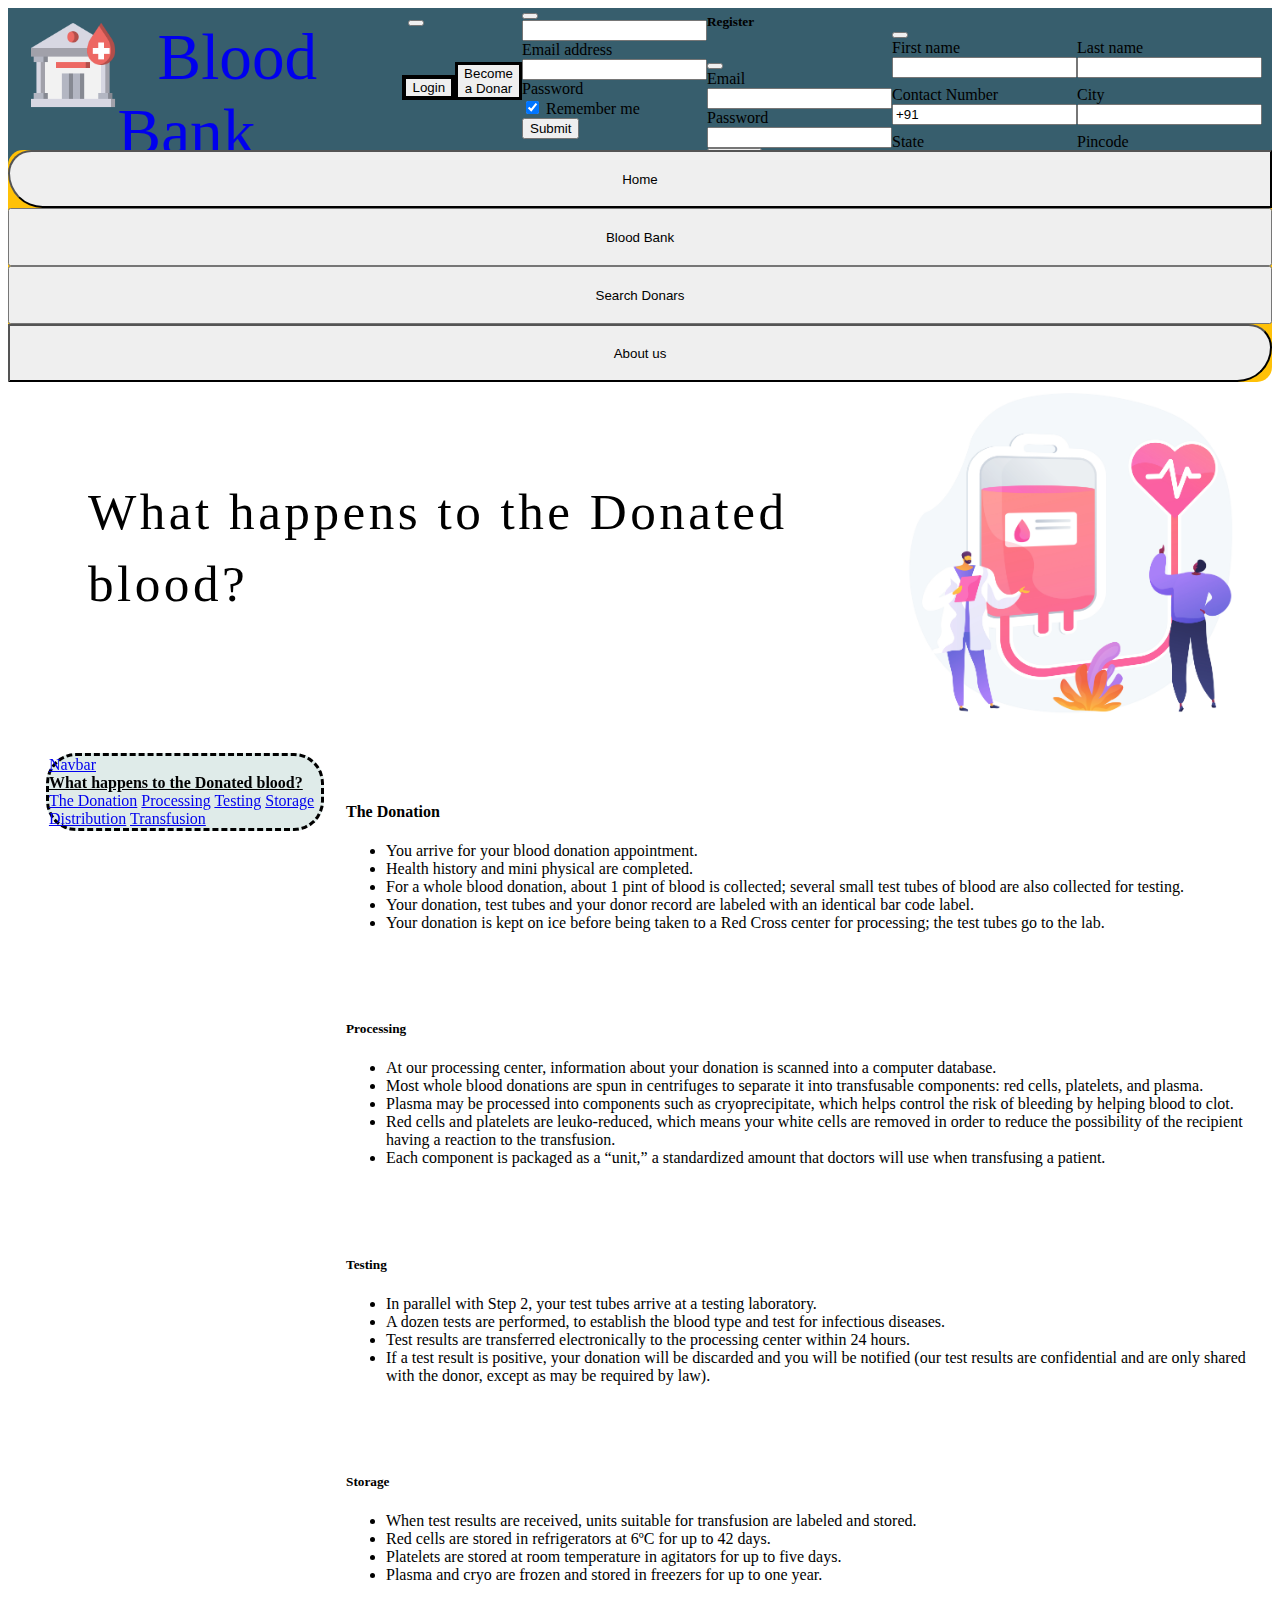
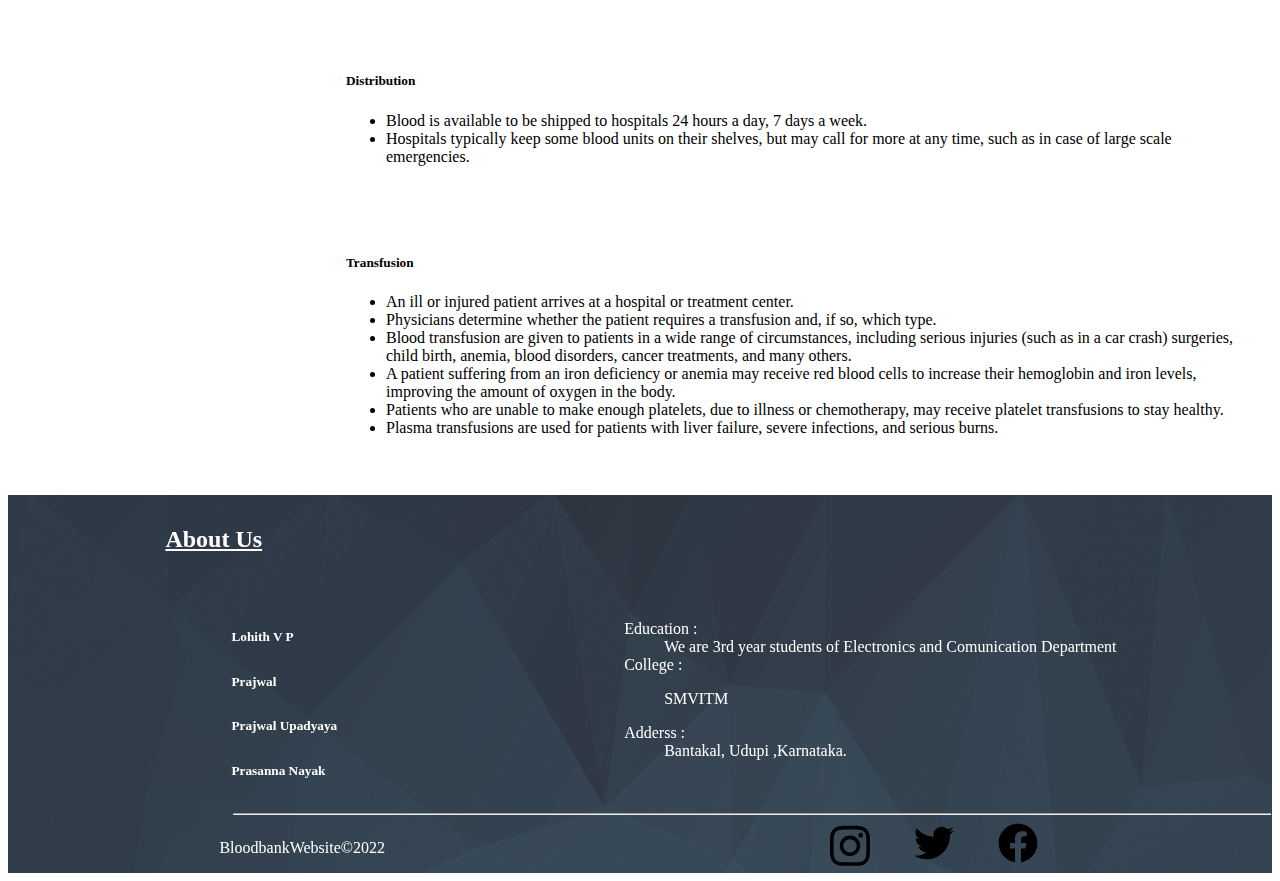
<file: reading4.html>
<!DOCTYPE html>
<html lang="en">
<head>
    <meta charset="UTF-8">
    <meta http-equiv="X-UA-Compatible" content="IE=edge">
    <meta name="viewport" content="width=device-width, initial-scale=1.0">
    <link href="https://cdn.jsdelivr.net/npm/bootstrap@5.2.0-beta1/dist/css/bootstrap.min.css" rel="stylesheet" integrity="sha384-0evHe/X+R7YkIZDRvuzKMRqM+OrBnVFBL6DOitfPri4tjfHxaWutUpFmBp4vmVor" crossorigin="anonymous">
    <link rel="shortcut icon" href="./images/blood-icon-png-19.jpg" type="image/x-icon">
    <style>
  
      .grad-red{
        /* ff 3.6+ */
        background:-moz-linear-gradient(89deg, rgba(255, 17, 0, 1) 0%, rgba(255, 225, 208, 0.91) 98%); 
    
        /* safari 5.1+,chrome 10+ */
        background:-webkit-linear-gradient(89deg, rgba(255, 17, 0, 1) 0%, rgba(255, 225, 208, 0.91) 98%);
    
        /* opera 11.10+ */
        background:-o-linear-gradient(89deg, rgba(255, 17, 0, 1) 0%, rgba(255, 225, 208, 0.91) 98%);
    
        /* ie 6-9 */
        filter: progid:DXImageTransform.Microsoft.gradient( startColorstr='#FFE1D0', endColorstr='#FF1100', GradientType=0 );
    
        /* ie 10+ */
        background:-ms-linear-gradient(89deg, rgba(255, 17, 0, 1) 0%, rgba(255, 225, 208, 0.91) 98%);
    
        /* global 94%+ browsers support  #b4909b*/
        background:linear-gradient(89deg, rgba(255, 17, 0, 1) 0%, rgba(255, 225, 208, 0.91) 98%);
      }
      .jello-horizontal{-webkit-animation:jello-horizontal .9s both;animation:jello-horizontal .9s both}
     @-webkit-keyframes jello-horizontal{0%{-webkit-transform:scale3d(1,1,1);transform:scale3d(1,1,1)}30%{-webkit-transform:scale3d(1.25,.75,1);transform:scale3d(1.25,.75,1)}40%{-webkit-transform:scale3d(.75,1.25,1);transform:scale3d(.75,1.25,1)}50%{-webkit-transform:scale3d(1.15,.85,1);transform:scale3d(1.15,.85,1)}65%{-webkit-transform:scale3d(.95,1.05,1);transform:scale3d(.95,1.05,1)}75%{-webkit-transform:scale3d(1.05,.95,1);transform:scale3d(1.05,.95,1)}100%{-webkit-transform:scale3d(1,1,1);transform:scale3d(1,1,1)}}@keyframes jello-horizontal{0%{-webkit-transform:scale3d(1,1,1);transform:scale3d(1,1,1)}30%{-webkit-transform:scale3d(1.25,.75,1);transform:scale3d(1.25,.75,1)}40%{-webkit-transform:scale3d(.75,1.25,1);transform:scale3d(.75,1.25,1)}50%{-webkit-transform:scale3d(1.15,.85,1);transform:scale3d(1.15,.85,1)}65%{-webkit-transform:scale3d(.95,1.05,1);transform:scale3d(.95,1.05,1)}75%{-webkit-transform:scale3d(1.05,.95,1);transform:scale3d(1.05,.95,1)}100%{-webkit-transform:scale3d(1,1,1);transform:scale3d(1,1,1)}}

     .tracking-in-expand{animation:tracking-in-expand .7s cubic-bezier(.215,.61,.355,1.000) both}
@keyframes tracking-in-expand{0%{letter-spacing:-.5em;opacity:0}40%{opacity:.6}100%{opacity:1}}
.progress-value {
  animation: load 5s normal forwards;
  box-shadow: 0 10px 40px -10px #fff;
  border-radius: 100px;
  background: #fff;
  height: 30px;
  width: 0;
}

@keyframes load {
  0% { width: 0; }
  100% { width: 68%; }
}
    </style>
    <title>Blood Bank</title>
</head>
<body>
    <nav class="navbar navbar-expand-lg "style="background:#375e6d; height: 150px; display: flex; align-items: flex-start; padding-top: 12px;">
            
        <img src="./images/logo.png" class="img-fluid" alt="logo"
        style="height : 7vw; padding-left: 20px; min-height : 64px">
        <div class="m-auto">
        <a class="navbar-brand h1" style="margin:auto; text-decoration: none;font-size: 5.1vw;; font-weight: 500; padding-left: 40px; padding-top: 10px;"href="#">Blood Bank</a>
      </div>

          <button class="navbar-toggler" style="margin-right: 30px;"type="button" data-bs-toggle="collapse" data-bs-target="#navbarNav" aria-controls="navbarNav" aria-expanded="false" aria-label="Toggle navigation">
            <span class="navbar-toggler-icon"></span>
          </button>

          <div class="collapse navbar-collapse " 
           id="navbarNav">
          <ul class="navbar-nav m-auto d-flex align-items-end"
          style="width: 100%;
          /* margin-left: 75%; */
          padding-right: 0px;
          margin-right: 0px;
          @media  and (max-width: 992px) {
            margin-left:0px
          }"
          >
            <nav class="navbar"style="background:#375e6d ;
            display:flex; justify-content:right; align-items:center; ;height: 7vw; width:60vw;
            padding-right: 10px;">
              <form class="justify-content-start"
              style="display: flex; align-items: flex-end; ">

                    <button class="shadow btn btn-outline-light me-2 " style="border: 4px solid " type="button" data-bs-toggle="modal" data-bs-target="#loginModal">Login</button>
                    <button class="shadow btn btn-sm btn-outline-warning" type="button"
                    style="border: 3px solid;" data-bs-toggle="modal" data-bs-target="#staticBackdrop">Become a Donar</button>
              </form> 
              <div class="modal fade " id="loginModal" data-bs-backdrop="static" data-bs-keyboard="false" tabindex="-1" aria-labelledby="staticBackdropLabel" aria-hidden="true">
                <div class="modal-dialog">
                  <div class="modal-content">
                    <div class="modal-header bg-warning">
                      <h5 class="modal-title" id="staticBackdropLabel">Login</h5>
                      <button type="button" class="btn-close" data-bs-dismiss="modal" aria-label="Close"></button>
                    </div>
                    <div class="modal-body">
                      <form>
                        <!-- Email input -->
                        <div class="form-outline mb-4">
                          <input type="email" id="form2Example1" class="form-control" />
                          <label class="form-label" for="form2Example1">Email address</label>
                        </div>
                      
                        <!-- Password input -->
                        <div class="form-outline mb-4">
                          <input type="password" id="form2Example2" class="form-control" />
                          <label class="form-label" for="form2Example2">Password</label>
                        </div>
                      
                        <!-- 2 column grid layout for inline styling -->
                        <div class="row mb-4">
                          <div class="col d-flex justify-content-center">
                            <!-- Checkbox -->
                            <div class="form-check">
                              <input class="form-check-input" type="checkbox" value="" id="form2Example31" checked />
                              <label class="form-check-label" for="form2Example31"> Remember me </label>
                            </div>
                          </div>
                      
                          <div class="col">
                            <button type="button" class="btn btn-primary" onclick="window.location.href='login.html'">Submit</button>
                          </div>
                        </div>
                      </form>
                    </div>
                    <div class="modal-footer">
                      <div class="modal-footer" style="width:55%; justify-content:space-between; background-color: rgb(223, 223, 223)">
                        <h5>New here?</h5>
                        <button type="button" class="btn btn-danger jello-horizontal" data-bs-toggle="modal" data-bs-target="#exampleModal4">Register</button>                 
                      </div>
                    </div>
                  </div>
                </div>
              </div>
              <!-- Modal -->
          <div class="modal fade" id="exampleModal4" tabindex="-1" aria-labelledby="exampleModalLabel4" aria-hidden="true">
            <div class="modal-dialog">
              <div class="modal-content">
                <div class="modal-header bg-warning">
                  <h5 class="modal-title" id="exampleModalLabel4">Register</h5>
                  <button type="button" class="btn-close" data-bs-dismiss="modal" aria-label="Close"></button>
                </div>
                <div class="modal-body">
                  <form>
                    <div class="row mb-3">
                      <label for="inputEmail3" class="col-sm-2 col-form-label">Email</label>
                      <div class="col-sm-10">
                        <input type="email" class="form-control" id="inputEmail3">
                      </div>
                    </div>
                    <div class="row mb-3">
                      <label for="inputPassword3" class="col-sm-2 col-form-label">Password</label>
                      <div class="col-sm-10">
                        <input type="password" class="form-control" id="inputPassword3">
                      </div>
                    </div>
                </div>
                <div class="modal-footer">
                  <!-- <button type="button" class="btn btn-secondary" data-bs-dismiss="modal">Close</button> -->
                  <button type="button" class="btn btn-primary" data-bs-toggle="modal" data-bs-target="#loginModal">submit</button>
                </div>
              </div>
            </div>
          </div>
          <div class="modal fade" id="staticBackdrop" data-bs-backdrop="static" data-bs-keyboard="false" tabindex="-1" aria-labelledby="staticBackdropLabel" aria-hidden="true">
            <div class="modal-dialog">
              <div class="modal-content">
                <div class="modal-header bg-warning">
                  <h5 class="modal-title" id="staticBackdropLabel">Become a Donar</h5>
                  <button type="button" class="btn-close" data-bs-dismiss="modal" aria-label="Close"></button>
                </div>
                <div class="modal-body">
                 <form class="row g-3">
                   <div style="display:flex; justify-content: space-around; margin-bottom: 8px;">
                   <div class="col-md-5">
                     <label for="validationDefault01" class="form-label">First name</label>
                     <input type="text" class="form-control" id="validationDefault01" value="" required>
                   </div>
                   <div class="col-md-5">
                     <label for="validationDefault02" class="form-label">Last name</label>
                     <input type="text" class="form-control" id="validationDefault02" value="" required>
                   </div>
                   </div>
                   <div style="display:flex; justify-content: space-around; margin-bottom: 8px;">
                   <div class="col-md-5">
                     <label for="validationDefault0" class="form-label">Contact Number</label>
                     <input type="text" class="form-control" id="validationDefault01" value="+91 " required>
                   </div>
                   <div class="col-md-5">
                     <label for="validationDefault03" class="form-label">City</label>
                     <input type="text" class="form-control" id="validationDefault03" required>
                   </div>
                   </div>
                   <div style="display:flex; justify-content: space-around; margin-bottom: 8px;">
                   <div class="col-md-5">
                     <label for="validationDefault04" class="form-label">State</label>
                     <input type="text" class="form-control" id="validationDefault0" required>
                   </div>
                   <div class="col-md-5">
                     <label for="validationDefault05" class="form-label">Pincode</label>
                     <input type="text" class="form-control" id="validationDefault05" required>
                   </div>
                   </div>                               
               </div>
               <div class="modal-footer">
                 <button type="button" class="btn btn-secondary" data-bs-dismiss="modal">Close</button>
                 <button type="button" class="btn btn-primary" data-bs-dismiss="modal" id="liveAlertBtn" onclick="window.location.href='BecomeADonar.html'">Submit</button>
               </div>
             </div>
           </div>
         </div>
        </nav>
      </ul>
    </div>
  </div>
</nav>
    
    <!-- <div class="container "> -->
      <div id="liveAlertPlaceholder"></div>
      <div class="container shadow row d-flex m-auto" style="background: #ffc107;
      border-radius: 15px;
      position: relative;
      top: -20px;
      z-index: 5;">
        <div class="col bg-warning p-0 "><button class=" btn btn-warning text-center" style="width:100%; height: 58px;border-top-left-radius: 59px; border-bottom-left-radius: 88px;" onclick="window.location.href='index.html'">Home</button></div>
        <div class="col bg-warning p-0 "><button class=" btn btn-warning text-center" style="width:100%; height: 58px;" onclick="window.location.href='nav_bloodbank.html'">Blood Bank</button></div>
        <div class="col bg-warning p-0 "><button class=" btn btn-warning text-center" style="width:100%; height: 58px;" onclick="window.location.href='search.html'">Search Donars</button></div>
        <div class="col bg-warning p-0 "><button class=" btn btn-warning text-center" style="width:100%; height: 58px;border-top-right-radius: 59px; border-bottom-right-radius: 88px;" onclick="window.location.href='#aboutus'">About us</button></div>
    </div> 
    <div >
    <div style="display: flex; justify-content: space-around; margin-top:-59px">
      <h1 style="margin: auto;
      font-size: 4vw;
      letter-spacing: 0.068em;
      line-height: 1.4;
      font-weight: 500;
      position: relative;
      left: 80px;" class="tracking-in-expand">What happens to the Donated blood?</h1>
      <img src="m14.jpg" style="height:32vw; width: auto; position:inherit;" >
    </div>


  <div style="display: flex; margin-bottom:17px;">
    <div style="width:22%; margin-left:auto;">
    <nav id="navbar-example3" class="navbar flex-column align-items-stretch p-3" style="position: sticky;
    top:12px ;border-radius: 30px; border-style: dashed; background: #dfebe9">
      <a class="navbar-brand" href="#">Navbar</a>
      <nav class="nav nav-pills flex-column">
        <a class="nav-link bg-info" href="#item-1" style="color: #000; font-weight: 600;">What happens to the Donated blood?</a>
        <nav class="nav nav-pills flex-column">
          <a class="nav-link ms-3 my-1" href="#item-1-1">The Donation</a>
          <a class="nav-link ms-3 my-1" href="#item-1-2">Processing</a>
          <a class="nav-link ms-3 my-1" href="#item-1-3">Testing</a>
          <a class="nav-link ms-3 my-1" href="#item-1-4">Storage</a>
          <a class="nav-link ms-3 my-1" href="#item-1-5">Distribution</a>
          <a class="nav-link ms-3 my-1" href="#item-1-6">Transfusion</a>
        </nav>
      </nav>
    </nav>
  </div>
    <div id="item-1" data-bs-spy="scroll" data-bs-target="#navbar-example3" data-bs-smooth-scroll="true" tabindex="0" class="container " style="display: flex;flex-direction: column;
    justify-content: space-between; width: 75%;">
      <div  style="margin:22px">
        <div id="item-1-1"><div style="width:40%;">
          <div class="grad-red" style="animation: load 5s normal forwards;
          width: 0;@keyframes load {
  0% { width: 0; }
  100% { width: 10%; }
}
          height: 7px; border-bottom-right-radius: 30px"></div></div>
        <h4>The Donation</h4>
        <ul>
          <li>You arrive for your blood donation appointment.</li>
          <li>Health history and mini physical are completed.</li>
          <li>For a whole blood donation, about 1 pint of blood is collected; several small test tubes of blood are also collected for testing.</li>
          <li>Your donation, test tubes and your donor record are labeled with an identical bar code label.</li>
          <li>Your donation is kept on ice before being taken to a Red Cross center for processing; the test tubes go to the lab.</li>
        </ul>
      </div>
      </div>
      <div id="item-1-2" style="margin:22px">
        <div style="width:40%;">
          <div class="grad-red" style="animation: load 5s normal forwards;
          width: 0;@keyframes load {
  0% { width: 0; }
  100% { width: 10%; }
}
          height: 7px; border-bottom-right-radius: 30px"></div></div>
        <h5>Processing</h5>
        <ul>
        <li>At our processing center, information about your donation is scanned into a computer database.</li>
        <li>Most whole blood donations are spun in centrifuges to separate it into transfusable components: red cells, platelets, and plasma.</li>
        <li>Plasma may be processed into components such as cryoprecipitate, which helps control the risk of bleeding by helping blood to clot.</li>
        <li>Red cells and platelets are leuko-reduced, which means your white cells are removed in order to reduce the possibility of the recipient having a reaction to the transfusion.</li>
        <li>Each component is packaged as a “unit,” a standardized amount that doctors will use when transfusing a patient.</li>
        </ul>
      </div>
      <div id="item-1-3" style="margin:22px">
        <div style="width:40%;">
          <div class="grad-red" style="animation: load 5s normal forwards;
          width: 0;@keyframes load {
  0% { width: 0; }
  100% { width: 10%; }
}
          height: 7px; border-bottom-right-radius: 30px"></div></div>
        <h5>Testing</h5>        
        <ul>
        <li>In parallel with Step 2, your test tubes arrive at a testing laboratory.</li>
        <li>A dozen tests are performed, to establish the blood type and test for infectious diseases.</li>
        <li>Test results are transferred electronically to the processing center within 24 hours.</li>
        <li>If a test result is positive, your donation will be discarded and you will be notified (our test results are confidential and are only shared with the donor, except as may be required by law).</li>
        </ul>
      </div>
      <div id="item-1-4" style="margin:22px">
        <div style="width:40%;">
          <div class="grad-red" style="animation: load 5s normal forwards;
          width: 0;@keyframes load {
  0% { width: 0; }
  100% { width: 10%; }
}
          height: 7px; border-bottom-right-radius: 30px"></div></div>
        <h5>Storage</h5>
        <ul>
          <li>When test results are received, units suitable for transfusion are labeled and stored.</li>
          <li>Red cells are stored in refrigerators at 6ºC for up to 42 days.</li>
          <li>Platelets are stored at room temperature in agitators for up to five days.</li>
          <li>Plasma and cryo are frozen and stored in freezers for up to one year.</li>
        </ul>
      </div>
      <div id="item-1-5" style="margin:22px">
        <div style="width:40%;">
          <div class="grad-red" style="animation: load 5s normal forwards;
          width: 0;@keyframes load {
  0% { width: 0; }
  100% { width: 10%; }
}
          height: 7px; border-bottom-right-radius: 30px"></div></div>
        <h5>Distribution</h5>
        <ul>
          <li>Blood is available to be shipped to hospitals 24 hours a day, 7 days a week.</li>
          <li>Hospitals typically keep some blood units on their shelves, but may call for more at any time, such as in case of large scale emergencies.</li>
        </ul>
      </div>
      <div id="item-1-6" style="margin:22px">
        <div style="width:40%;">
          <div class="grad-red" style="animation: load 5s normal forwards;
          width: 0;@keyframes load {
  0% { width: 0; }
  100% { width: 10%; }
}
          height: 7px; border-bottom-right-radius: 30px"></div></div>
        <h5>Transfusion</h5>
        <ul>
          <li>An ill or injured patient arrives at a hospital or treatment center.</li>
          <li>Physicians determine whether the patient requires a transfusion and, if so, which type.</li>
          <li>Blood transfusion are given to patients in a wide range of circumstances, including serious injuries (such as in a car crash) surgeries, child birth, anemia, blood disorders, cancer treatments, and many others.</li>
          <li>A patient suffering from an iron deficiency or anemia may receive red blood cells to increase their hemoglobin and iron levels, improving the amount of oxygen in the body.</li>
          <li>Patients who are unable to make enough platelets, due to illness or chemotherapy, may receive platelet transfusions to stay healthy.</li>
          <li>Plasma transfusions are used for patients with liver failure, severe infections, and serious burns.</li>
        </ul>
      </div>
    </div>
    
    </div>
    </div>





    <footer style="background-image: url(./images/final-footer.png); color:white; background-repeat:no-repeat; background-size: cover;
    position: relative; z-index:4">
      <h2 style="margin-left: 10%;
      padding: 31px;" id="aboutus"><u>About Us</u></h2>
      <div >
        <div class="row container-fluid" style="padding-right: 12px; display: flex;
        justify-content: space-around ;">
          <div class="col-3" style="width:max-content">
            <ul>
              <ol><h5 style="line-height: 1.7;">Lohith V P</h5></ol>
              <ol><h5 style="line-height: 1.7;">Prajwal</h5></ol>
              <ol><h5 style="line-height: 1.7;">Prajwal Upadyaya</h5></ol>
              <ol><h5 style="line-height: 1.7;">Prasanna Nayak</h5></ol>
            </ul>
          </div>
          <div class="col-sm-4">
            <dl class="row">
              <dt class="col-sm-3">Education :</dt>
              <dd class="col-sm-9">We are 3rd year students of Electronics and Comunication Department</dd>
            
              <dt class="col-sm-3">College : </dt>
              <dd class="col-sm-9">
                <p>SMVITM</p>
              </dd>
            
              <dt class="col-sm-3">Adderss : </dt>
              <dd class="col-sm-9">Bantakal, Udupi ,Karnataka.</dd>
            
            </dl>
          </div>
        </div>
        <hr style="width: 82%; position: relative;
        left: 112px;">
        <div style="display: flex;
        justify-content: space-around;
        align-items: center;">
        <p>BloodbankWebsite&copy;2022</p>
        <div style="display: flex;
        justify-content: space-around;
        width: 20%;">
        <a href="url"><svg xmlns="http://www.w3.org/2000/svg" viewBox="0 0 448 512" style="width:40px ; color: white;"><!--! Font Awesome Pro 6.1.1 by @fontawesome - https://fontawesome.com License - https://fontawesome.com/license (Commercial License) Copyright 2022 Fonticons, Inc. --><path d="M224.1 141c-63.6 0-114.9 51.3-114.9 114.9s51.3 114.9 114.9 114.9S339 319.5 339 255.9 287.7 141 224.1 141zm0 189.6c-41.1 0-74.7-33.5-74.7-74.7s33.5-74.7 74.7-74.7 74.7 33.5 74.7 74.7-33.6 74.7-74.7 74.7zm146.4-194.3c0 14.9-12 26.8-26.8 26.8-14.9 0-26.8-12-26.8-26.8s12-26.8 26.8-26.8 26.8 12 26.8 26.8zm76.1 27.2c-1.7-35.9-9.9-67.7-36.2-93.9-26.2-26.2-58-34.4-93.9-36.2-37-2.1-147.9-2.1-184.9 0-35.8 1.7-67.6 9.9-93.9 36.1s-34.4 58-36.2 93.9c-2.1 37-2.1 147.9 0 184.9 1.7 35.9 9.9 67.7 36.2 93.9s58 34.4 93.9 36.2c37 2.1 147.9 2.1 184.9 0 35.9-1.7 67.7-9.9 93.9-36.2 26.2-26.2 34.4-58 36.2-93.9 2.1-37 2.1-147.8 0-184.8zM398.8 388c-7.8 19.6-22.9 34.7-42.6 42.6-29.5 11.7-99.5 9-132.1 9s-102.7 2.6-132.1-9c-19.6-7.8-34.7-22.9-42.6-42.6-11.7-29.5-9-99.5-9-132.1s-2.6-102.7 9-132.1c7.8-19.6 22.9-34.7 42.6-42.6 29.5-11.7 99.5-9 132.1-9s102.7-2.6 132.1 9c19.6 7.8 34.7 22.9 42.6 42.6 11.7 29.5 9 99.5 9 132.1s2.7 102.7-9 132.1z"/></svg></a>
        <a href="url"><svg xmlns="http://www.w3.org/2000/svg" viewBox="0 0 512 512" style="width:40px"><!--! Font Awesome Pro 6.1.1 by @fontawesome - https://fontawesome.com License - https://fontawesome.com/license (Commercial License) Copyright 2022 Fonticons, Inc. --><path d="M459.37 151.716c.325 4.548.325 9.097.325 13.645 0 138.72-105.583 298.558-298.558 298.558-59.452 0-114.68-17.219-161.137-47.106 8.447.974 16.568 1.299 25.34 1.299 49.055 0 94.213-16.568 130.274-44.832-46.132-.975-84.792-31.188-98.112-72.772 6.498.974 12.995 1.624 19.818 1.624 9.421 0 18.843-1.3 27.614-3.573-48.081-9.747-84.143-51.98-84.143-102.985v-1.299c13.969 7.797 30.214 12.67 47.431 13.319-28.264-18.843-46.781-51.005-46.781-87.391 0-19.492 5.197-37.36 14.294-52.954 51.655 63.675 129.3 105.258 216.365 109.807-1.624-7.797-2.599-15.918-2.599-24.04 0-57.828 46.782-104.934 104.934-104.934 30.213 0 57.502 12.67 76.67 33.137 23.715-4.548 46.456-13.32 66.599-25.34-7.798 24.366-24.366 44.833-46.132 57.827 21.117-2.273 41.584-8.122 60.426-16.243-14.292 20.791-32.161 39.308-52.628 54.253z"/></svg></a>
        <a href="url"><svg xmlns="http://www.w3.org/2000/svg" viewBox="0 0 512 512"style="width:40px"><!--! Font Awesome Pro 6.1.1 by @fontawesome - https://fontawesome.com License - https://fontawesome.com/license (Commercial License) Copyright 2022 Fonticons, Inc. --><path d="M504 256C504 119 393 8 256 8S8 119 8 256c0 123.78 90.69 226.38 209.25 245V327.69h-63V256h63v-54.64c0-62.15 37-96.48 93.67-96.48 27.14 0 55.52 4.84 55.52 4.84v61h-31.28c-30.8 0-40.41 19.12-40.41 38.73V256h68.78l-11 71.69h-57.78V501C413.31 482.38 504 379.78 504 256z"/></svg></a>
      </div>
      </div>
    </footer>
    <script>
      const alertPlaceholder = document.getElementById('liveAlertPlaceholder')

const alert = (message, type) => {
  const wrapper = document.createElement('div')
  wrapper.innerHTML = [
    `<div class="alert alert-${type} alert-dismissible" role="alert">`,
    `   <div>${message}</div>`,
    '   <button type="button" class="btn-close" data-bs-dismiss="alert" aria-label="Close"></button>',
    '</div>'
  ].join('')

  alertPlaceholder.append(wrapper)
}

const alertTrigger = document.getElementById('liveAlertBtn')
if (alertTrigger) {
  alertTrigger.addEventListener('click', () => {
    alert('We are deeply thankful for your interest in blood donation, soon nearby hospital will contact you', 'success')
  })
}

    </script>
    <script src="https://cdn.jsdelivr.net/npm/bootstrap@5.2.0-beta1/dist/js/bootstrap.bundle.min.js" integrity="sha384-pprn3073KE6tl6bjs2QrFaJGz5/SUsLqktiwsUTF55Jfv3qYSDhgCecCxMW52nD2" crossorigin="anonymous"></script>

</body>
</html>
</file>
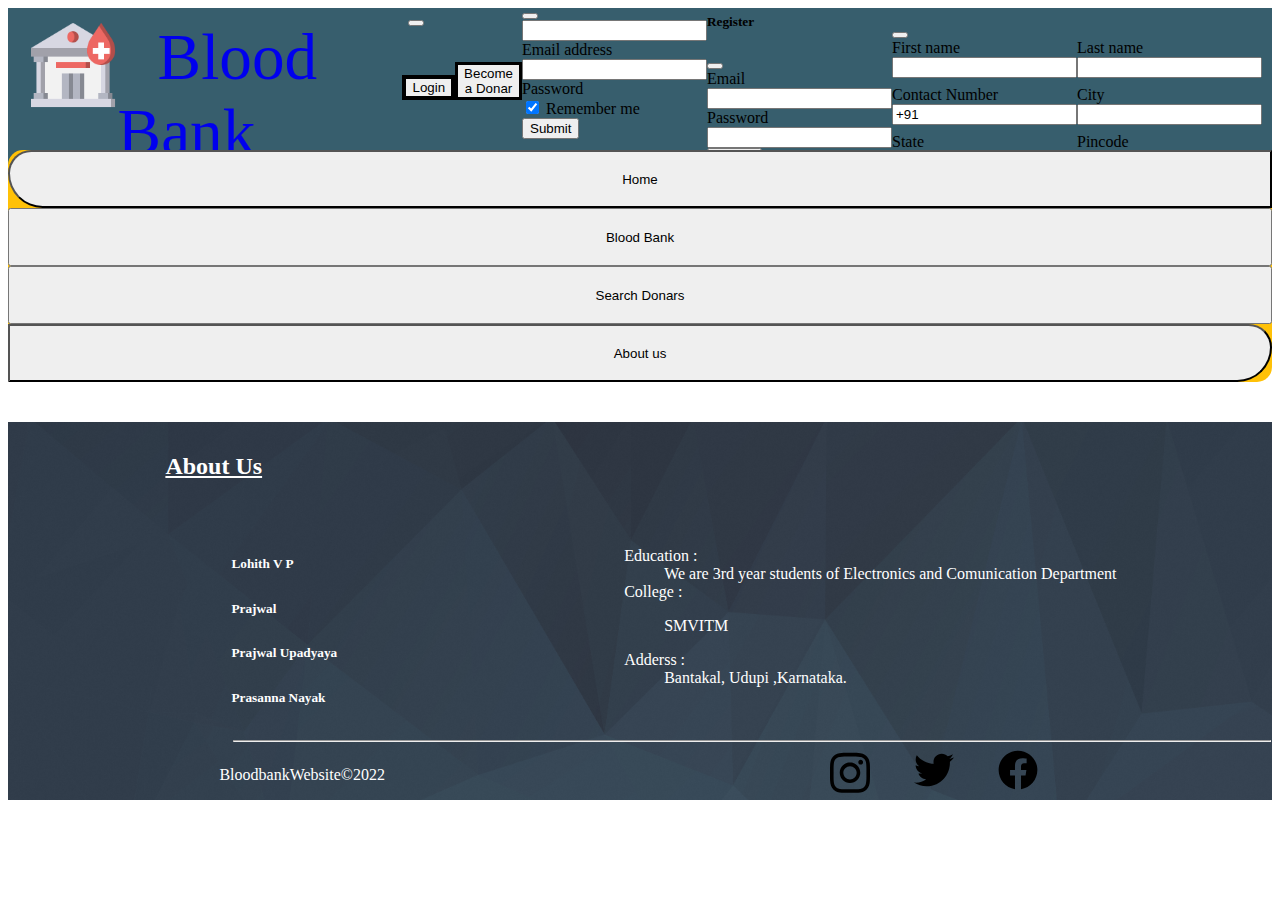
<file: search.html>
<!DOCTYPE html>
<html lang="en">
<head>
    <meta charset="UTF-8">
    <meta http-equiv="X-UA-Compatible" content="IE=edge">
    <meta name="viewport" content="width=device-width, initial-scale=1.0">
    <link href="https://cdn.jsdelivr.net/npm/bootstrap@5.2.0-beta1/dist/css/bootstrap.min.css" rel="stylesheet" integrity="sha384-0evHe/X+R7YkIZDRvuzKMRqM+OrBnVFBL6DOitfPri4tjfHxaWutUpFmBp4vmVor" crossorigin="anonymous">
    <link rel="shortcut icon" href="./images/blood-icon-png-19.jpg" type="image/x-icon">
    <style>
  
      .grad-red{
        /* ff 3.6+ */
        background:-moz-linear-gradient(89deg, rgba(255, 17, 0, 1) 0%, rgba(255, 225, 208, 0.91) 98%); 
    
        /* safari 5.1+,chrome 10+ */
        background:-webkit-linear-gradient(89deg, rgba(255, 17, 0, 1) 0%, rgba(255, 225, 208, 0.91) 98%);
    
        /* opera 11.10+ */
        background:-o-linear-gradient(89deg, rgba(255, 17, 0, 1) 0%, rgba(255, 225, 208, 0.91) 98%);
    
        /* ie 6-9 */
        filter: progid:DXImageTransform.Microsoft.gradient( startColorstr='#FFE1D0', endColorstr='#FF1100', GradientType=0 );
    
        /* ie 10+ */
        background:-ms-linear-gradient(89deg, rgba(255, 17, 0, 1) 0%, rgba(255, 225, 208, 0.91) 98%);
    
        /* global 94%+ browsers support  #b4909b*/
        background:linear-gradient(89deg, rgba(255, 17, 0, 1) 0%, rgba(255, 225, 208, 0.91) 98%);
      }
      .jello-horizontal{-webkit-animation:jello-horizontal .9s both;animation:jello-horizontal .9s both}
     @-webkit-keyframes jello-horizontal{0%{-webkit-transform:scale3d(1,1,1);transform:scale3d(1,1,1)}30%{-webkit-transform:scale3d(1.25,.75,1);transform:scale3d(1.25,.75,1)}40%{-webkit-transform:scale3d(.75,1.25,1);transform:scale3d(.75,1.25,1)}50%{-webkit-transform:scale3d(1.15,.85,1);transform:scale3d(1.15,.85,1)}65%{-webkit-transform:scale3d(.95,1.05,1);transform:scale3d(.95,1.05,1)}75%{-webkit-transform:scale3d(1.05,.95,1);transform:scale3d(1.05,.95,1)}100%{-webkit-transform:scale3d(1,1,1);transform:scale3d(1,1,1)}}@keyframes jello-horizontal{0%{-webkit-transform:scale3d(1,1,1);transform:scale3d(1,1,1)}30%{-webkit-transform:scale3d(1.25,.75,1);transform:scale3d(1.25,.75,1)}40%{-webkit-transform:scale3d(.75,1.25,1);transform:scale3d(.75,1.25,1)}50%{-webkit-transform:scale3d(1.15,.85,1);transform:scale3d(1.15,.85,1)}65%{-webkit-transform:scale3d(.95,1.05,1);transform:scale3d(.95,1.05,1)}75%{-webkit-transform:scale3d(1.05,.95,1);transform:scale3d(1.05,.95,1)}100%{-webkit-transform:scale3d(1,1,1);transform:scale3d(1,1,1)}}
    </style>
    <title>Blood Bank</title>
</head>
<body>
    <nav class="navbar navbar-expand-lg "style="background:#375e6d; height: 150px; display: flex; align-items: flex-start; padding-top: 12px">
            
        <img src="./images/logo.png" class="img-fluid" alt="logo"
        style="height : 7vw; padding-left: 20px; min-height : 64px">
        <div class="m-auto">
        <a class="navbar-brand h1" style="margin:auto; text-decoration: none;font-size: 5.1vw;; font-weight: 500; padding-left: 40px; padding-top: 10px;"href="#">Blood Bank</a>
      </div>

          <button class="navbar-toggler" style="margin-right: 30px;"type="button" data-bs-toggle="collapse" data-bs-target="#navbarNav" aria-controls="navbarNav" aria-expanded="false" aria-label="Toggle navigation">
            <span class="navbar-toggler-icon"></span>
          </button>

          <div class="collapse navbar-collapse " 
           id="navbarNav">
          <ul class="navbar-nav m-auto d-flex align-items-end"
          style="width: 100%;
          /* margin-left: 75%; */
          padding-right: 0px;
          margin-right: 0px;
          @media  and (max-width: 992px) {
            margin-left:0px
          }"
          >
            <nav class="navbar"style="background:#375e6d ;
            display:flex; justify-content:right; align-items:center; ;height: 7vw; width:60vw;
            padding-right: 10px;">
              <form class="justify-content-start"
              style="display: flex; align-items: flex-end; ">

                    <button class="shadow btn btn-outline-light me-2 " style="border: 4px solid " type="button" data-bs-toggle="modal" data-bs-target="#loginModal">Login</button>
                    <button class="shadow btn btn-sm btn-outline-warning" type="button"
                    style="border: 3px solid;" data-bs-toggle="modal" data-bs-target="#staticBackdrop">Become a Donar</button>
              </form> 
              <div class="modal fade " id="loginModal" data-bs-backdrop="static" data-bs-keyboard="false" tabindex="-1" aria-labelledby="staticBackdropLabel" aria-hidden="true">
                <div class="modal-dialog">
                  <div class="modal-content">
                    <div class="modal-header bg-warning">
                      <h5 class="modal-title" id="staticBackdropLabel">Login</h5>
                      <button type="button" class="btn-close" data-bs-dismiss="modal" aria-label="Close"></button>
                    </div>
                    <div class="modal-body">
                      <form>
                        <!-- Email input -->
                        <div class="form-outline mb-4">
                          <input type="email" id="form2Example1" class="form-control" />
                          <label class="form-label" for="form2Example1">Email address</label>
                        </div>
                      
                        <!-- Password input -->
                        <div class="form-outline mb-4">
                          <input type="password" id="form2Example2" class="form-control" />
                          <label class="form-label" for="form2Example2">Password</label>
                        </div>
                      
                        <!-- 2 column grid layout for inline styling -->
                        <div class="row mb-4">
                          <div class="col d-flex justify-content-center">
                            <!-- Checkbox -->
                            <div class="form-check">
                              <input class="form-check-input" type="checkbox" value="" id="form2Example31" checked />
                              <label class="form-check-label" for="form2Example31"> Remember me </label>
                            </div>
                          </div>
                      
                          <div class="col">
                            <!-- Simple link -->
                            <button type="button" class="btn btn-primary" onclick="window.location.href='login.html'">Submit</button>
                          </div>
                        </div>
                      </form>
                    </div>
                    <div class="modal-footer">
                      <div class="modal-footer" style="width:55%; justify-content:space-between; background-color: rgb(223, 223, 223)">
                        <h5>New here?</h5>
                        <button type="button" class="btn btn-danger jello-horizontal" data-bs-toggle="modal" data-bs-target="#exampleModal4">Register</button>                 
                      </div>
                    </div>
                  </div>
                </div>
              </div>
            
              <!-- Modal -->
          <div class="modal fade" id="exampleModal4" tabindex="-1" aria-labelledby="exampleModalLabel4" aria-hidden="true">
            <div class="modal-dialog">
              <div class="modal-content">
                <div class="modal-header bg-warning">
                  <h5 class="modal-title" id="exampleModalLabel4">Register</h5>
                  <button type="button" class="btn-close" data-bs-dismiss="modal" aria-label="Close"></button>
                </div>
                <div class="modal-body">
                  <form>
                    <div class="row mb-3">
                      <label for="inputEmail3" class="col-sm-2 col-form-label">Email</label>
                      <div class="col-sm-10">
                        <input type="email" class="form-control" id="inputEmail3">
                      </div>
                    </div>
                    <div class="row mb-3">
                      <label for="inputPassword3" class="col-sm-2 col-form-label">Password</label>
                      <div class="col-sm-10">
                        <input type="password" class="form-control" id="inputPassword3">
                      </div>
                    </div>
                </div>
                <div class="modal-footer">
                  <!-- <button type="button" class="btn btn-secondary" data-bs-dismiss="modal">Close</button> -->
                  <button type="button" class="btn btn-primary" data-bs-toggle="modal" data-bs-target="#loginModal">submit</button>
                </div>
              </div>
            </div>
          </div>

          <div class="modal fade" id="staticBackdrop" data-bs-backdrop="static" data-bs-keyboard="false" tabindex="-1" aria-labelledby="staticBackdropLabel" aria-hidden="true">
                <div class="modal-dialog">
                  <div class="modal-content">
                    <div class="modal-header bg-warning">
                      <h5 class="modal-title" id="staticBackdropLabel">Become a Donar</h5>
                      <button type="button" class="btn-close" data-bs-dismiss="modal" aria-label="Close"></button>
                    </div>
                    <div class="modal-body">
                     <form class="row g-3">
                       <div style="display:flex; justify-content: space-around; margin-bottom: 8px;">
                       <div class="col-md-5">
                         <label for="validationDefault01" class="form-label">First name</label>
                         <input type="text" class="form-control" id="validationDefault01" value="" required>
                       </div>
                       <div class="col-md-5">
                         <label for="validationDefault02" class="form-label">Last name</label>
                         <input type="text" class="form-control" id="validationDefault02" value="" required>
                       </div>
                       </div>
                       <div style="display:flex; justify-content: space-around; margin-bottom: 8px;">
                       <div class="col-md-5">
                         <label for="validationDefault0" class="form-label">Contact Number</label>
                         <input type="text" class="form-control" id="validationDefault01" value="+91 " required>
                       </div>
                       <div class="col-md-5">
                         <label for="validationDefault03" class="form-label">City</label>
                         <input type="text" class="form-control" id="validationDefault03" required>
                       </div>
                       </div>
                       <div style="display:flex; justify-content: space-around; margin-bottom: 8px;">
                       <div class="col-md-5">
                         <label for="validationDefault04" class="form-label">State</label>
                         <input type="text" class="form-control" id="validationDefault0" required>
                       </div>
                       <div class="col-md-5">
                         <label for="validationDefault05" class="form-label">Pincode</label>
                         <input type="text" class="form-control" id="validationDefault05" required>
                       </div>
                       </div>  
                       </form>                             
                   </div>
                   <div class="modal-footer">
                     <button type="button" class="btn btn-secondary" data-bs-dismiss="modal">Close</button>
                     <button type="button" class="btn btn-primary" data-bs-dismiss="modal" id="liveAlertBtn" onclick="window.location.href='BecomeADonar.html'">Submit</button>
                   </div>
                 </div>
               </div>
             </div>
            </nav>
          </ul>
        </div>
      </div>
    </nav>
    
    <!-- <div class="container "> -->
      <div id="liveAlertPlaceholder"></div>
      <div class="container shadow row d-flex m-auto" style="background: #ffc107;
      border-radius: 15px;
      position: relative;
      top: -20px;
      z-index: 3;">
        <div class="col bg-warning p-0 "><button class=" btn btn-warning text-center" style="width:100%; height: 58px;border-top-left-radius: 59px; border-bottom-left-radius: 88px;" onclick="window.location.href='index.html'">Home</button></div>
        <div class="col bg-warning p-0 "><button class=" btn btn-warning text-center" style="width:100%; height: 58px;" onclick="window.location.href='nav_bloodbank.html'">Blood Bank</button></div>
        <div class="col bg-warning p-0 "><button class=" btn btn-warning text-center" style="width:100%; height: 58px;" onclick="window.location.href='search.html'">Search Donars</button></div>
        <div class="col bg-warning p-0 "><button class=" btn btn-warning text-center" style="width:100%; height: 58px;border-top-right-radius: 59px; border-bottom-right-radius: 88px;" onclick="window.location.href='#aboutus'">About us</button></div>
    </div> 










    <footer style="background-image: url(./images/final-footer.png); color:white; background-repeat:no-repeat; background-size: cover;" >
      <h2 style="margin-left: 10%;
      padding: 31px;" id="aboutus"><u>About Us</u></h2>
      <div >
        <div class="row container-fluid" style="padding-right: 12px; display: flex;
        justify-content: space-around ;">
          <div class="col-3" style="width:max-content">
            <ul>
              <ol><h5 style="line-height: 1.7;">Lohith V P</h5></ol>
              <ol><h5 style="line-height: 1.7;">Prajwal</h5></ol>
              <ol><h5 style="line-height: 1.7;">Prajwal Upadyaya</h5></ol>
              <ol><h5 style="line-height: 1.7;">Prasanna Nayak</h5></ol>
            </ul>
          </div>
          <div class="col-sm-4">
            <dl class="row">
              <dt class="col-sm-3">Education :</dt>
              <dd class="col-sm-9">We are 3rd year students of Electronics and Comunication Department</dd>
            
              <dt class="col-sm-3">College : </dt>
              <dd class="col-sm-9">
                <p>SMVITM</p>
              </dd>
            
              <dt class="col-sm-3">Adderss : </dt>
              <dd class="col-sm-9">Bantakal, Udupi ,Karnataka.</dd>
            
            </dl>
          </div>
        </div>
        <hr style="width: 82%; position: relative;
        left: 112px;">
        <div style="display: flex;
        justify-content: space-around;
        align-items: center;">
        <p>BloodbankWebsite&copy;2022</p>
        <div style="display: flex;
        justify-content: space-around;
        width: 20%;">
        <a href="url"><svg xmlns="http://www.w3.org/2000/svg" viewBox="0 0 448 512" style="width:40px ; color: white;"><!--! Font Awesome Pro 6.1.1 by @fontawesome - https://fontawesome.com License - https://fontawesome.com/license (Commercial License) Copyright 2022 Fonticons, Inc. --><path d="M224.1 141c-63.6 0-114.9 51.3-114.9 114.9s51.3 114.9 114.9 114.9S339 319.5 339 255.9 287.7 141 224.1 141zm0 189.6c-41.1 0-74.7-33.5-74.7-74.7s33.5-74.7 74.7-74.7 74.7 33.5 74.7 74.7-33.6 74.7-74.7 74.7zm146.4-194.3c0 14.9-12 26.8-26.8 26.8-14.9 0-26.8-12-26.8-26.8s12-26.8 26.8-26.8 26.8 12 26.8 26.8zm76.1 27.2c-1.7-35.9-9.9-67.7-36.2-93.9-26.2-26.2-58-34.4-93.9-36.2-37-2.1-147.9-2.1-184.9 0-35.8 1.7-67.6 9.9-93.9 36.1s-34.4 58-36.2 93.9c-2.1 37-2.1 147.9 0 184.9 1.7 35.9 9.9 67.7 36.2 93.9s58 34.4 93.9 36.2c37 2.1 147.9 2.1 184.9 0 35.9-1.7 67.7-9.9 93.9-36.2 26.2-26.2 34.4-58 36.2-93.9 2.1-37 2.1-147.8 0-184.8zM398.8 388c-7.8 19.6-22.9 34.7-42.6 42.6-29.5 11.7-99.5 9-132.1 9s-102.7 2.6-132.1-9c-19.6-7.8-34.7-22.9-42.6-42.6-11.7-29.5-9-99.5-9-132.1s-2.6-102.7 9-132.1c7.8-19.6 22.9-34.7 42.6-42.6 29.5-11.7 99.5-9 132.1-9s102.7-2.6 132.1 9c19.6 7.8 34.7 22.9 42.6 42.6 11.7 29.5 9 99.5 9 132.1s2.7 102.7-9 132.1z"/></svg></a>
        <a href="url"><svg xmlns="http://www.w3.org/2000/svg" viewBox="0 0 512 512" style="width:40px"><!--! Font Awesome Pro 6.1.1 by @fontawesome - https://fontawesome.com License - https://fontawesome.com/license (Commercial License) Copyright 2022 Fonticons, Inc. --><path d="M459.37 151.716c.325 4.548.325 9.097.325 13.645 0 138.72-105.583 298.558-298.558 298.558-59.452 0-114.68-17.219-161.137-47.106 8.447.974 16.568 1.299 25.34 1.299 49.055 0 94.213-16.568 130.274-44.832-46.132-.975-84.792-31.188-98.112-72.772 6.498.974 12.995 1.624 19.818 1.624 9.421 0 18.843-1.3 27.614-3.573-48.081-9.747-84.143-51.98-84.143-102.985v-1.299c13.969 7.797 30.214 12.67 47.431 13.319-28.264-18.843-46.781-51.005-46.781-87.391 0-19.492 5.197-37.36 14.294-52.954 51.655 63.675 129.3 105.258 216.365 109.807-1.624-7.797-2.599-15.918-2.599-24.04 0-57.828 46.782-104.934 104.934-104.934 30.213 0 57.502 12.67 76.67 33.137 23.715-4.548 46.456-13.32 66.599-25.34-7.798 24.366-24.366 44.833-46.132 57.827 21.117-2.273 41.584-8.122 60.426-16.243-14.292 20.791-32.161 39.308-52.628 54.253z"/></svg></a>
        <a href="url"><svg xmlns="http://www.w3.org/2000/svg" viewBox="0 0 512 512"style="width:40px"><!--! Font Awesome Pro 6.1.1 by @fontawesome - https://fontawesome.com License - https://fontawesome.com/license (Commercial License) Copyright 2022 Fonticons, Inc. --><path d="M504 256C504 119 393 8 256 8S8 119 8 256c0 123.78 90.69 226.38 209.25 245V327.69h-63V256h63v-54.64c0-62.15 37-96.48 93.67-96.48 27.14 0 55.52 4.84 55.52 4.84v61h-31.28c-30.8 0-40.41 19.12-40.41 38.73V256h68.78l-11 71.69h-57.78V501C413.31 482.38 504 379.78 504 256z"/></svg></a>
      </div>
      </div>
    </footer>
    <script>
      const alertPlaceholder = document.getElementById('liveAlertPlaceholder')

const alert = (message, type) => {
  const wrapper = document.createElement('div')
  wrapper.innerHTML = [
    `<div class="alert alert-${type} alert-dismissible" role="alert">`,
    `   <div>${message}</div>`,
    '   <button type="button" class="btn-close" data-bs-dismiss="alert" aria-label="Close"></button>',
    '</div>'
  ].join('')

  alertPlaceholder.append(wrapper)
}

const alertTrigger = document.getElementById('liveAlertBtn')
if (alertTrigger) {
  alertTrigger.addEventListener('click', () => {
    alert('We are deeply thankful for your interest in blood donation, soon nearby hospital will contact you', 'success')
  })
}

    </script>
    <script src="https://cdn.jsdelivr.net/npm/bootstrap@5.2.0-beta1/dist/js/bootstrap.bundle.min.js" integrity="sha384-pprn3073KE6tl6bjs2QrFaJGz5/SUsLqktiwsUTF55Jfv3qYSDhgCecCxMW52nD2" crossorigin="anonymous"></script>

</body>
</html>
</file>
